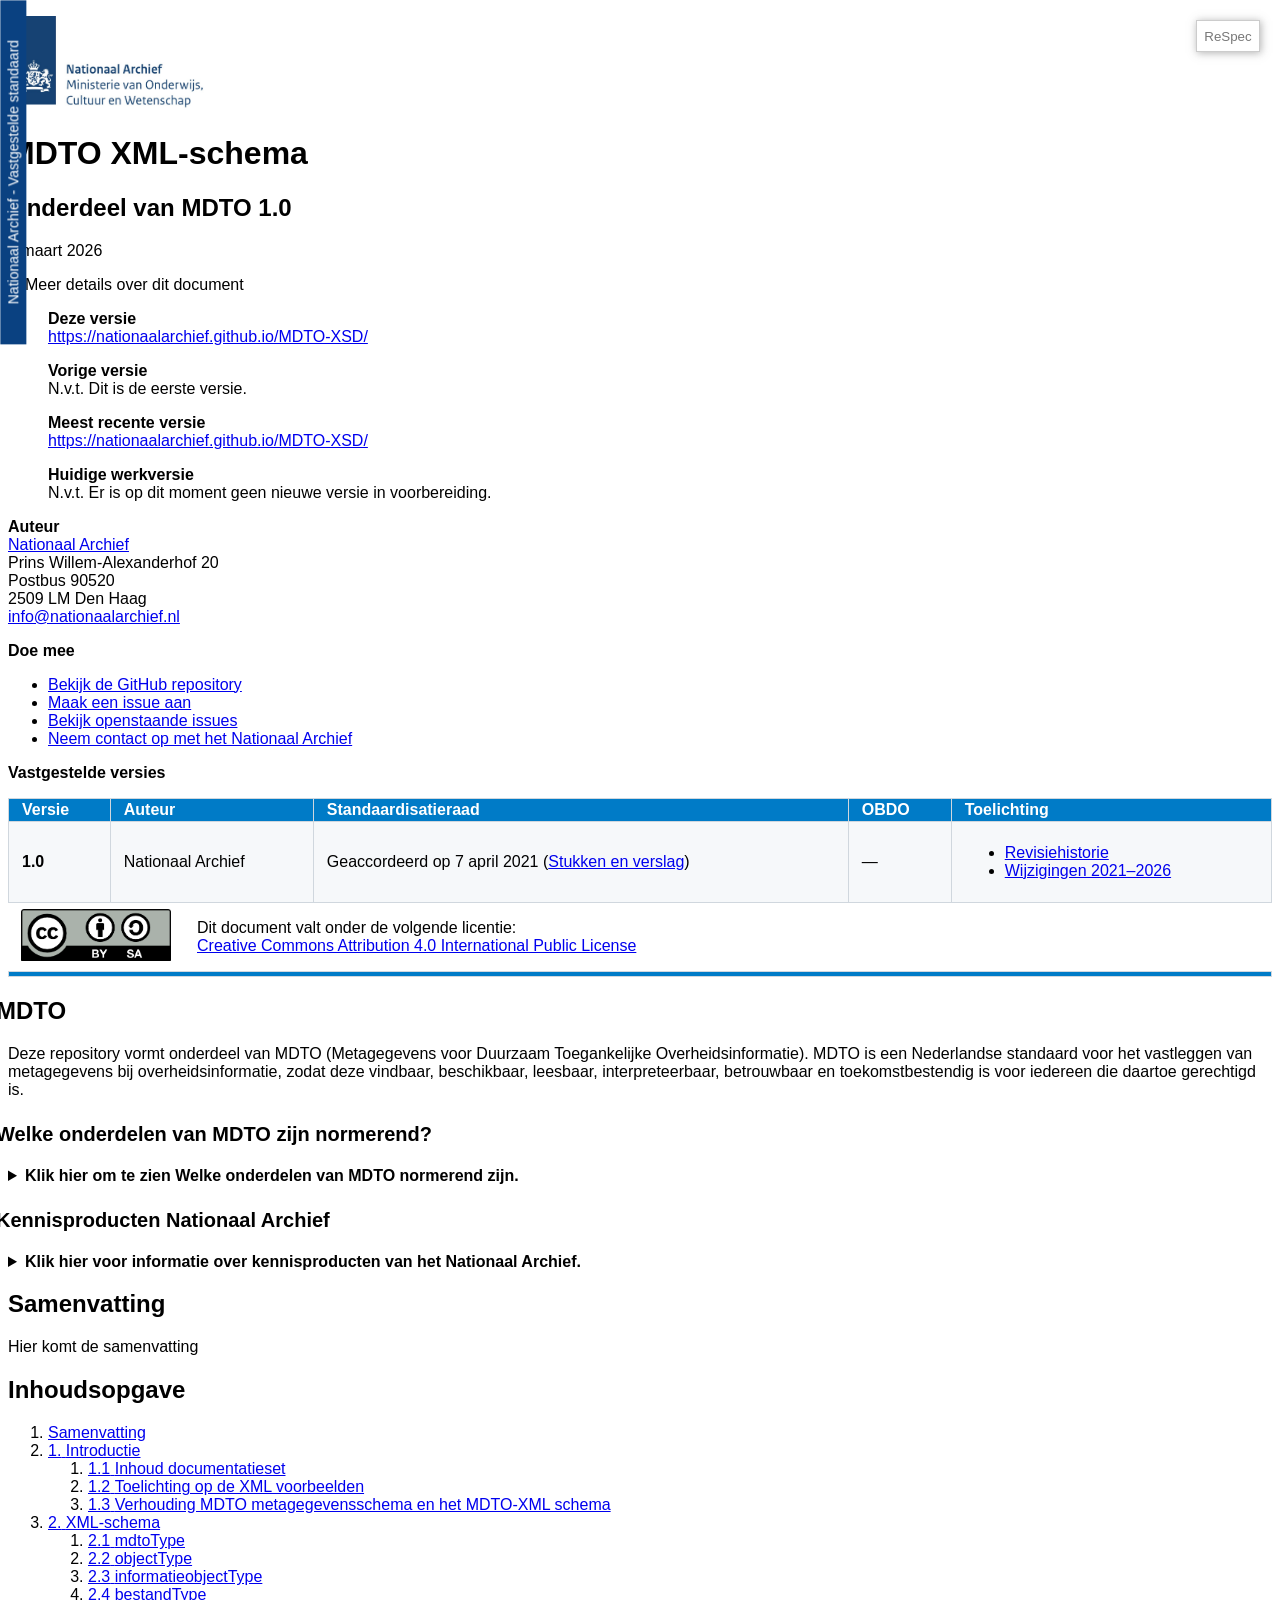
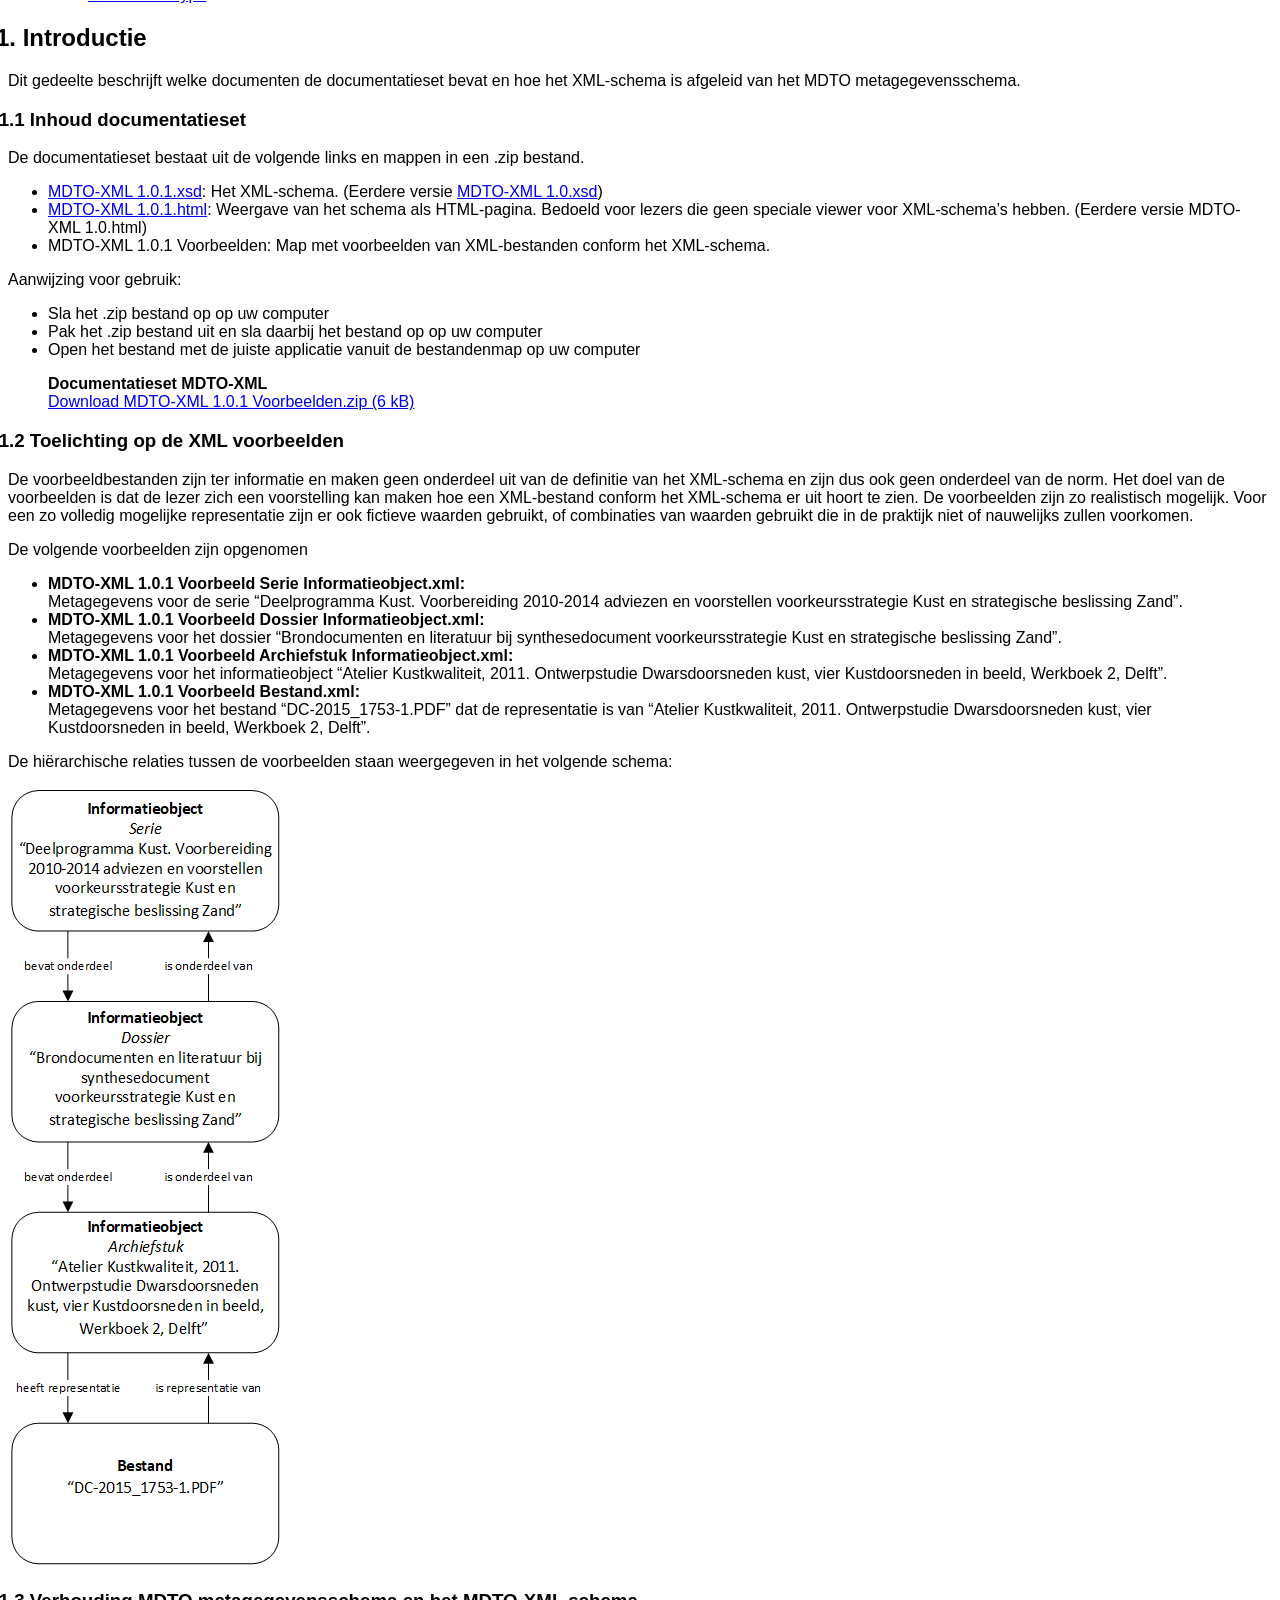
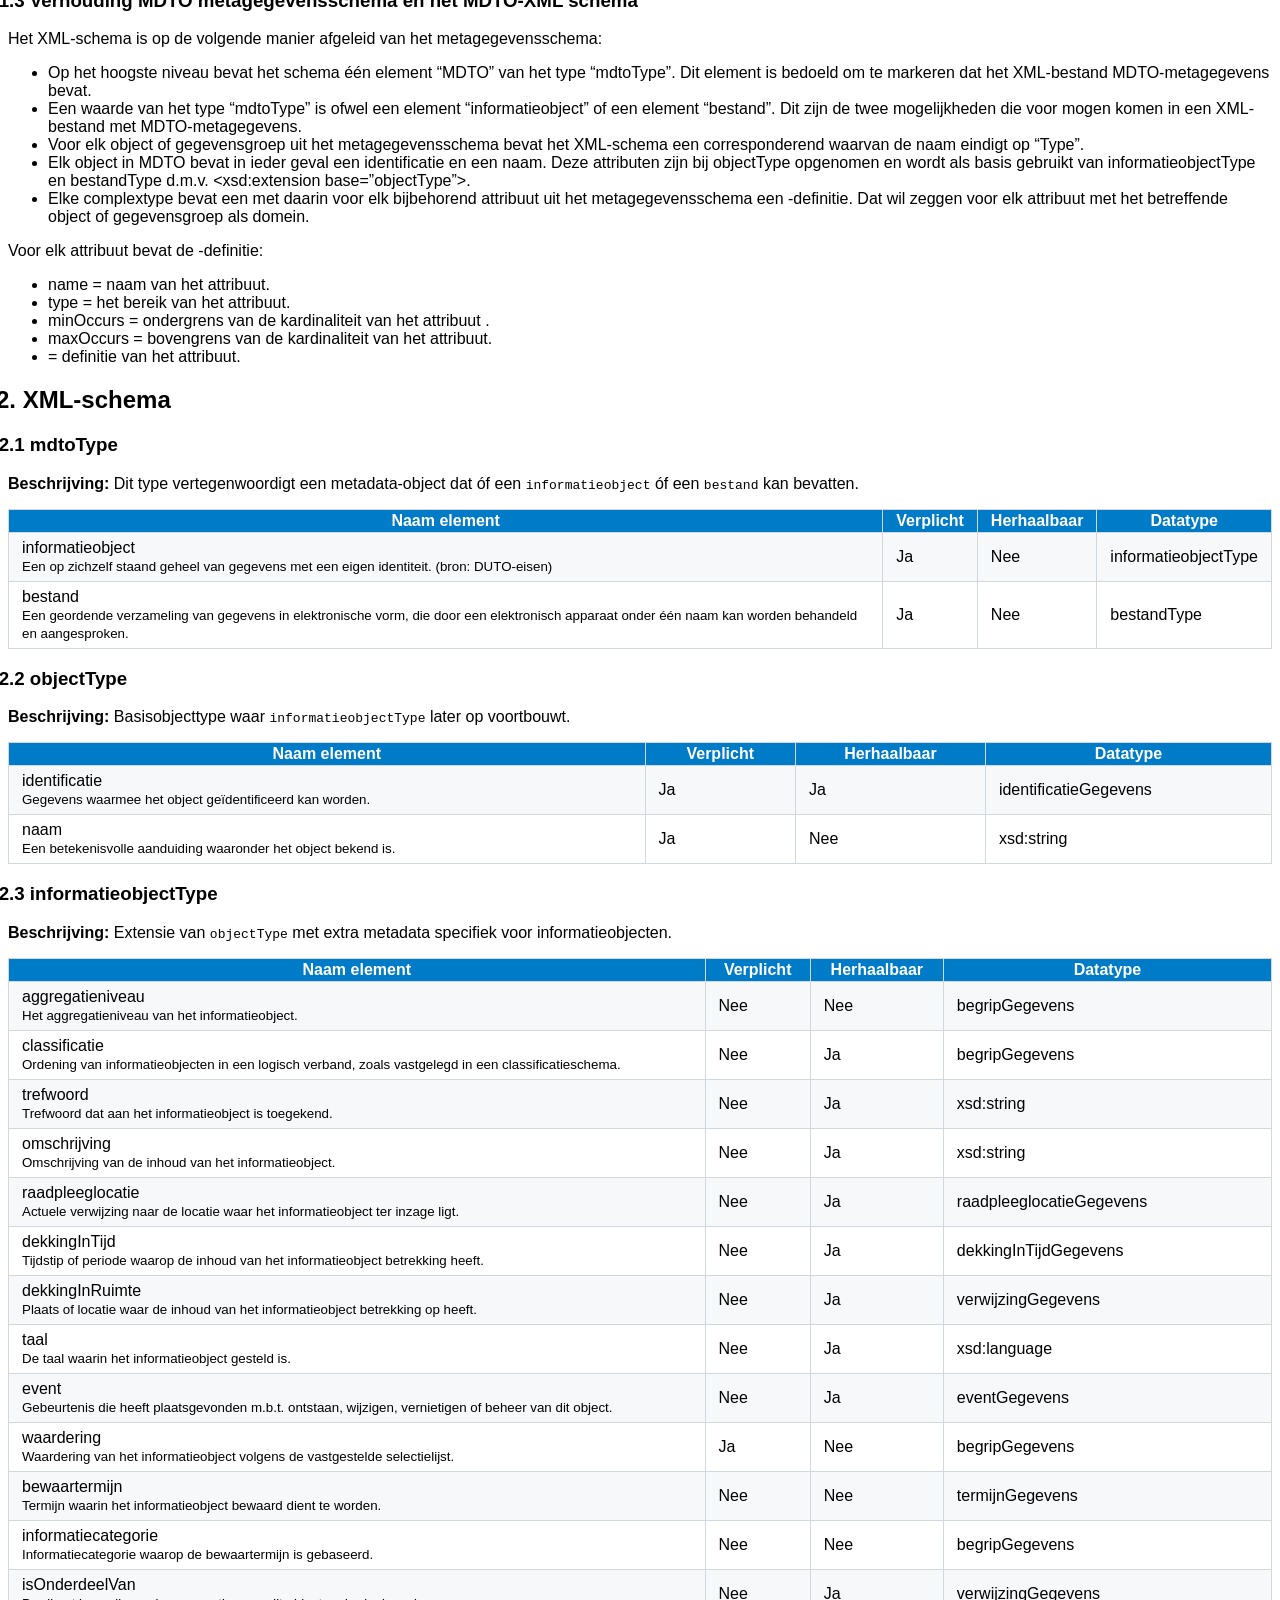
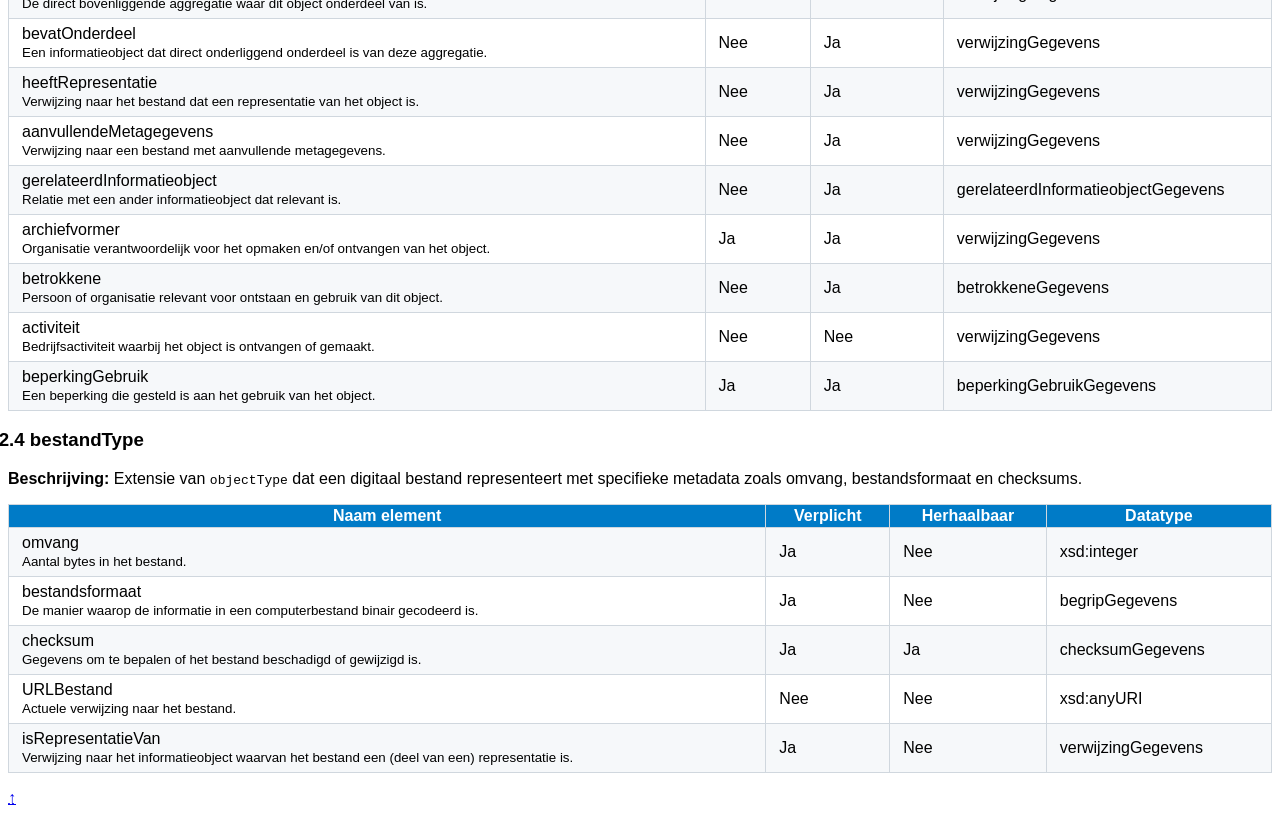
<file: index.html>
<!DOCTYPE html>
<html lang="nl">

<head>
    <meta charset='utf-8'>
    <script src='js/respec.js' async class='remove'></script>
    <link rel="stylesheet" href="css/style.css">
    <script class='remove'>
        // All config options at https://respec.org/docs/
        var respecConfig = {
            // Working Groups ids at https://respec.org/w3c/groups/
            format: "markdown",
            publishDate: "2026-03-02",
            //modificationDate: "2020-04-13",
            addSectionLinks: false, // Controls if linked "§" section markers are added to a document. This is enabled by default for W3C documents.
            subtitle: "Onderdeel van MDTO 1.0",
            highlightVars: true,
            noRecTrack: true,
            editors: false,
            specStatus: "base",
            authors: [
                {
                    name: "Nationaal Archief",
                    company: "Nationaal Archief",
                    companyURL: "https://www.nationaalarchief.nl/",
                    w3cid: 39125,
                },
            ],
            noUI: false,
            // license: "w3c-software-doc",
            isPreview: false,
            logos: [
                {
                    src: "images/logo.jpg",
                    url: "https://www.nationaalarchief.nl/",
                    alt: "Nationaal Archief",
                    id: "Nationaal Archief Logo",
                    width: 200,
                },
            ],
            // Deze versie
            // Laatste versie
            latestVersion: "https://github.com/NationaalArchief/MDTO-XSD/",
            // Laatste werkversie
            // edDraftURI: "https://www.w3.org/TR/example",

            github: {
                branch: "master",
                repoURL: "https://github.com/NationaalArchief/MDTO-XSD/",
                //commitHistoryURL: "https://github.com/NationaalArchief/MDTO/commits/master/",
            },
            // See https://respec.org/docs/#xref for usage.
            xref: "web-platform",
            lint: false,
            maxTocLevel: 3, // A number indicating the maximum depth of the table of contents, in case you wish to limit it so as to keep it more readable. Defaults to 0 which includes all levels.
        };
    </script>
    <title>MDTO XML-schema</title>
</head>

<body>
    <section id="more-details" class="introductory" data-include-format="markdown" data-include="markdown/meer-details.md"></section>
    <section data-include-format="markdown" data-include="markdown/generiek.md"></section>
    <section id='abstract' data-include-format="markdown" data-include="markdown/samenvatting.md"></section>
    <section data-include-format="markdown" data-include="markdown/introductie.md"></section>
    <section data-include-format="markdown" data-include="markdown/xml-schema.md"></section>
    <div class="sidelabel">Nationaal Archief - Vastgestelde standaard</div>
</body>

</html>
</file>
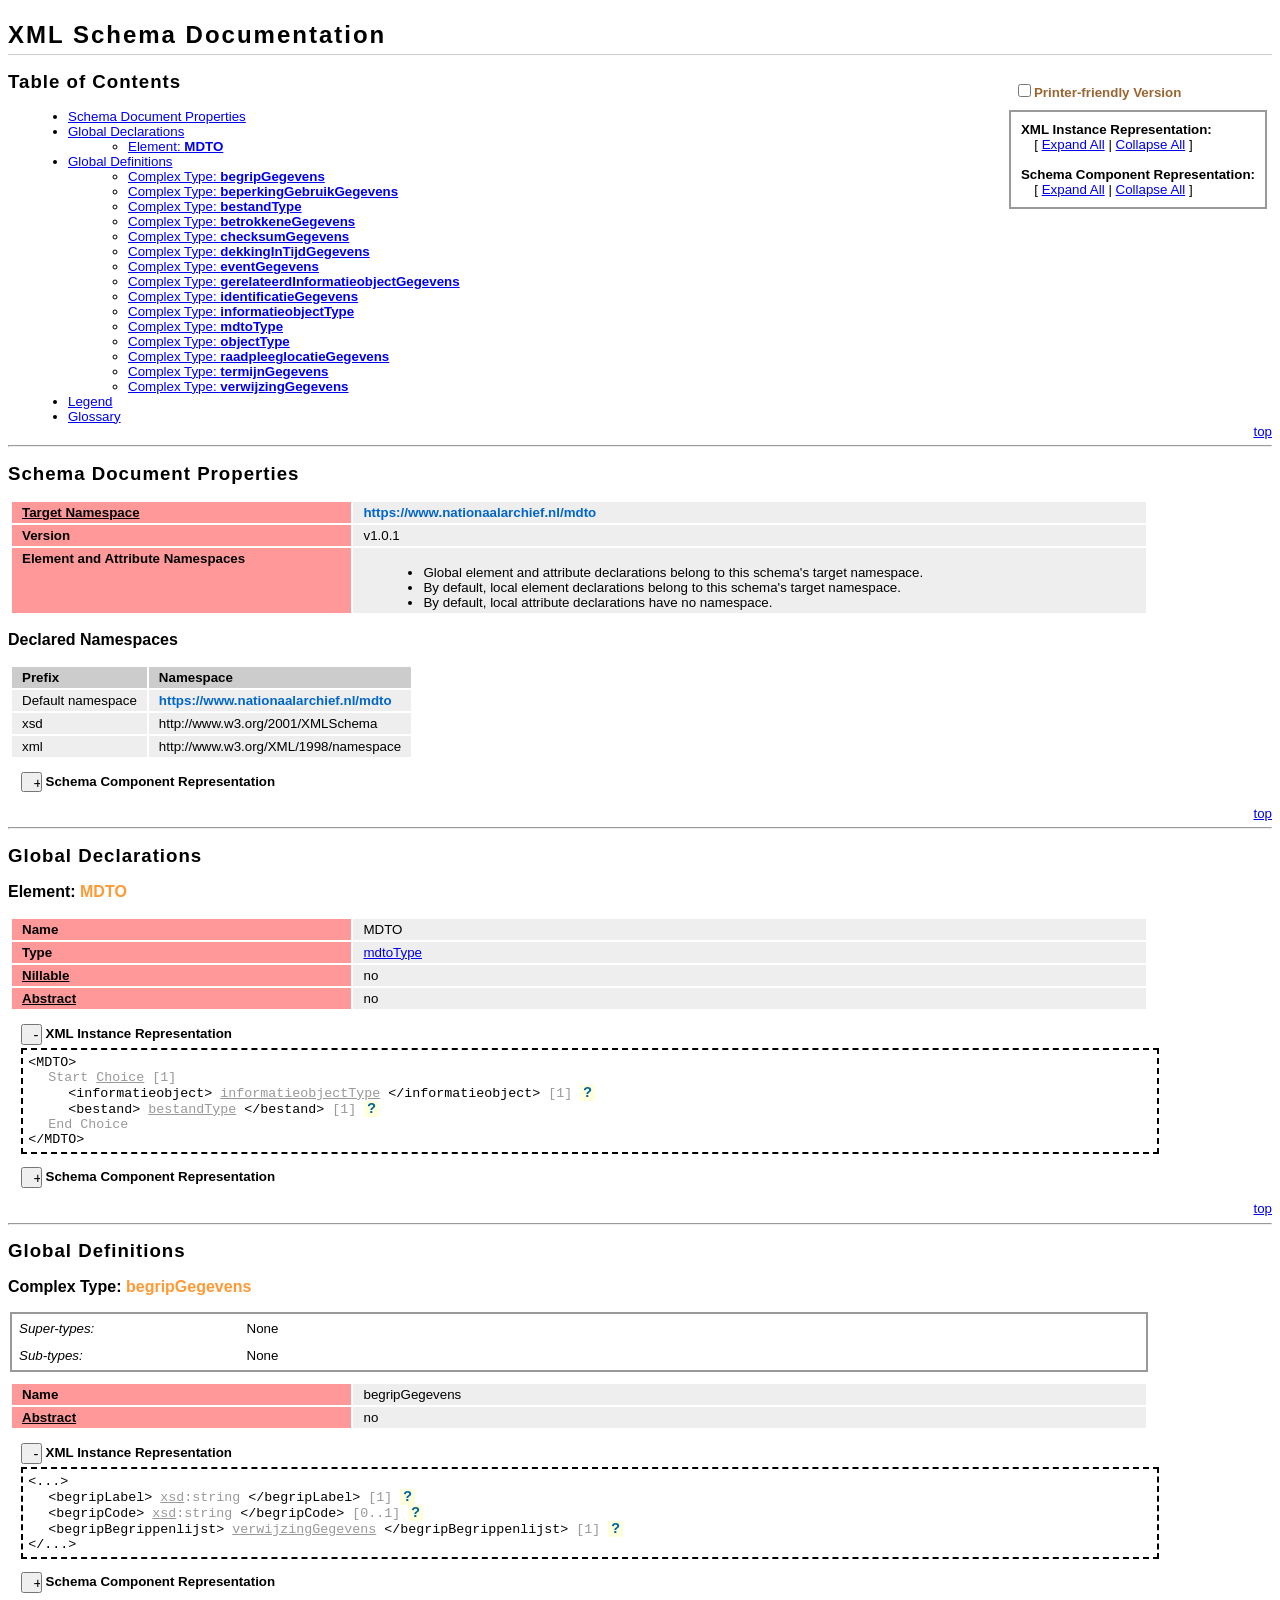
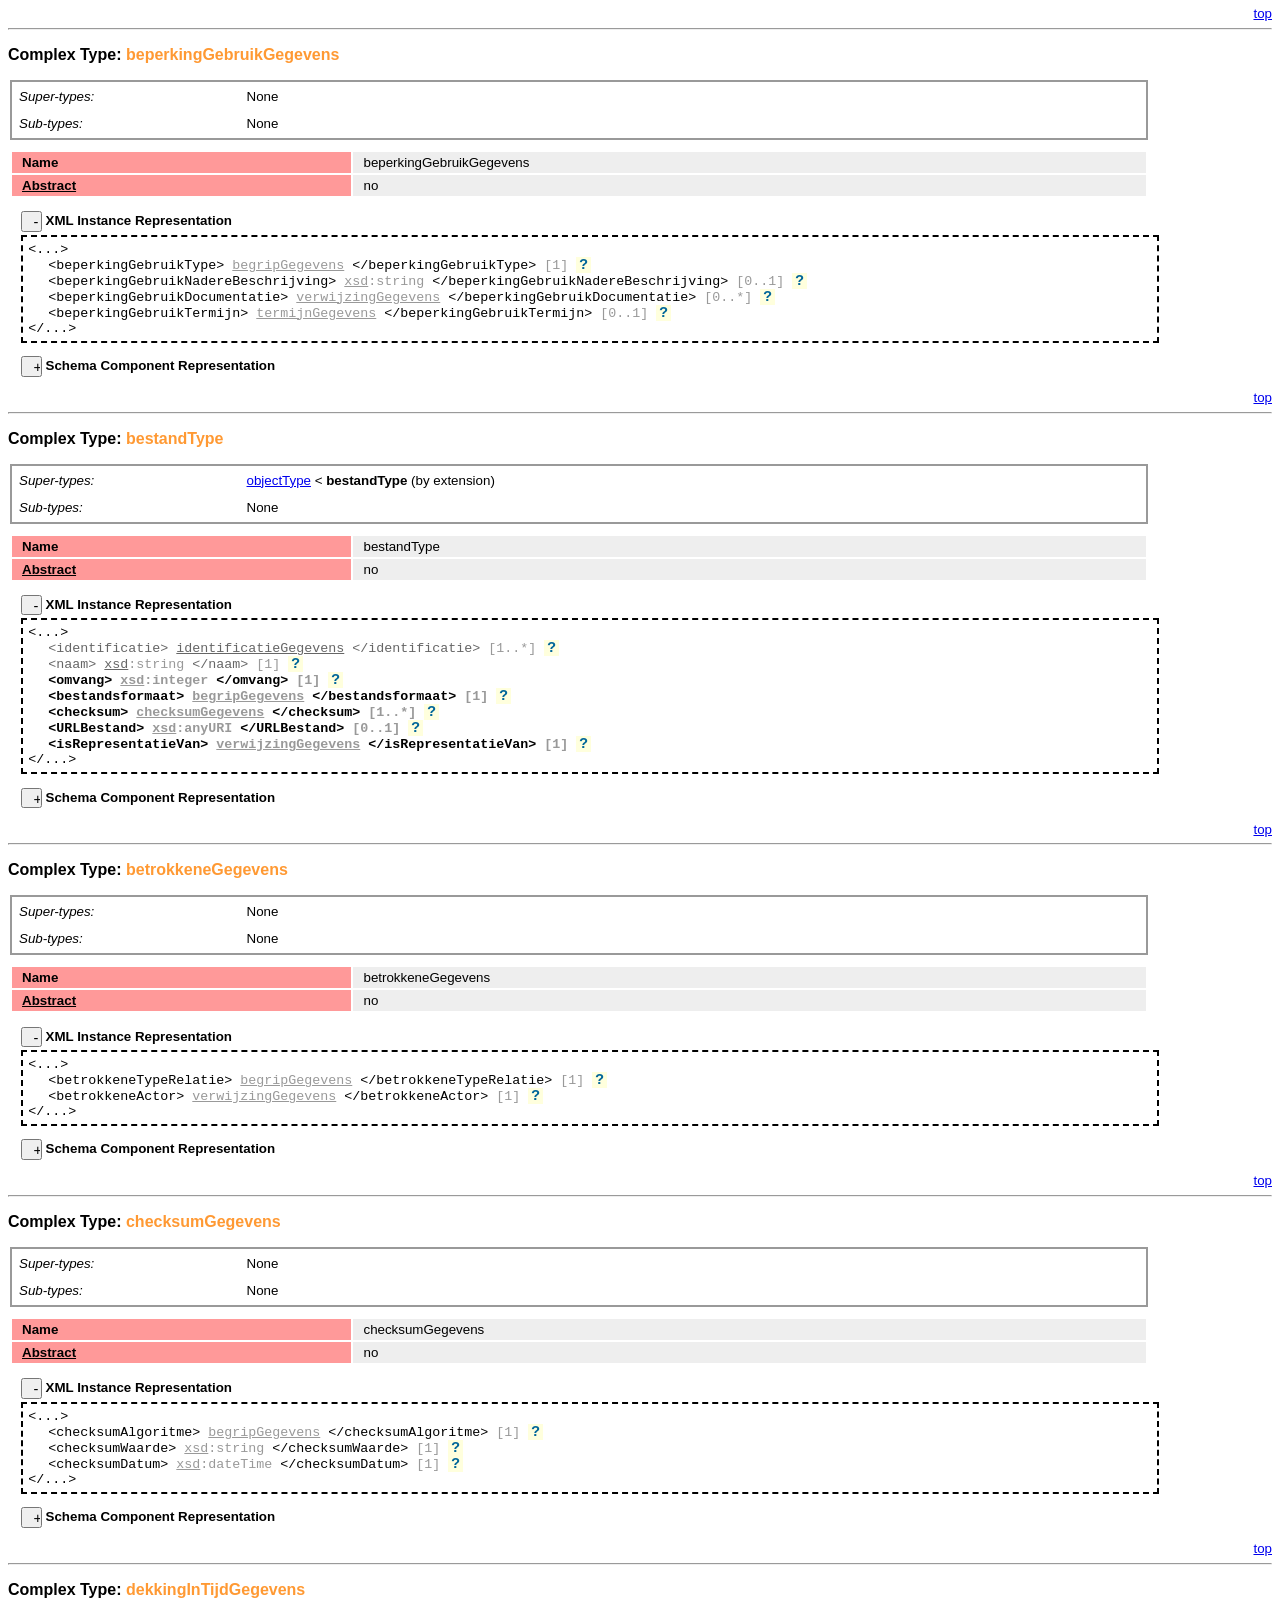
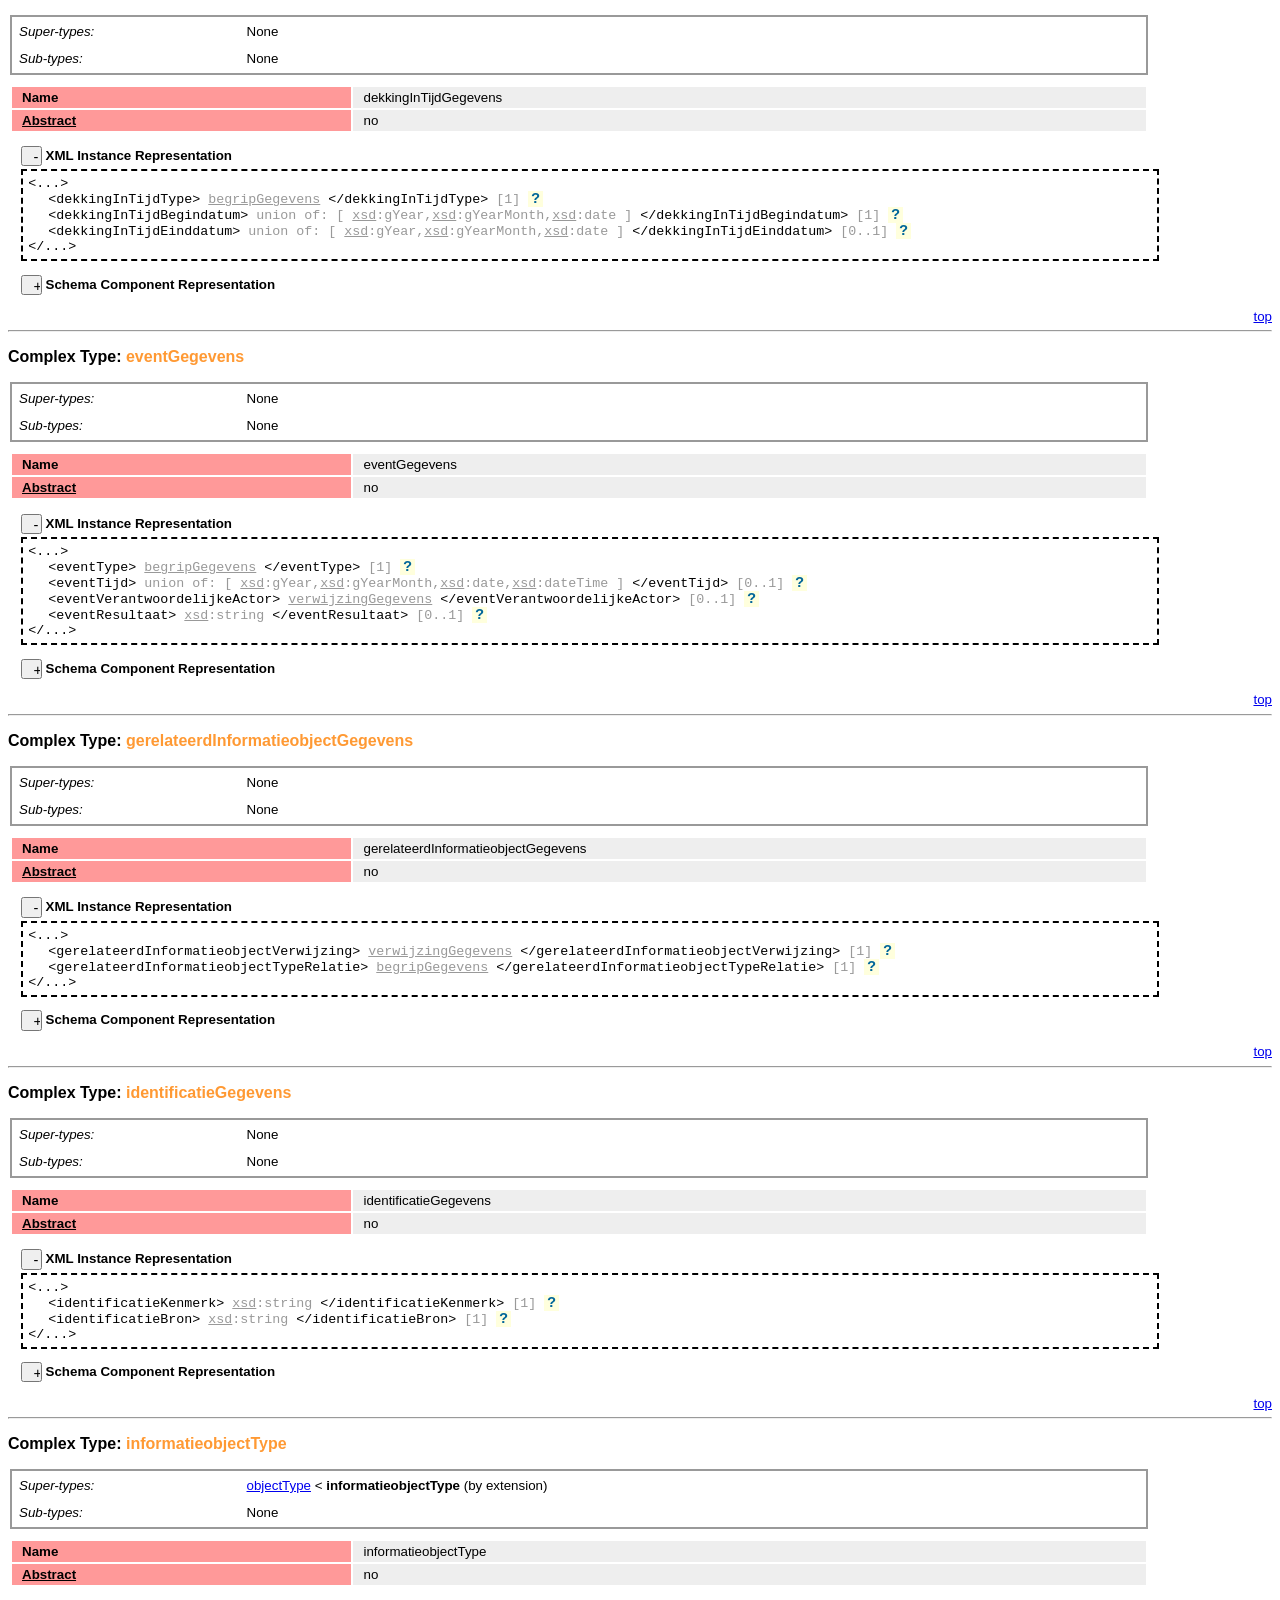
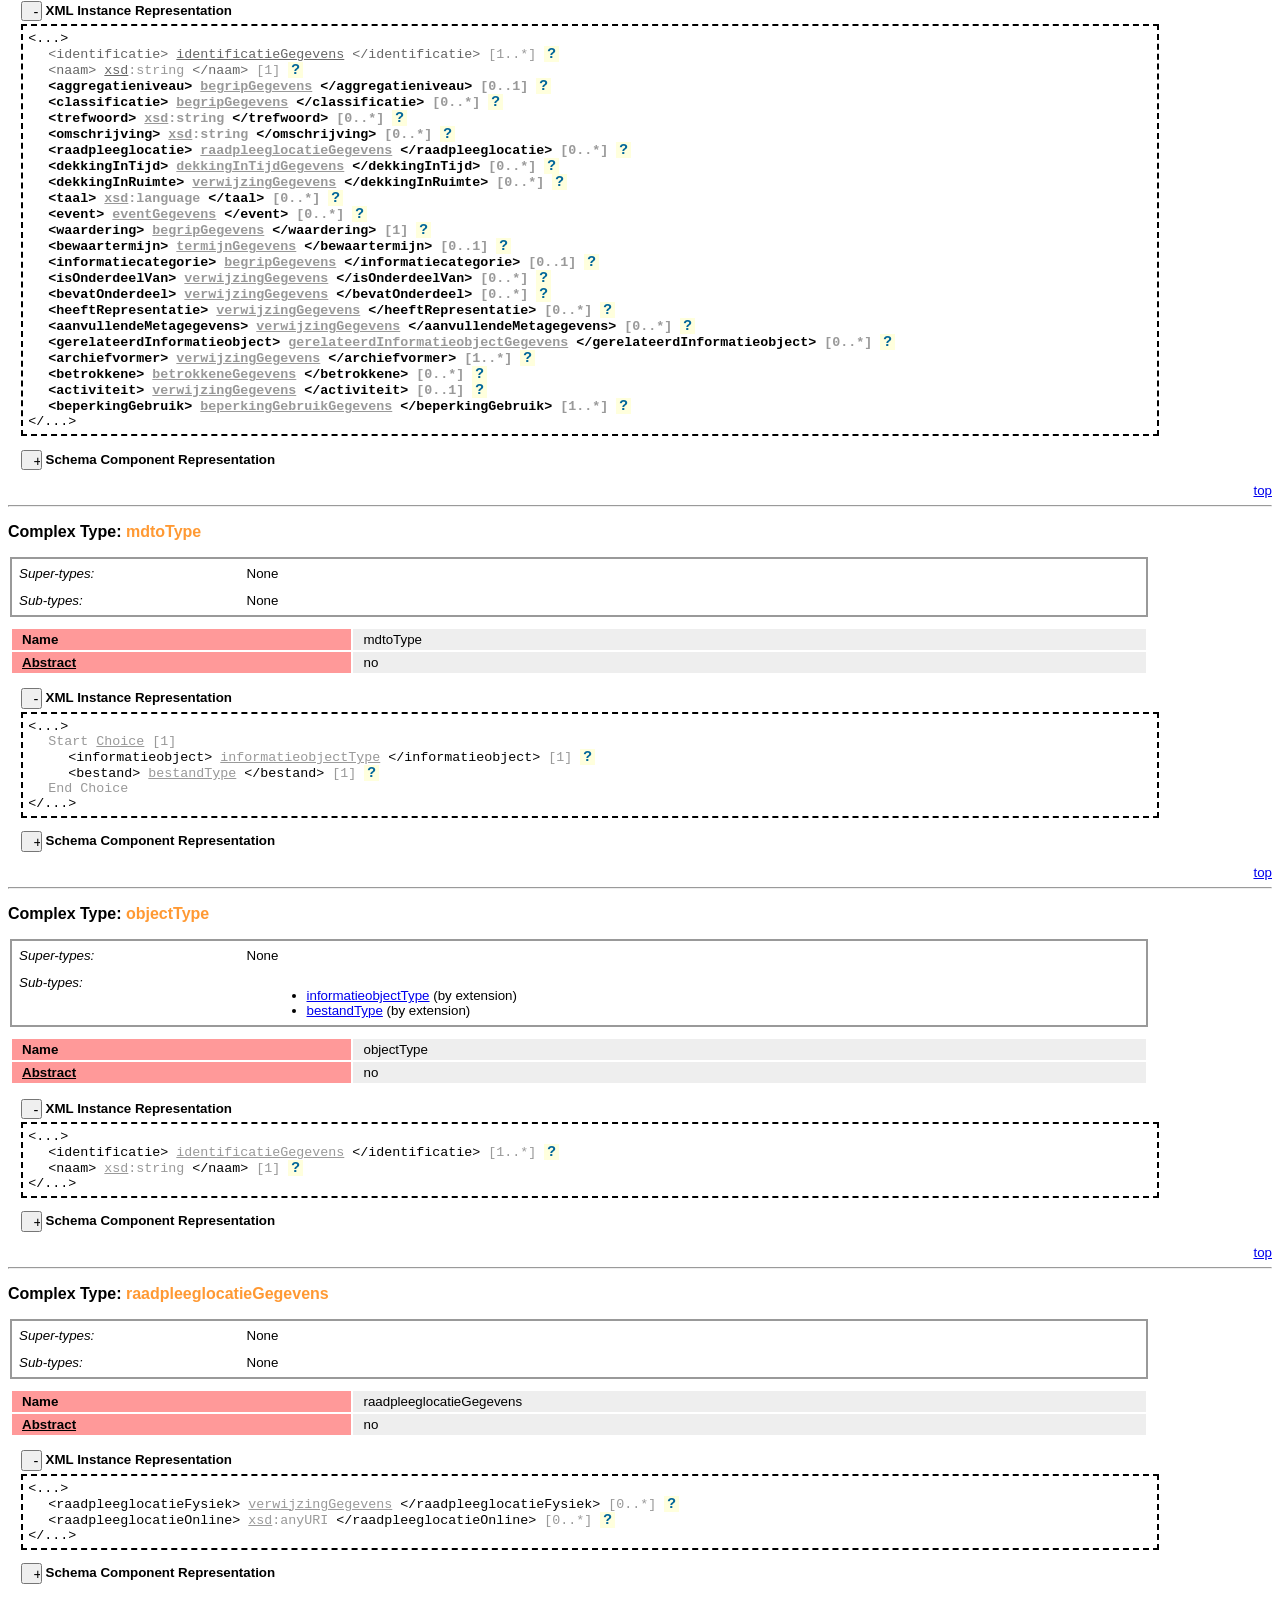
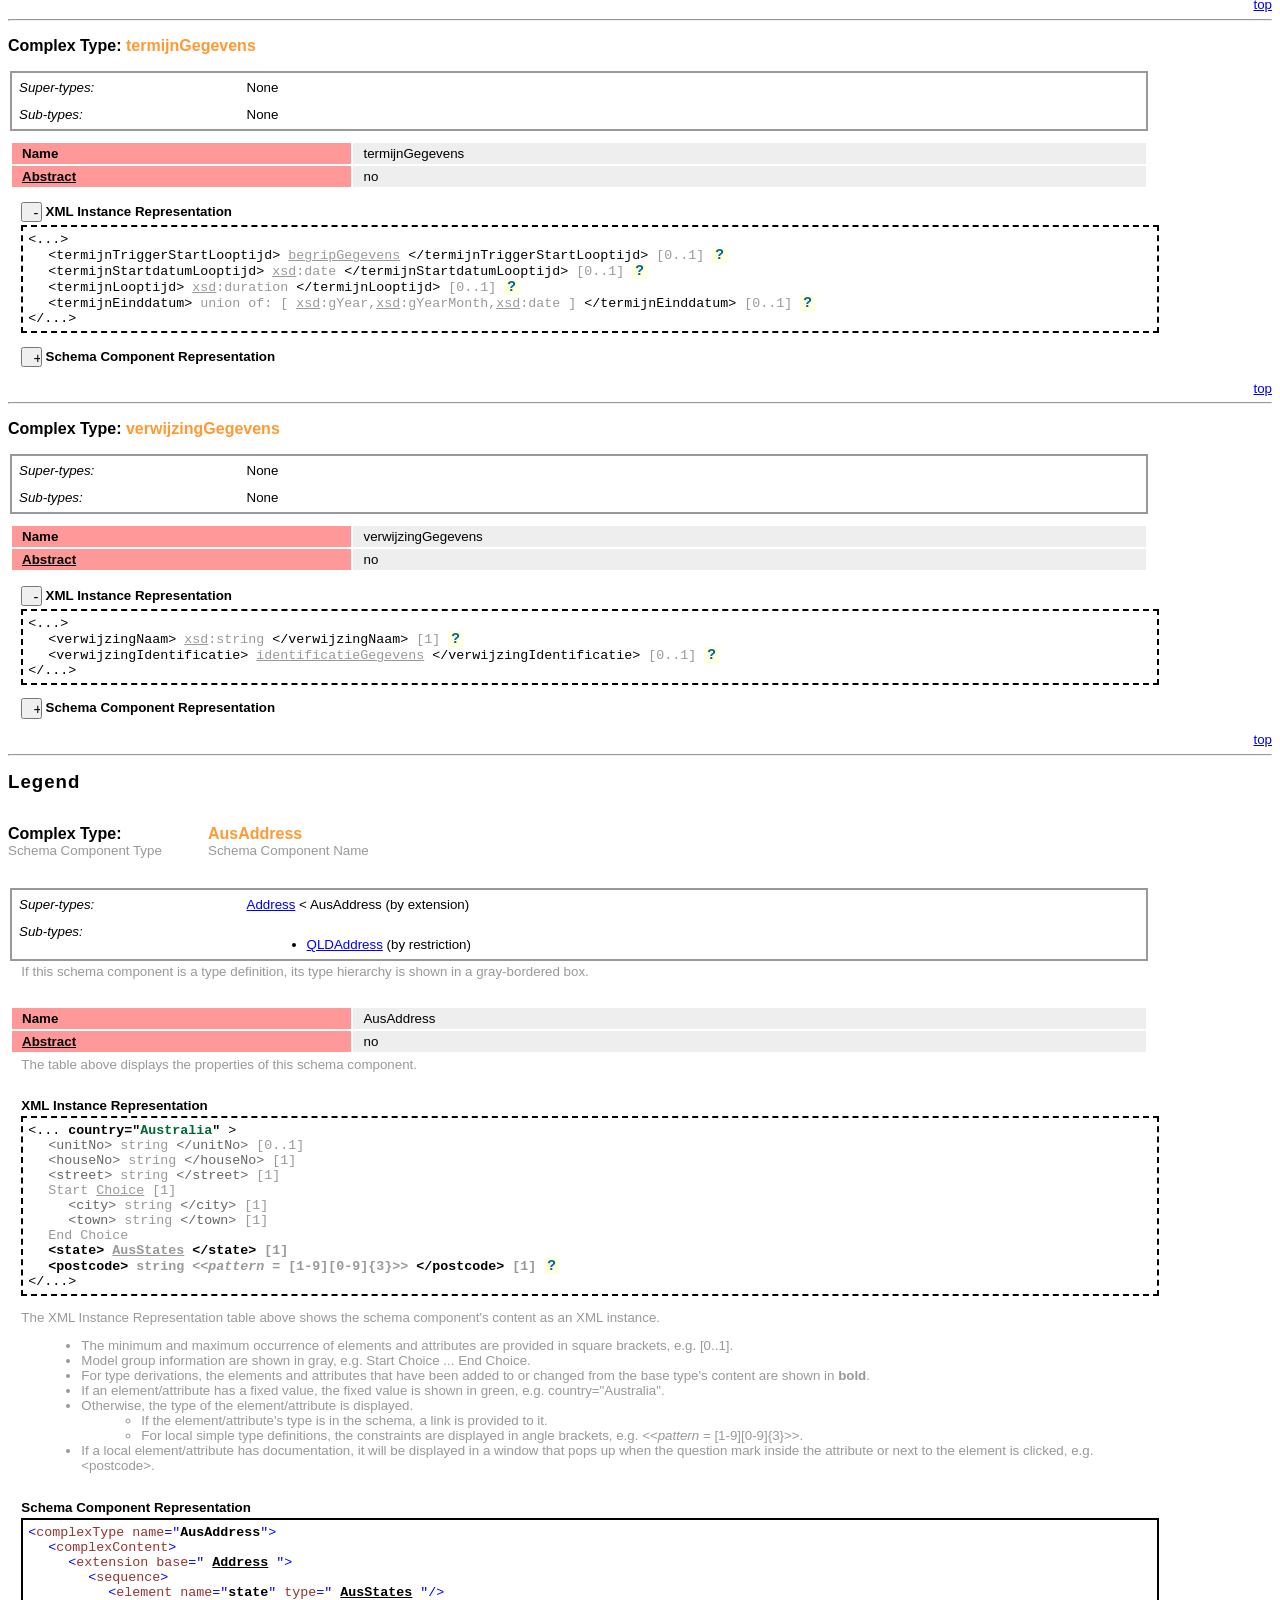
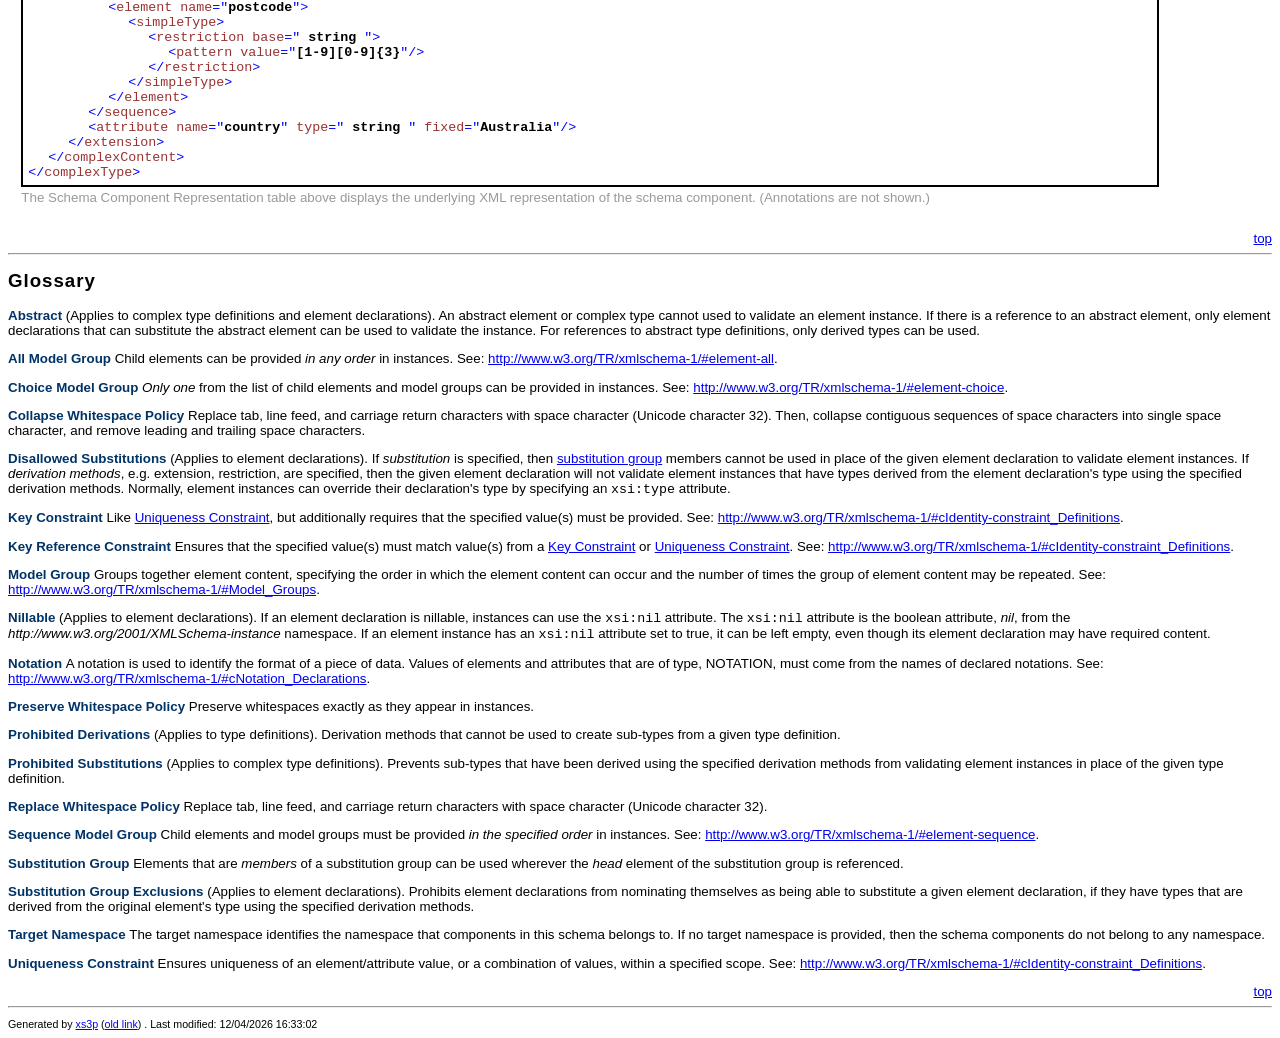
<file: downloads/MDTO-XML1.0.1.html>
<?xml version="1.0" encoding="ISO-8859-1" standalone="yes"?>
<!DOCTYPE html
  PUBLIC "-//W3C//DTD XHTML 1.0 Strict//EN" "http://www.w3.org/TR/xhtml1/DTD/xhtml1-strict.dtd">
<html lang="nl" xmlns="http://www.w3.org/1999/xhtml">
   <head>
      <title>XML Schema Documentation</title>
      <meta http-equiv="Content-Type" content="text/xml; charset=iso-8859-1"/>
      <style type="text/css">
/* ~~~~~~~~~~~~~~~~~~~~~~~~~~~~~~~~~~~~~~~~~~~~~~~~~~~~~~ */
/* More-configurable styles */

/******** General ********/

/* Document body */
body {
   color: Black;
   background-color: White;
   font-family: Arial, sans-serif;
   font-size: 10pt;
}
/* Horizontal rules */
hr {
   color: black;
}
/* Document title */
h1 {
   font-size: 18pt;
   letter-spacing: 2px;
   border-bottom: 1px #ccc solid;
   padding-top: 5px;
   padding-bottom: 5px;
}
/* Main section headers */
h2 {
   font-size: 14pt;
   letter-spacing: 1px;
}
/* Sub-section headers */
h3, h3 a, h3 span {
   font-size: 12pt;
   font-weight: bold;
   color: black;
}
/* Table displaying the properties of the schema components or the
   schema document itself */
table.properties th, table.properties th a {
   color: black;
   background-color: #F99; /* Pink */
}
table.properties td {
   background-color: #eee; /* Gray */
}


/******** Table of Contents Section ********/

/* Controls for switching between printing and viewing modes */
div#printerControls {
   color: #963; /* Orange-brown */
}
/* Controls that can collapse or expand all XML Instance
   Representation and Schema Component Representation boxes */
div#globalControls {
   border: 2px solid #999;
}


/******** Schema Document Properties Section ********/

/* Table displaying the namespaces declared in the schema */
table.namespaces th {
   background-color: #ccc;
}
table.namespaces td {
   background-color: #eee;
}
/* Target namespace of the schema */
span.targetNS {
   color: #06C;
   font-weight: bold;
}


/******** Schema Components' Sections ********/

/* Name of schema component */
.name {
   color: #F93; /* Orange */
}

/* Hierarchy table */
table.hierarchy {
   border: 2px solid #999; /* Gray */
}

/* XML Instance Representation table */
div.sample div.contents {
   border: 2px dashed black;
}

/* Schema Component Representation table */
div.schemaComponent div.contents {
   border: 2px black solid;
}


/******** Glossary Section ********/

/* Glossary Terms */
.glossaryTerm {
   color: #036; /* Blue */
}


/* ~~~~~~~~~~~~~~~~~~~~~~~~~~~~~~~~~~~~~~~~~~~~~~~~~~~~~~ */
/* Printer-version styles */

@media print {

/* Ensures that controls are hidden when printing */
div#printerControls {
   visibility: hidden;
}
div#globalControls {
   visibility: hidden;
}
#legend {
   display: none;
}
#legendTOC {
   display: none;
}
#glossary {
   display: none;
}
#glossaryTOC {
   display: none;
}

}

/* ~~~~~~~~~~~~~~~~~~~~~~~~~~~~~~~~~~~~~~~~~~~~~~~~~~~~~~ */
/* Base styles */

/******** General ********/

/* Unordered lists */
ul {
   margin-left: 1.5em;
   margin-bottom: 0em;
}
/* Tables */
table {
   margin-top: 10px;
   margin-bottom: 10px;
   margin-left: 2px;
   margin-right: 2px;
}
table th, table td {
   font-size: 10pt;
   vertical-align: top;
   padding-top: 3px;
   padding-bottom: 3px;
   padding-left: 10px;
   padding-right: 10px;
}
table th {
   font-weight: bold;
   text-align: left;
}
/* Table displaying the properties of the schema components or the
   schema document itself */
table.properties {
   width: 90%;
}
table.properties th {
   width: 30%;
}
/* Boxes that can make its content appear and disappear*/
div.box {
   margin: 1em;
}
   /* Box caption */
div.box span.caption {
   font-weight: bold;
}
   /* Button to open and close the box */
div.box input.control {
   width: 1.4em;
   height: 1.4em;
   text-align: center;
   vertical-align: middle;
   font-size: 11pt;
}
   /* Box contents */
div.box div.contents {
   margin-top: 3px;
}


/******** Table of Contents Section ********/

/* Controls for switching between printing and viewing modes */
div#printerControls {
   white-space: nowrap;
   font-weight: bold;
   padding: 5px;
   margin: 5px;
}
/* Controls that can collapse or expand all XML Instance
   Representation and Schema Component Representation boxes */
div#globalControls {
   padding: 10px;
   margin: 5px;
}


/******** Schema Document Properties Section ********/

/* Table displaying the namespaces declared in the schema */
table.namespaces th {
}
table.namespaces td {
}
/* Target namespace of the schema */
span.targetNS {
}


/******** Schema Components' Sections ********/

/* Name of schema component */
.name {
}

/* Hierarchy table */
table.hierarchy {
   width: 90%;
}
table.hierarchy th {
   font-weight: normal;
   font-style: italic;
   width: 20%;
}
table.hierarchy th, table.hierarchy td {
   padding: 5px;
}

/* XML Instance Representation table */
div.sample {
   width: 90%;
}
div.sample div.contents {
   padding: 5px;
   font-family: Courier New, sans-serif;
   font-size: 10pt;
}
   /* Normal elements and attributes */
div.sample div.contents, div.sample div.contents a {
   color: black;
}
   /* Group Headers */
div.sample div.contents .group, div.sample div.contents .group a {
   color: #999; /* Light gray */
}
   /* Type Information */
div.sample div.contents .type, div.sample div.contents .type a {
   color: #999; /* Light gray */
}
   /* Occurrence Information */
div.sample div.contents .occurs, div.sample div.contents .occurs a {
   color: #999; /* Light gray */
}
   /* Fixed values */
div.sample div.contents .fixed {
   color: #063; /* Green */
   font-weight: bold;
}
   /* Simple type constraints */
div.sample div.contents .constraint, div.sample div.contents .constraint a {
   color: #999; /* Light gray */
}
   /* Elements and attributes inherited from base type */
div.sample div.contents .inherited, div.sample div.contents .inherited a {
   color: #666; /* Dark gray */
}
   /* Elements and attributes added to or changed from base type */
div.sample div.contents .newFields {
   font-weight: bold;
}
   /* Other type of information */
div.sample div.contents .other, div.sample div.contents .other a {
   color: #369; /* Blue */
   font-style: italic;
}
   /* Link to open up window displaying documentation */
div.sample div.contents a.documentation {
   text-decoration: none;
   padding-left: 3px;
   padding-right: 3px;
   padding-top: 0px;
   padding-bottom: 0px;
   font-weight: bold;
   font-size: 11pt;
   background-color: #FFD;
   color: #069;
}
   /* Invert colors when hovering over link to open up window 
      displaying documentation */
div.sample div.contents a.documentation:hover {
   color: #FFD;
   background-color: #069;
}

/* Schema Component Representation table */
div.schemaComponent {
   width: 90%;
}
div.schemaComponent div.contents {
   font-family: Courier New, sans-serif;
   font-size: 10pt;
   padding: 5px;
}
   /* Syntax characters */
div.schemaComponent div.contents {
   color: #00f; /* blue */
}
   /* Element and attribute tags */
div.schemaComponent div.contents .scTag {
   color: #933; /* maroon */
}
   /* Element and attribute content */
div.schemaComponent div.contents .scContent, div.schemaComponent div.contents .scContent a {
   color: black;
   font-weight: bold;
}
   /* Comments */
div.schemaComponent div.contents .comment {
   color: #999; /* Light gray */
}

/******** Legend Section ********/

div#legend table, div#legend div {
   margin-bottom: 3px;
}
div#legend div.hint {
   color: #999; /* Light gray */
   width: 90%;
   margin-left: 1em;
   margin-bottom: 2em;
}


/******** Glossary Section ********/

/* Glossary Terms */
.glossaryTerm {
   font-weight: bold;
}


/******** Footer ********/

.footer {
   font-size: 8pt;
}
</style>
      <script type="text/javascript">
<!--
/* IDs of XML Instance Representation boxes */
var xiBoxes = new Array('element_MDTO_xibox', 'type_mdtoType_xibox', 'type_objectType_xibox', 'type_informatieobjectType_xibox', 'type_bestandType_xibox', 'type_identificatieGegevens_xibox', 'type_verwijzingGegevens_xibox', 'type_begripGegevens_xibox', 'type_dekkingInTijdGegevens_xibox', 'type_eventGegevens_xibox', 'type_gerelateerdInformatieobjectGegevens_xibox', 'type_betrokkeneGegevens_xibox', 'type_beperkingGebruikGegevens_xibox', 'type_termijnGegevens_xibox', 'type_checksumGegevens_xibox', 'type_raadpleeglocatieGegevens_xibox');
/* IDs of Schema Component Representation boxes */
var scBoxes = new Array('schema_scbox', 'element_MDTO_scbox', 'type_mdtoType_scbox', 'type_objectType_scbox', 'type_informatieobjectType_scbox', 'type_bestandType_scbox', 'type_identificatieGegevens_scbox', 'type_verwijzingGegevens_scbox', 'type_begripGegevens_scbox', 'type_dekkingInTijdGegevens_scbox', 'type_eventGegevens_scbox', 'type_gerelateerdInformatieobjectGegevens_scbox', 'type_betrokkeneGegevens_scbox', 'type_beperkingGebruikGegevens_scbox', 'type_termijnGegevens_scbox', 'type_checksumGegevens_scbox', 'type_raadpleeglocatieGegevens_scbox');

/**
 * Can get the ID of the button controlling
 * a collapseable box by concatenating
 * this string onto the ID of the box itself.
 */
var B_SFIX = "_button";

/**
 * Counter of documentation windows
 * Used to give each window a unique name
 */
var windowCount = 0;

/**
 * Returns an element in the current HTML document.
 * 
 * @param elementID Identifier of HTML element
 * @return               HTML element object
 */
function getElementObject(elementID) {
    var elemObj = null;
    if (document.getElementById) {
        elemObj = document.getElementById(elementID);
    }
    return elemObj;
}             

/**
 * Closes a collapseable box.
 * 
 * @param boxObj       Collapseable box
 * @param buttonObj Button controlling box
 */
function closeBox(boxObj, buttonObj) {
  if (boxObj == null || buttonObj == null) {
     // Box or button not found
  } else {
     // Change 'display' CSS property of box
     boxObj.style.display="none";

     // Change text of button 
     if (boxObj.style.display=="none") {
        buttonObj.value=" + ";
     }
  }
}

/**
 * Opens a collapseable box.
 * 
 * @param boxObj       Collapseable box
 * @param buttonObj Button controlling box
 */
function openBox(boxObj, buttonObj) {
  if (boxObj == null || buttonObj == null) {
     // Box or button not found
  } else {
     // Change 'display' CSS property of box
     boxObj.style.display="block";

     // Change text of button
     if (boxObj.style.display=="block") {
        buttonObj.value=" - ";
     }
  }
}

/**
 * Sets the state of a collapseable box.
 * 
 * @param boxID Identifier of box
 * @param open If true, box is "opened",
 *             Otherwise, box is "closed".
 */
function setState(boxID, open) {
  var boxObj = getElementObject(boxID);
  var buttonObj = getElementObject(boxID+B_SFIX);
  if (boxObj == null || buttonObj == null) {
     // Box or button not found
  } else if (open) {
     openBox(boxObj, buttonObj);
     // Make button visible
     buttonObj.style.display="inline";
  } else {
     closeBox(boxObj, buttonObj);
     // Make button visible
     buttonObj.style.display="inline";
  }
}

/**
 * Switches the state of a collapseable box, e.g.
 * if it's opened, it'll be closed, and vice versa.
 * 
 * @param boxID Identifier of box
 */
function switchState(boxID) {
  var boxObj = getElementObject(boxID);
  var buttonObj = getElementObject(boxID+B_SFIX);
  if (boxObj == null || buttonObj == null) {
     // Box or button not found
  } else if (boxObj.style.display=="none") {
     // Box is closed, so open it
     openBox(boxObj, buttonObj);
  } else if (boxObj.style.display=="block") {
     // Box is opened, so close it
     closeBox(boxObj, buttonObj);
  }
}

/**
 * Closes all boxes in a given list.
 * 
 * @param boxList Array of box IDs
 */
function collapseAll(boxList) {
  var idx;
  for (idx = 0; idx < boxList.length; idx++) {
     var boxObj = getElementObject(boxList[idx]);
     var buttonObj = getElementObject(boxList[idx]+B_SFIX);
     closeBox(boxObj, buttonObj);
  }
}

/**
 * Open all boxes in a given list.
 * 
 * @param boxList Array of box IDs
 */
function expandAll(boxList) {
  var idx;
  for (idx = 0; idx < boxList.length; idx++) {
     var boxObj = getElementObject(boxList[idx]);
     var buttonObj = getElementObject(boxList[idx]+B_SFIX);
     openBox(boxObj, buttonObj);
  }
}

/**
 * Makes all the control buttons of boxes appear.
 * 
 * @param boxList Array of box IDs
 */
function viewControlButtons(boxList) {
    var idx;
    for (idx = 0; idx < boxList.length; idx++) {
        buttonObj = getElementObject(boxList[idx]+B_SFIX);
        if (buttonObj != null) {
            buttonObj.style.display = "inline";
        }
    }
}

/**
 * Makes all the control buttons of boxes disappear.
 * 
 * @param boxList Array of box IDs
 */
function hideControlButtons(boxList) {
    var idx;
    for (idx = 0; idx < boxList.length; idx++) {
        buttonObj = getElementObject(boxList[idx]+B_SFIX);
        if (buttonObj != null) {
            buttonObj.style.display = "none";
        }
    }
}

/**
 * Sets the page for either printing mode
 * or viewing mode. In printing mode, the page
 * is made to be more readable when printing it out.
 * In viewing mode, the page is more browsable.
 *
 * @param isPrinterVersion If true, display in
 *                                 printing mode; otherwise, 
 *                                 in viewing mode
 */
function displayMode(isPrinterVersion) {
    var obj;
    if (isPrinterVersion) {
        // Hide global control buttons
        obj = getElementObject("globalControls");
        if (obj != null) {
            obj.style.visibility = "hidden";
        }
        // Hide Legend
        obj = getElementObject("legend");
        if (obj != null) {
            obj.style.display = "none";
        }
        obj = getElementObject("legendTOC");
        if (obj != null) {
            obj.style.display = "none";
        }
        // Hide Glossary
        obj = getElementObject("glossary");
        if (obj != null) {
            obj.style.display = "none";
        }
        obj = getElementObject("glossaryTOC");
        if (obj != null) {
            obj.style.display = "none";
        }

        // Expand all XML Instance Representation tables
        expandAll(xiBoxes);
        // Expand all Schema Component Representation tables
        expandAll(scBoxes);

        // Hide Control buttons
        hideControlButtons(xiBoxes);
        hideControlButtons(scBoxes);
    } else {
        // View global control buttons
        obj = getElementObject("globalControls");
        if (obj != null) {
            obj.style.visibility = "visible";
        }
        // View Legend
        obj = getElementObject("legend");
        if (obj != null) {
            obj.style.display = "block";
        }
        obj = getElementObject("legendTOC");
        if (obj != null) {
            obj.style.display = "block";
        }
        // View Glossary
        obj = getElementObject("glossary");
        if (obj != null) {
            obj.style.display = "block";
        }
        obj = getElementObject("glossaryTOC");
        if (obj != null) {
            obj.style.display = "block";
        }

        // Expand all XML Instance Representation tables
        expandAll(xiBoxes);
        // Collapse all Schema Component Representation tables
        collapseAll(scBoxes);

        // View Control buttons
        viewControlButtons(xiBoxes);
        viewControlButtons(scBoxes);
    }
}

/**
 * Opens up a window displaying the documentation
 * of a schema component in the XML Instance
 * Representation table.
 * 
 * @param compDesc      Description of schema component 
 * @param compName      Name of schema component 
 * @param docTextArray Array containing the paragraphs 
 *                           of the new document
 */
function viewDocumentation(compDesc, compName, docTextArray) {
  var width = 400;
  var height = 200;
  var locX = 100;
  var locY = 200;

  /* Generate content */
  var actualText = "<html>";
  actualText += "<head><title>";
  actualText += compDesc;
  if (compName != '') {
     actualText += ": " + compName;
  }
  actualText += "</title></head>";
  actualText += "<body bgcolor=\"#FFFFEE\">";
  // Title
  actualText += "<p style=\"font-family: Arial, sans-serif; font-size: 12pt; font-weight: bold; letter-spacing:1px;\">";
  actualText += compDesc;
  if (compName != '') {
     actualText += ": <span style=\"color:#006699\">" + compName + "</span>";
  }
  actualText += "</p>";
  // Documentation
  var idx;
  for (idx = 0; idx < docTextArray.length; idx++) {
     actualText += "<p style=\"font-family: Arial, sans-serif; font-size: 10pt;\">" + docTextArray[idx] + "</p>";
  }
  // Link to close window
  actualText += "<a href=\"javascript:void(0)\" onclick=\"window.close();\" style=\"font-family: Arial, sans-serif; font-size: 8pt;\">Close</a>";
  actualText += "</body></html>";

  /* Display window */
  windowCount++;
  var docWindow = window.open("", "documentation"+windowCount, "toolbar=no,location=no,status=no,menubar=no,scrollbars=yes,resizable,alwaysRaised,dependent,titlebar=no,width="+width+",height="+height+",screenX="+locX+",left="+locX+",screenY="+locY+",top="+locY);
  docWindow.document.write(actualText);
}

// -->
</script>
   </head>
   <body>
      <h1>
         <a name="top">XML Schema Documentation</a>
      </h1>
      <div style="float: right;">
         <div id="printerControls" style="display:none;">
            <label><input type="checkbox" onclick="displayMode(this.checked)"/>Printer-friendly Version</label></div>
         <script type="text/javascript">
<!--

var pc = getElementObject("printerControls");
if (pc != null) {
   pc.style.display="block";
}
               
// -->
</script>
         <div id="globalControls" style="display:none">
            <strong>XML Instance Representation:</strong>
            <br/>
            <span style="margin-left: 1em; white-space: nowrap">[ <a href="javascript:void(0)" onclick="expandAll(xiBoxes)">Expand All</a> | <a href="javascript:void(0)" onclick="collapseAll(xiBoxes)">Collapse All</a> ]</span>
            <br/>
            <br/>
            <strong>Schema Component Representation:</strong>
            <br/>
            <span style="margin-left: 1em; white-space: nowrap">[ <a href="javascript:void(0)" onclick="expandAll(scBoxes)">Expand All</a> | <a href="javascript:void(0)" onclick="collapseAll(scBoxes)">Collapse All</a> ]</span>
         </div>
         <script type="text/javascript">
<!--

var gc = getElementObject("globalControls");
if (gc != null) {
   gc.style.display="block";
}
               
// -->
</script>
      </div>
      <h2>Table of Contents</h2>
      <ul>
         <li>
            <a href="#SchemaProperties">Schema Document Properties</a>
         </li>
         <li>
            <a href="#SchemaDeclarations">Global Declarations</a>
            <ul>
               <li>
                  <a href="#element_MDTO">Element: <strong>MDTO</strong>
                  </a>
               </li>
            </ul>
         </li>
         <li>
            <a href="#SchemaDefinitions">Global Definitions</a>
            <ul>
               <li>
                  <a href="#type_begripGegevens">Complex Type: <strong>begripGegevens</strong>
                  </a>
               </li>
               <li>
                  <a href="#type_beperkingGebruikGegevens">Complex Type: <strong>beperkingGebruikGegevens</strong>
                  </a>
               </li>
               <li>
                  <a href="#type_bestandType">Complex Type: <strong>bestandType</strong>
                  </a>
               </li>
               <li>
                  <a href="#type_betrokkeneGegevens">Complex Type: <strong>betrokkeneGegevens</strong>
                  </a>
               </li>
               <li>
                  <a href="#type_checksumGegevens">Complex Type: <strong>checksumGegevens</strong>
                  </a>
               </li>
               <li>
                  <a href="#type_dekkingInTijdGegevens">Complex Type: <strong>dekkingInTijdGegevens</strong>
                  </a>
               </li>
               <li>
                  <a href="#type_eventGegevens">Complex Type: <strong>eventGegevens</strong>
                  </a>
               </li>
               <li>
                  <a href="#type_gerelateerdInformatieobjectGegevens">Complex Type: <strong>gerelateerdInformatieobjectGegevens</strong>
                  </a>
               </li>
               <li>
                  <a href="#type_identificatieGegevens">Complex Type: <strong>identificatieGegevens</strong>
                  </a>
               </li>
               <li>
                  <a href="#type_informatieobjectType">Complex Type: <strong>informatieobjectType</strong>
                  </a>
               </li>
               <li>
                  <a href="#type_mdtoType">Complex Type: <strong>mdtoType</strong>
                  </a>
               </li>
               <li>
                  <a href="#type_objectType">Complex Type: <strong>objectType</strong>
                  </a>
               </li>
               <li>
                  <a href="#type_raadpleeglocatieGegevens">Complex Type: <strong>raadpleeglocatieGegevens</strong>
                  </a>
               </li>
               <li>
                  <a href="#type_termijnGegevens">Complex Type: <strong>termijnGegevens</strong>
                  </a>
               </li>
               <li>
                  <a href="#type_verwijzingGegevens">Complex Type: <strong>verwijzingGegevens</strong>
                  </a>
               </li>
            </ul>
         </li>
      </ul>
      <ul id="legendTOC" style="margin-top: 0em">
         <li>
            <a href="#Legend">Legend</a>
         </li>
      </ul>
      <ul id="glossaryTOC" style="margin-top: 0em">
         <li>
            <a href="#Glossary">Glossary</a>
         </li>
      </ul>
      <div style="text-align: right; clear: both;">
         <a href="#top">top</a>
      </div>
      <hr/>
      <h2>
         <a name="SchemaProperties">Schema Document Properties</a>
      </h2>
      <table class="properties">
         <tr>
            <th>
               <a title="Look up 'Target Namespace' in glossary" href="#term_TargetNS">Target Namespace</a>
            </th>
            <td>
               <span class="targetNS">https://www.nationaalarchief.nl/mdto</span>
            </td>
         </tr>
         <tr>
            <th>Version</th>
            <td>v1.0.1</td>
         </tr>
         <tr>
            <th>Element and Attribute Namespaces</th>
            <td>
               <ul>
                  <li>Global element and attribute declarations belong to this schema's target namespace.</li>
                  <li>By default, local element declarations belong to this schema's target namespace.</li>
                  <li>By default, local attribute declarations have no namespace.</li>
               </ul>
            </td>
         </tr>
      </table>
      <h3>Declared Namespaces</h3>
      <table class="namespaces">
         <tr>
            <th>Prefix</th>
            <th>Namespace</th>
         </tr>
         <tr>
            <td>
               <a name="ns_">Default namespace</a>
            </td>
            <td>
               <span class="targetNS">https://www.nationaalarchief.nl/mdto</span>
            </td>
         </tr>
         <tr>
            <td>
               <a name="ns_xsd">xsd</a>
            </td>
            <td>http://www.w3.org/2001/XMLSchema</td>
         </tr>
         <tr>
            <td>
               <a name="ns_xml">xml</a>
            </td>
            <td>http://www.w3.org/XML/1998/namespace</td>
         </tr>
      </table>
      <div class="schemaComponent box">
         <div>
            <input type="button"
                   id="schema_scbox_button"
                   class="control"
                   onclick="switchState('schema_scbox'); return false;"
                   style="display: none"/> 
            <span class="caption">Schema Component Representation</span>
         </div>
         <div id="schema_scbox" class="contents">
            <div style="margin-left: 0em">&lt;<span class="scTag">xsd:schema</span> 
               <span class="scTag">targetNamespace</span>="<span class="scContent">https://www.nationaalarchief.nl/mdto</span>" <span class="scTag">elementFormDefault</span>="<span class="scContent">qualified</span>" <span class="scTag">attributeFormDefault</span>="<span class="scContent">unqualified</span>" <span class="scTag">version</span>="<span class="scContent">v1.0.1</span>"&gt;<div class="scContent" style="margin-left: 1.5em">...</div>&lt;/<span class="scTag">xsd:schema</span>&gt;</div>
         </div>
         <script type="text/javascript">
<!--
setState('schema_scbox', false);
// -->
</script>
      </div>
      <div style="text-align: right; clear: both;">
         <a href="#top">top</a>
      </div>
      <hr/>
      <h2>
         <a name="SchemaDeclarations">Global Declarations</a>
      </h2>
      <h3>Element: <a name="element_MDTO" class="name">MDTO</a>
      </h3>
      <table class="properties">
         <tr>
            <th>Name</th>
            <td>MDTO</td>
         </tr>
         <tr>
            <th>Type</th>
            <td>
               <span class="type">
                  <a title="Jump to &#34;mdtoType&#34; type definition." href="#type_mdtoType">mdtoType</a>
               </span>
            </td>
         </tr>
         <tr>
            <th>
               <a title="Look up 'Nillable' in glossary" href="#term_Nillable">Nillable</a>
            </th>
            <td>no</td>
         </tr>
         <tr>
            <th>
               <a title="Look up 'Abstract' in glossary" href="#term_Abstract">Abstract</a>
            </th>
            <td>no</td>
         </tr>
      </table>
      <div class="sample box">
         <div>
            <input type="button"
                   id="element_MDTO_xibox_button"
                   class="control"
                   onclick="switchState('element_MDTO_xibox'); return false;"
                   style="display: none"/> 
            <span class="caption">XML Instance Representation</span>
         </div>
         <div id="element_MDTO_xibox" class="contents">
            <div style="margin-left: 0em">&lt;MDTO&gt; <br/>
               <span class="group" style="margin-left: 1.5em">Start <a title="Look up 'Choice' in glossary" href="#term_Choice">Choice</a> 
                  <span class="occurs">[1]</span>
               </span>
               <br/>
               <div style="margin-left: 3em">&lt;informatieobject&gt; <span class="type">
                     <a title="Jump to &#34;informatieobjectType&#34; type definition."
                        href="#type_informatieobjectType">informatieobjectType</a>
                  </span> &lt;/informatieobject&gt; <span class="occurs">[1]</span> 
                  <a href="javascript:void(0)"
                     title="View Documentation"
                     class="documentation"
                     onclick="docArray = new Array('Een op zichzelf staand geheel van gegevens met een eigen identiteit. (bron: DUTO-eisen)'); viewDocumentation('Element', 'informatieobject', docArray);">?</a>
               </div>
               <div style="margin-left: 3em">&lt;bestand&gt; <span class="type">
                     <a title="Jump to &#34;bestandType&#34; type definition." href="#type_bestandType">bestandType</a>
                  </span> &lt;/bestand&gt; <span class="occurs">[1]</span> 
                  <a href="javascript:void(0)"
                     title="View Documentation"
                     class="documentation"
                     onclick="docArray = new Array('Een geordende verzameling van gegevens in elektronische vorm, die door een elektronisch apparaat onder één naam kan worden behandeld en aangesproken.'); viewDocumentation('Element', 'bestand', docArray);">?</a>
               </div>
               <span class="group" style="margin-left: 1.5em">End Choice</span>
               <br/>&lt;/MDTO&gt;</div>
         </div>
         <script type="text/javascript">
<!--
setState('element_MDTO_xibox', true);
// -->
</script>
      </div>
      <div class="schemaComponent box">
         <div>
            <input type="button"
                   id="element_MDTO_scbox_button"
                   class="control"
                   onclick="switchState('element_MDTO_scbox'); return false;"
                   style="display: none"/> 
            <span class="caption">Schema Component Representation</span>
         </div>
         <div id="element_MDTO_scbox" class="contents">
            <div style="margin-left: 0em">&lt;<span class="scTag">xsd:element</span> 
               <span class="scTag">name</span>="<span class="scContent">MDTO</span>" <span class="scTag">type</span>="<span class="scContent">
                  <span class="type">
                     <a title="Jump to &#34;mdtoType&#34; type definition." href="#type_mdtoType">mdtoType</a>
                  </span>
               </span>"/&gt;</div>
         </div>
         <script type="text/javascript">
<!--
setState('element_MDTO_scbox', false);
// -->
</script>
      </div>
      <div style="text-align: right; clear: both;">
         <a href="#top">top</a>
      </div>
      <hr/>
      <h2>
         <a name="SchemaDefinitions">Global Definitions</a>
      </h2>
      <h3>Complex Type: <a name="type_begripGegevens" class="name">begripGegevens</a>
      </h3>
      <table class="hierarchy">
         <tr>
            <th>Super-types:</th>
            <td>None</td>
         </tr>
         <tr>
            <th>Sub-types:</th>
            <td>None</td>
         </tr>
      </table>
      <table class="properties">
         <tr>
            <th>Name</th>
            <td>begripGegevens</td>
         </tr>
         <tr>
            <th>
               <a title="Look up 'Abstract' in glossary" href="#term_Abstract">Abstract</a>
            </th>
            <td>no</td>
         </tr>
      </table>
      <div class="sample box">
         <div>
            <input type="button"
                   id="type_begripGegevens_xibox_button"
                   class="control"
                   onclick="switchState('type_begripGegevens_xibox'); return false;"
                   style="display: none"/> 
            <span class="caption">XML Instance Representation</span>
         </div>
         <div id="type_begripGegevens_xibox" class="contents">
            <div style="margin-left: 0em">&lt;...&gt; <br/>
               <div style="margin-left: 1.5em">&lt;begripLabel&gt; <span class="type">
                     <a href="#ns_xsd" title="Find out namespace of 'xsd' prefix">xsd</a>:string</span> &lt;/begripLabel&gt; <span class="occurs">[1]</span> 
                  <a href="javascript:void(0)"
                     title="View Documentation"
                     class="documentation"
                     onclick="docArray = new Array('De tekstweergave van het begrip dat is toegekend in de begrippenlijst.'); viewDocumentation('Element', 'begripLabel', docArray);">?</a>
               </div>
               <div style="margin-left: 1.5em">&lt;begripCode&gt; <span class="type">
                     <a href="#ns_xsd" title="Find out namespace of 'xsd' prefix">xsd</a>:string</span> &lt;/begripCode&gt; <span class="occurs">[0..1]</span> 
                  <a href="javascript:void(0)"
                     title="View Documentation"
                     class="documentation"
                     onclick="docArray = new Array('De code die aan het begrip is toegekend in de begrippenlijst.'); viewDocumentation('Element', 'begripCode', docArray);">?</a>
               </div>
               <div style="margin-left: 1.5em">&lt;begripBegrippenlijst&gt; <span class="type">
                     <a title="Jump to &#34;verwijzingGegevens&#34; type definition."
                        href="#type_verwijzingGegevens">verwijzingGegevens</a>
                  </span> &lt;/begripBegrippenlijst&gt; <span class="occurs">[1]</span> 
                  <a href="javascript:void(0)"
                     title="View Documentation"
                     class="documentation"
                     onclick="docArray = new Array('Een beschrijving van de begrippen die voor een bepaald toepassingsgebied gebruikt worden is opgesomd. Samen met hun betekenis en hun onderlinge relaties.'); viewDocumentation('Element', 'begripBegrippenlijst', docArray);">?</a>
               </div>&lt;/...&gt;</div>
         </div>
         <script type="text/javascript">
<!--
setState('type_begripGegevens_xibox', true);
// -->
</script>
      </div>
      <div class="schemaComponent box">
         <div>
            <input type="button"
                   id="type_begripGegevens_scbox_button"
                   class="control"
                   onclick="switchState('type_begripGegevens_scbox'); return false;"
                   style="display: none"/> 
            <span class="caption">Schema Component Representation</span>
         </div>
         <div id="type_begripGegevens_scbox" class="contents">
            <div style="margin-left: 0em">&lt;<span class="scTag">xsd:complexType</span> 
               <span class="scTag">name</span>="<span class="scContent">begripGegevens</span>"&gt;<div style="margin-left: 1.5em">&lt;<span class="scTag">xsd:sequence</span>&gt;<div style="margin-left: 1.5em">&lt;<span class="scTag">xsd:element</span> 
                     <span class="scTag">name</span>="<span class="scContent">begripLabel</span>" <span class="scTag">type</span>="<span class="scContent">
                        <span class="type">
                           <a href="#ns_xsd" title="Find out namespace of 'xsd' prefix">xsd</a>:string</span>
                     </span>" <span class="scTag">minOccurs</span>="<span class="scContent">1</span>" <span class="scTag">maxOccurs</span>="<span class="scContent">1</span>"/&gt;</div>
                  <div style="margin-left: 1.5em">&lt;<span class="scTag">xsd:element</span> 
                     <span class="scTag">name</span>="<span class="scContent">begripCode</span>" <span class="scTag">type</span>="<span class="scContent">
                        <span class="type">
                           <a href="#ns_xsd" title="Find out namespace of 'xsd' prefix">xsd</a>:string</span>
                     </span>" <span class="scTag">minOccurs</span>="<span class="scContent">0</span>" <span class="scTag">maxOccurs</span>="<span class="scContent">1</span>"/&gt;</div>
                  <div style="margin-left: 1.5em">&lt;<span class="scTag">xsd:element</span> 
                     <span class="scTag">name</span>="<span class="scContent">begripBegrippenlijst</span>" <span class="scTag">type</span>="<span class="scContent">
                        <span class="type">
                           <a title="Jump to &#34;verwijzingGegevens&#34; type definition."
                              href="#type_verwijzingGegevens">verwijzingGegevens</a>
                        </span>
                     </span>" <span class="scTag">minOccurs</span>="<span class="scContent">1</span>" <span class="scTag">maxOccurs</span>="<span class="scContent">1</span>"/&gt;</div>&lt;/<span class="scTag">xsd:sequence</span>&gt;</div>&lt;/<span class="scTag">xsd:complexType</span>&gt;</div>
         </div>
         <script type="text/javascript">
<!--
setState('type_begripGegevens_scbox', false);
// -->
</script>
      </div>
      <div style="text-align: right; clear: both;">
         <a href="#top">top</a>
      </div>
      <hr/>
      <h3>Complex Type: <a name="type_beperkingGebruikGegevens" class="name">beperkingGebruikGegevens</a>
      </h3>
      <table class="hierarchy">
         <tr>
            <th>Super-types:</th>
            <td>None</td>
         </tr>
         <tr>
            <th>Sub-types:</th>
            <td>None</td>
         </tr>
      </table>
      <table class="properties">
         <tr>
            <th>Name</th>
            <td>beperkingGebruikGegevens</td>
         </tr>
         <tr>
            <th>
               <a title="Look up 'Abstract' in glossary" href="#term_Abstract">Abstract</a>
            </th>
            <td>no</td>
         </tr>
      </table>
      <div class="sample box">
         <div>
            <input type="button"
                   id="type_beperkingGebruikGegevens_xibox_button"
                   class="control"
                   onclick="switchState('type_beperkingGebruikGegevens_xibox'); return false;"
                   style="display: none"/> 
            <span class="caption">XML Instance Representation</span>
         </div>
         <div id="type_beperkingGebruikGegevens_xibox" class="contents">
            <div style="margin-left: 0em">&lt;...&gt; <br/>
               <div style="margin-left: 1.5em">&lt;beperkingGebruikType&gt; <span class="type">
                     <a title="Jump to &#34;begripGegevens&#34; type definition."
                        href="#type_begripGegevens">begripGegevens</a>
                  </span> &lt;/beperkingGebruikType&gt; <span class="occurs">[1]</span> 
                  <a href="javascript:void(0)"
                     title="View Documentation"
                     class="documentation"
                     onclick="docArray = new Array('Typering van de beperking. Op grond waarvan bepaald kan worden wie toegang heeft tot het informatieobject en welke voorwaarden op het gebruik van toepassing zijn.'); viewDocumentation('Element', 'beperkingGebruikType', docArray);">?</a>
               </div>
               <div style="margin-left: 1.5em">&lt;beperkingGebruikNadereBeschrijving&gt; <span class="type">
                     <a href="#ns_xsd" title="Find out namespace of 'xsd' prefix">xsd</a>:string</span> &lt;/beperkingGebruikNadereBeschrijving&gt; <span class="occurs">[0..1]</span> 
                  <a href="javascript:void(0)"
                     title="View Documentation"
                     class="documentation"
                     onclick="docArray = new Array('Nadere beschrijving van de beperking op het gebruik. Als aanvulling op beperkingGebruikType.'); viewDocumentation('Element', 'beperkingGebruikNadereBeschrijving', docArray);">?</a>
               </div>
               <div style="margin-left: 1.5em">&lt;beperkingGebruikDocumentatie&gt; <span class="type">
                     <a title="Jump to &#34;verwijzingGegevens&#34; type definition."
                        href="#type_verwijzingGegevens">verwijzingGegevens</a>
                  </span> &lt;/beperkingGebruikDocumentatie&gt; <span class="occurs">[0..*]</span> 
                  <a href="javascript:void(0)"
                     title="View Documentation"
                     class="documentation"
                     onclick="docArray = new Array('Verwijzing naar een tekstdocument waarin een nadere beschrijving van de beperking is opgenomen.'); viewDocumentation('Element', 'beperkingGebruikDocumentatie', docArray);">?</a>
               </div>
               <div style="margin-left: 1.5em">&lt;beperkingGebruikTermijn&gt; <span class="type">
                     <a title="Jump to &#34;termijnGegevens&#34; type definition."
                        href="#type_termijnGegevens">termijnGegevens</a>
                  </span> &lt;/beperkingGebruikTermijn&gt; <span class="occurs">[0..1]</span> 
                  <a href="javascript:void(0)"
                     title="View Documentation"
                     class="documentation"
                     onclick="docArray = new Array('De termijn waarbinnen de beperking op het gebruik van toepassing is.'); viewDocumentation('Element', 'beperkingGebruikTermijn', docArray);">?</a>
               </div>&lt;/...&gt;</div>
         </div>
         <script type="text/javascript">
<!--
setState('type_beperkingGebruikGegevens_xibox', true);
// -->
</script>
      </div>
      <div class="schemaComponent box">
         <div>
            <input type="button"
                   id="type_beperkingGebruikGegevens_scbox_button"
                   class="control"
                   onclick="switchState('type_beperkingGebruikGegevens_scbox'); return false;"
                   style="display: none"/> 
            <span class="caption">Schema Component Representation</span>
         </div>
         <div id="type_beperkingGebruikGegevens_scbox" class="contents">
            <div style="margin-left: 0em">&lt;<span class="scTag">xsd:complexType</span> 
               <span class="scTag">name</span>="<span class="scContent">beperkingGebruikGegevens</span>"&gt;<div style="margin-left: 1.5em">&lt;<span class="scTag">xsd:sequence</span>&gt;<div style="margin-left: 1.5em">&lt;<span class="scTag">xsd:element</span> 
                     <span class="scTag">name</span>="<span class="scContent">beperkingGebruikType</span>" <span class="scTag">type</span>="<span class="scContent">
                        <span class="type">
                           <a title="Jump to &#34;begripGegevens&#34; type definition."
                              href="#type_begripGegevens">begripGegevens</a>
                        </span>
                     </span>" <span class="scTag">minOccurs</span>="<span class="scContent">1</span>" <span class="scTag">maxOccurs</span>="<span class="scContent">1</span>"/&gt;</div>
                  <div style="margin-left: 1.5em">&lt;<span class="scTag">xsd:element</span> 
                     <span class="scTag">name</span>="<span class="scContent">beperkingGebruikNadereBeschrijving</span>" <span class="scTag">type</span>="<span class="scContent">
                        <span class="type">
                           <a href="#ns_xsd" title="Find out namespace of 'xsd' prefix">xsd</a>:string</span>
                     </span>" <span class="scTag">minOccurs</span>="<span class="scContent">0</span>" <span class="scTag">maxOccurs</span>="<span class="scContent">1</span>"/&gt;</div>
                  <div style="margin-left: 1.5em">&lt;<span class="scTag">xsd:element</span> 
                     <span class="scTag">name</span>="<span class="scContent">beperkingGebruikDocumentatie</span>" <span class="scTag">type</span>="<span class="scContent">
                        <span class="type">
                           <a title="Jump to &#34;verwijzingGegevens&#34; type definition."
                              href="#type_verwijzingGegevens">verwijzingGegevens</a>
                        </span>
                     </span>" <span class="scTag">minOccurs</span>="<span class="scContent">0</span>" <span class="scTag">maxOccurs</span>="<span class="scContent">unbounded</span>"/&gt;</div>
                  <div style="margin-left: 1.5em">&lt;<span class="scTag">xsd:element</span> 
                     <span class="scTag">name</span>="<span class="scContent">beperkingGebruikTermijn</span>" <span class="scTag">type</span>="<span class="scContent">
                        <span class="type">
                           <a title="Jump to &#34;termijnGegevens&#34; type definition."
                              href="#type_termijnGegevens">termijnGegevens</a>
                        </span>
                     </span>" <span class="scTag">minOccurs</span>="<span class="scContent">0</span>" <span class="scTag">maxOccurs</span>="<span class="scContent">1</span>"/&gt;</div>&lt;/<span class="scTag">xsd:sequence</span>&gt;</div>&lt;/<span class="scTag">xsd:complexType</span>&gt;</div>
         </div>
         <script type="text/javascript">
<!--
setState('type_beperkingGebruikGegevens_scbox', false);
// -->
</script>
      </div>
      <div style="text-align: right; clear: both;">
         <a href="#top">top</a>
      </div>
      <hr/>
      <h3>Complex Type: <a name="type_bestandType" class="name">bestandType</a>
      </h3>
      <table class="hierarchy">
         <tr>
            <th>Super-types:</th>
            <td>
               <span class="type">
                  <a title="Jump to &#34;objectType&#34; type definition." href="#type_objectType">objectType</a>
               </span> &lt; <strong>bestandType</strong> (by extension)</td>
         </tr>
         <tr>
            <th>Sub-types:</th>
            <td>None</td>
         </tr>
      </table>
      <table class="properties">
         <tr>
            <th>Name</th>
            <td>bestandType</td>
         </tr>
         <tr>
            <th>
               <a title="Look up 'Abstract' in glossary" href="#term_Abstract">Abstract</a>
            </th>
            <td>no</td>
         </tr>
      </table>
      <div class="sample box">
         <div>
            <input type="button"
                   id="type_bestandType_xibox_button"
                   class="control"
                   onclick="switchState('type_bestandType_xibox'); return false;"
                   style="display: none"/> 
            <span class="caption">XML Instance Representation</span>
         </div>
         <div id="type_bestandType_xibox" class="contents">
            <div style="margin-left: 0em">&lt;...&gt; <br/>
               <div style="margin-left: 1.5em" class="inherited">&lt;identificatie&gt; <span class="type">
                     <a title="Jump to &#34;identificatieGegevens&#34; type definition."
                        href="#type_identificatieGegevens">identificatieGegevens</a>
                  </span> &lt;/identificatie&gt; <span class="occurs">[1..*]</span> 
                  <a href="javascript:void(0)"
                     title="View Documentation"
                     class="documentation"
                     onclick="docArray = new Array('Gegevens waarmee het object geïdentificeerd kan worden.'); viewDocumentation('Element', 'identificatie', docArray);">?</a>
               </div>
               <div style="margin-left: 1.5em" class="inherited">&lt;naam&gt; <span class="type">
                     <a href="#ns_xsd" title="Find out namespace of 'xsd' prefix">xsd</a>:string</span> &lt;/naam&gt; <span class="occurs">[1]</span> 
                  <a href="javascript:void(0)"
                     title="View Documentation"
                     class="documentation"
                     onclick="docArray = new Array('Een betekenisvolle aanduiding waaronder het object bekend is.'); viewDocumentation('Element', 'naam', docArray);">?</a>
               </div>
               <div style="margin-left: 1.5em" class="newFields">&lt;omvang&gt; <span class="type">
                     <a href="#ns_xsd" title="Find out namespace of 'xsd' prefix">xsd</a>:integer</span> &lt;/omvang&gt; <span class="occurs">[1]</span> 
                  <a href="javascript:void(0)"
                     title="View Documentation"
                     class="documentation"
                     onclick="docArray = new Array('Aantal bytes in het bestand.'); viewDocumentation('Element', 'omvang', docArray);">?</a>
               </div>
               <div style="margin-left: 1.5em" class="newFields">&lt;bestandsformaat&gt; <span class="type">
                     <a title="Jump to &#34;begripGegevens&#34; type definition."
                        href="#type_begripGegevens">begripGegevens</a>
                  </span> &lt;/bestandsformaat&gt; <span class="occurs">[1]</span> 
                  <a href="javascript:void(0)"
                     title="View Documentation"
                     class="documentation"
                     onclick="docArray = new Array('De manier waarop de informatie in een computerbestand binair gecodeerd is.'); viewDocumentation('Element', 'bestandsformaat', docArray);">?</a>
               </div>
               <div style="margin-left: 1.5em" class="newFields">&lt;checksum&gt; <span class="type">
                     <a title="Jump to &#34;checksumGegevens&#34; type definition."
                        href="#type_checksumGegevens">checksumGegevens</a>
                  </span> &lt;/checksum&gt; <span class="occurs">[1..*]</span> 
                  <a href="javascript:void(0)"
                     title="View Documentation"
                     class="documentation"
                     onclick="docArray = new Array('Gegevens om te bepalen of het bestand beschadigd of gewijzigd is.'); viewDocumentation('Element', 'checksum', docArray);">?</a>
               </div>
               <div style="margin-left: 1.5em" class="newFields">&lt;URLBestand&gt; <span class="type">
                     <a href="#ns_xsd" title="Find out namespace of 'xsd' prefix">xsd</a>:anyURI</span> &lt;/URLBestand&gt; <span class="occurs">[0..1]</span> 
                  <a href="javascript:void(0)"
                     title="View Documentation"
                     class="documentation"
                     onclick="docArray = new Array('Actuele verwijzing naar het bestand.'); viewDocumentation('Element', 'URLBestand', docArray);">?</a>
               </div>
               <div style="margin-left: 1.5em" class="newFields">&lt;isRepresentatieVan&gt; <span class="type">
                     <a title="Jump to &#34;verwijzingGegevens&#34; type definition."
                        href="#type_verwijzingGegevens">verwijzingGegevens</a>
                  </span> &lt;/isRepresentatieVan&gt; <span class="occurs">[1]</span> 
                  <a href="javascript:void(0)"
                     title="View Documentation"
                     class="documentation"
                     onclick="docArray = new Array('Verwijzing naar het informatieobject waarvan het bestand een (deel van een) representatie is.'); viewDocumentation('Element', 'isRepresentatieVan', docArray);">?</a>
               </div>&lt;/...&gt;</div>
         </div>
         <script type="text/javascript">
<!--
setState('type_bestandType_xibox', true);
// -->
</script>
      </div>
      <div class="schemaComponent box">
         <div>
            <input type="button"
                   id="type_bestandType_scbox_button"
                   class="control"
                   onclick="switchState('type_bestandType_scbox'); return false;"
                   style="display: none"/> 
            <span class="caption">Schema Component Representation</span>
         </div>
         <div id="type_bestandType_scbox" class="contents">
            <div style="margin-left: 0em">&lt;<span class="scTag">xsd:complexType</span> 
               <span class="scTag">name</span>="<span class="scContent">bestandType</span>"&gt;<div style="margin-left: 1.5em">&lt;<span class="scTag">xsd:complexContent</span>&gt;<div style="margin-left: 1.5em">&lt;<span class="scTag">xsd:extension</span> 
                     <span class="scTag">base</span>="<span class="scContent">
                        <span class="type">
                           <a title="Jump to &#34;objectType&#34; type definition." href="#type_objectType">objectType</a>
                        </span>
                     </span>"&gt;<div style="margin-left: 1.5em">&lt;<span class="scTag">xsd:sequence</span>&gt;<div style="margin-left: 1.5em">&lt;<span class="scTag">xsd:element</span> 
                           <span class="scTag">name</span>="<span class="scContent">omvang</span>" <span class="scTag">type</span>="<span class="scContent">
                              <span class="type">
                                 <a href="#ns_xsd" title="Find out namespace of 'xsd' prefix">xsd</a>:integer</span>
                           </span>" <span class="scTag">minOccurs</span>="<span class="scContent">1</span>" <span class="scTag">maxOccurs</span>="<span class="scContent">1</span>"/&gt;</div>
                        <div style="margin-left: 1.5em">&lt;<span class="scTag">xsd:element</span> 
                           <span class="scTag">name</span>="<span class="scContent">bestandsformaat</span>" <span class="scTag">type</span>="<span class="scContent">
                              <span class="type">
                                 <a title="Jump to &#34;begripGegevens&#34; type definition."
                                    href="#type_begripGegevens">begripGegevens</a>
                              </span>
                           </span>" <span class="scTag">minOccurs</span>="<span class="scContent">1</span>" <span class="scTag">maxOccurs</span>="<span class="scContent">1</span>"/&gt;</div>
                        <div style="margin-left: 1.5em">&lt;<span class="scTag">xsd:element</span> 
                           <span class="scTag">name</span>="<span class="scContent">checksum</span>" <span class="scTag">type</span>="<span class="scContent">
                              <span class="type">
                                 <a title="Jump to &#34;checksumGegevens&#34; type definition."
                                    href="#type_checksumGegevens">checksumGegevens</a>
                              </span>
                           </span>" <span class="scTag">minOccurs</span>="<span class="scContent">1</span>" <span class="scTag">maxOccurs</span>="<span class="scContent">unbounded</span>"/&gt;</div>
                        <div style="margin-left: 1.5em">&lt;<span class="scTag">xsd:element</span> 
                           <span class="scTag">name</span>="<span class="scContent">URLBestand</span>" <span class="scTag">type</span>="<span class="scContent">
                              <span class="type">
                                 <a href="#ns_xsd" title="Find out namespace of 'xsd' prefix">xsd</a>:anyURI</span>
                           </span>" <span class="scTag">minOccurs</span>="<span class="scContent">0</span>" <span class="scTag">maxOccurs</span>="<span class="scContent">1</span>"/&gt;</div>
                        <div style="margin-left: 1.5em">&lt;<span class="scTag">xsd:element</span> 
                           <span class="scTag">name</span>="<span class="scContent">isRepresentatieVan</span>" <span class="scTag">type</span>="<span class="scContent">
                              <span class="type">
                                 <a title="Jump to &#34;verwijzingGegevens&#34; type definition."
                                    href="#type_verwijzingGegevens">verwijzingGegevens</a>
                              </span>
                           </span>" <span class="scTag">minOccurs</span>="<span class="scContent">1</span>" <span class="scTag">maxOccurs</span>="<span class="scContent">1</span>"/&gt;</div>&lt;/<span class="scTag">xsd:sequence</span>&gt;</div>&lt;/<span class="scTag">xsd:extension</span>&gt;</div>&lt;/<span class="scTag">xsd:complexContent</span>&gt;</div>&lt;/<span class="scTag">xsd:complexType</span>&gt;</div>
         </div>
         <script type="text/javascript">
<!--
setState('type_bestandType_scbox', false);
// -->
</script>
      </div>
      <div style="text-align: right; clear: both;">
         <a href="#top">top</a>
      </div>
      <hr/>
      <h3>Complex Type: <a name="type_betrokkeneGegevens" class="name">betrokkeneGegevens</a>
      </h3>
      <table class="hierarchy">
         <tr>
            <th>Super-types:</th>
            <td>None</td>
         </tr>
         <tr>
            <th>Sub-types:</th>
            <td>None</td>
         </tr>
      </table>
      <table class="properties">
         <tr>
            <th>Name</th>
            <td>betrokkeneGegevens</td>
         </tr>
         <tr>
            <th>
               <a title="Look up 'Abstract' in glossary" href="#term_Abstract">Abstract</a>
            </th>
            <td>no</td>
         </tr>
      </table>
      <div class="sample box">
         <div>
            <input type="button"
                   id="type_betrokkeneGegevens_xibox_button"
                   class="control"
                   onclick="switchState('type_betrokkeneGegevens_xibox'); return false;"
                   style="display: none"/> 
            <span class="caption">XML Instance Representation</span>
         </div>
         <div id="type_betrokkeneGegevens_xibox" class="contents">
            <div style="margin-left: 0em">&lt;...&gt; <br/>
               <div style="margin-left: 1.5em">&lt;betrokkeneTypeRelatie&gt; <span class="type">
                     <a title="Jump to &#34;begripGegevens&#34; type definition."
                        href="#type_begripGegevens">begripGegevens</a>
                  </span> &lt;/betrokkeneTypeRelatie&gt; <span class="occurs">[1]</span> 
                  <a href="javascript:void(0)"
                     title="View Documentation"
                     class="documentation"
                     onclick="docArray = new Array('Typering van de betrokkenheid van de actor bij het informatieobject.'); viewDocumentation('Element', 'betrokkeneTypeRelatie', docArray);">?</a>
               </div>
               <div style="margin-left: 1.5em">&lt;betrokkeneActor&gt; <span class="type">
                     <a title="Jump to &#34;verwijzingGegevens&#34; type definition."
                        href="#type_verwijzingGegevens">verwijzingGegevens</a>
                  </span> &lt;/betrokkeneActor&gt; <span class="occurs">[1]</span> 
                  <a href="javascript:void(0)"
                     title="View Documentation"
                     class="documentation"
                     onclick="docArray = new Array('De persoon of organisatie die betrokken is bij het informatieobject.'); viewDocumentation('Element', 'betrokkeneActor', docArray);">?</a>
               </div>&lt;/...&gt;</div>
         </div>
         <script type="text/javascript">
<!--
setState('type_betrokkeneGegevens_xibox', true);
// -->
</script>
      </div>
      <div class="schemaComponent box">
         <div>
            <input type="button"
                   id="type_betrokkeneGegevens_scbox_button"
                   class="control"
                   onclick="switchState('type_betrokkeneGegevens_scbox'); return false;"
                   style="display: none"/> 
            <span class="caption">Schema Component Representation</span>
         </div>
         <div id="type_betrokkeneGegevens_scbox" class="contents">
            <div style="margin-left: 0em">&lt;<span class="scTag">xsd:complexType</span> 
               <span class="scTag">name</span>="<span class="scContent">betrokkeneGegevens</span>"&gt;<div style="margin-left: 1.5em">&lt;<span class="scTag">xsd:sequence</span>&gt;<div style="margin-left: 1.5em">&lt;<span class="scTag">xsd:element</span> 
                     <span class="scTag">name</span>="<span class="scContent">betrokkeneTypeRelatie</span>" <span class="scTag">type</span>="<span class="scContent">
                        <span class="type">
                           <a title="Jump to &#34;begripGegevens&#34; type definition."
                              href="#type_begripGegevens">begripGegevens</a>
                        </span>
                     </span>" <span class="scTag">minOccurs</span>="<span class="scContent">1</span>" <span class="scTag">maxOccurs</span>="<span class="scContent">1</span>"/&gt;</div>
                  <div style="margin-left: 1.5em">&lt;<span class="scTag">xsd:element</span> 
                     <span class="scTag">name</span>="<span class="scContent">betrokkeneActor</span>" <span class="scTag">type</span>="<span class="scContent">
                        <span class="type">
                           <a title="Jump to &#34;verwijzingGegevens&#34; type definition."
                              href="#type_verwijzingGegevens">verwijzingGegevens</a>
                        </span>
                     </span>" <span class="scTag">minOccurs</span>="<span class="scContent">1</span>" <span class="scTag">maxOccurs</span>="<span class="scContent">1</span>"/&gt;</div>&lt;/<span class="scTag">xsd:sequence</span>&gt;</div>&lt;/<span class="scTag">xsd:complexType</span>&gt;</div>
         </div>
         <script type="text/javascript">
<!--
setState('type_betrokkeneGegevens_scbox', false);
// -->
</script>
      </div>
      <div style="text-align: right; clear: both;">
         <a href="#top">top</a>
      </div>
      <hr/>
      <h3>Complex Type: <a name="type_checksumGegevens" class="name">checksumGegevens</a>
      </h3>
      <table class="hierarchy">
         <tr>
            <th>Super-types:</th>
            <td>None</td>
         </tr>
         <tr>
            <th>Sub-types:</th>
            <td>None</td>
         </tr>
      </table>
      <table class="properties">
         <tr>
            <th>Name</th>
            <td>checksumGegevens</td>
         </tr>
         <tr>
            <th>
               <a title="Look up 'Abstract' in glossary" href="#term_Abstract">Abstract</a>
            </th>
            <td>no</td>
         </tr>
      </table>
      <div class="sample box">
         <div>
            <input type="button"
                   id="type_checksumGegevens_xibox_button"
                   class="control"
                   onclick="switchState('type_checksumGegevens_xibox'); return false;"
                   style="display: none"/> 
            <span class="caption">XML Instance Representation</span>
         </div>
         <div id="type_checksumGegevens_xibox" class="contents">
            <div style="margin-left: 0em">&lt;...&gt; <br/>
               <div style="margin-left: 1.5em">&lt;checksumAlgoritme&gt; <span class="type">
                     <a title="Jump to &#34;begripGegevens&#34; type definition."
                        href="#type_begripGegevens">begripGegevens</a>
                  </span> &lt;/checksumAlgoritme&gt; <span class="occurs">[1]</span> 
                  <a href="javascript:void(0)"
                     title="View Documentation"
                     class="documentation"
                     onclick="docArray = new Array('Naam van het checksum algoritme dat is gebruikt om de checksum te maken.'); viewDocumentation('Element', 'checksumAlgoritme', docArray);">?</a>
               </div>
               <div style="margin-left: 1.5em">&lt;checksumWaarde&gt; <span class="type">
                     <a href="#ns_xsd" title="Find out namespace of 'xsd' prefix">xsd</a>:string</span> &lt;/checksumWaarde&gt; <span class="occurs">[1]</span> 
                  <a href="javascript:void(0)"
                     title="View Documentation"
                     class="documentation"
                     onclick="docArray = new Array('De waarde van de checksum.'); viewDocumentation('Element', 'checksumWaarde', docArray);">?</a>
               </div>
               <div style="margin-left: 1.5em">&lt;checksumDatum&gt; <span class="type">
                     <a href="#ns_xsd" title="Find out namespace of 'xsd' prefix">xsd</a>:dateTime</span> &lt;/checksumDatum&gt; <span class="occurs">[1]</span> 
                  <a href="javascript:void(0)"
                     title="View Documentation"
                     class="documentation"
                     onclick="docArray = new Array('Datum waarop de checksum is gemaakt.'); viewDocumentation('Element', 'checksumDatum', docArray);">?</a>
               </div>&lt;/...&gt;</div>
         </div>
         <script type="text/javascript">
<!--
setState('type_checksumGegevens_xibox', true);
// -->
</script>
      </div>
      <div class="schemaComponent box">
         <div>
            <input type="button"
                   id="type_checksumGegevens_scbox_button"
                   class="control"
                   onclick="switchState('type_checksumGegevens_scbox'); return false;"
                   style="display: none"/> 
            <span class="caption">Schema Component Representation</span>
         </div>
         <div id="type_checksumGegevens_scbox" class="contents">
            <div style="margin-left: 0em">&lt;<span class="scTag">xsd:complexType</span> 
               <span class="scTag">name</span>="<span class="scContent">checksumGegevens</span>"&gt;<div style="margin-left: 1.5em">&lt;<span class="scTag">xsd:sequence</span>&gt;<div style="margin-left: 1.5em">&lt;<span class="scTag">xsd:element</span> 
                     <span class="scTag">name</span>="<span class="scContent">checksumAlgoritme</span>" <span class="scTag">type</span>="<span class="scContent">
                        <span class="type">
                           <a title="Jump to &#34;begripGegevens&#34; type definition."
                              href="#type_begripGegevens">begripGegevens</a>
                        </span>
                     </span>" <span class="scTag">minOccurs</span>="<span class="scContent">1</span>" <span class="scTag">maxOccurs</span>="<span class="scContent">1</span>"/&gt;</div>
                  <div style="margin-left: 1.5em">&lt;<span class="scTag">xsd:element</span> 
                     <span class="scTag">name</span>="<span class="scContent">checksumWaarde</span>" <span class="scTag">type</span>="<span class="scContent">
                        <span class="type">
                           <a href="#ns_xsd" title="Find out namespace of 'xsd' prefix">xsd</a>:string</span>
                     </span>" <span class="scTag">minOccurs</span>="<span class="scContent">1</span>" <span class="scTag">maxOccurs</span>="<span class="scContent">1</span>"/&gt;</div>
                  <div style="margin-left: 1.5em">&lt;<span class="scTag">xsd:element</span> 
                     <span class="scTag">name</span>="<span class="scContent">checksumDatum</span>" <span class="scTag">type</span>="<span class="scContent">
                        <span class="type">
                           <a href="#ns_xsd" title="Find out namespace of 'xsd' prefix">xsd</a>:dateTime</span>
                     </span>" <span class="scTag">minOccurs</span>="<span class="scContent">1</span>" <span class="scTag">maxOccurs</span>="<span class="scContent">1</span>"/&gt;</div>&lt;/<span class="scTag">xsd:sequence</span>&gt;</div>&lt;/<span class="scTag">xsd:complexType</span>&gt;</div>
         </div>
         <script type="text/javascript">
<!--
setState('type_checksumGegevens_scbox', false);
// -->
</script>
      </div>
      <div style="text-align: right; clear: both;">
         <a href="#top">top</a>
      </div>
      <hr/>
      <h3>Complex Type: <a name="type_dekkingInTijdGegevens" class="name">dekkingInTijdGegevens</a>
      </h3>
      <table class="hierarchy">
         <tr>
            <th>Super-types:</th>
            <td>None</td>
         </tr>
         <tr>
            <th>Sub-types:</th>
            <td>None</td>
         </tr>
      </table>
      <table class="properties">
         <tr>
            <th>Name</th>
            <td>dekkingInTijdGegevens</td>
         </tr>
         <tr>
            <th>
               <a title="Look up 'Abstract' in glossary" href="#term_Abstract">Abstract</a>
            </th>
            <td>no</td>
         </tr>
      </table>
      <div class="sample box">
         <div>
            <input type="button"
                   id="type_dekkingInTijdGegevens_xibox_button"
                   class="control"
                   onclick="switchState('type_dekkingInTijdGegevens_xibox'); return false;"
                   style="display: none"/> 
            <span class="caption">XML Instance Representation</span>
         </div>
         <div id="type_dekkingInTijdGegevens_xibox" class="contents">
            <div style="margin-left: 0em">&lt;...&gt; <br/>
               <div style="margin-left: 1.5em">&lt;dekkingInTijdType&gt; <span class="type">
                     <a title="Jump to &#34;begripGegevens&#34; type definition."
                        href="#type_begripGegevens">begripGegevens</a>
                  </span> &lt;/dekkingInTijdType&gt; <span class="occurs">[1]</span> 
                  <a href="javascript:void(0)"
                     title="View Documentation"
                     class="documentation"
                     onclick="docArray = new Array('Nadere typering van het tijdstip of de periode waar de inhoud van het informatieobject betrekking op heeft.'); viewDocumentation('Element', 'dekkingInTijdType', docArray);">?</a>
               </div>
               <div style="margin-left: 1.5em">&lt;dekkingInTijdBegindatum&gt; <span class="constraint">union of: [ <a href="#ns_xsd" title="Find out namespace of 'xsd' prefix">xsd</a>:gYear,<a href="#ns_xsd" title="Find out namespace of 'xsd' prefix">xsd</a>:gYearMonth,<a href="#ns_xsd" title="Find out namespace of 'xsd' prefix">xsd</a>:date ]</span> &lt;/dekkingInTijdBegindatum&gt; <span class="occurs">[1]</span> 
                  <a href="javascript:void(0)"
                     title="View Documentation"
                     class="documentation"
                     onclick="docArray = new Array('Datum waar de inhoud van het informatieobject betrekking op heeft. Bij een periode is dit de begindatum.'); viewDocumentation('Element', 'dekkingInTijdBegindatum', docArray);">?</a>
               </div>
               <div style="margin-left: 1.5em">&lt;dekkingInTijdEinddatum&gt; <span class="constraint">union of: [ <a href="#ns_xsd" title="Find out namespace of 'xsd' prefix">xsd</a>:gYear,<a href="#ns_xsd" title="Find out namespace of 'xsd' prefix">xsd</a>:gYearMonth,<a href="#ns_xsd" title="Find out namespace of 'xsd' prefix">xsd</a>:date ]</span> &lt;/dekkingInTijdEinddatum&gt; <span class="occurs">[0..1]</span> 
                  <a href="javascript:void(0)"
                     title="View Documentation"
                     class="documentation"
                     onclick="docArray = new Array('Einddatum van de periode waar de inhoud van het informatieobject betrekking op heeft.'); viewDocumentation('Element', 'dekkingInTijdEinddatum', docArray);">?</a>
               </div>&lt;/...&gt;</div>
         </div>
         <script type="text/javascript">
<!--
setState('type_dekkingInTijdGegevens_xibox', true);
// -->
</script>
      </div>
      <div class="schemaComponent box">
         <div>
            <input type="button"
                   id="type_dekkingInTijdGegevens_scbox_button"
                   class="control"
                   onclick="switchState('type_dekkingInTijdGegevens_scbox'); return false;"
                   style="display: none"/> 
            <span class="caption">Schema Component Representation</span>
         </div>
         <div id="type_dekkingInTijdGegevens_scbox" class="contents">
            <div style="margin-left: 0em">&lt;<span class="scTag">xsd:complexType</span> 
               <span class="scTag">name</span>="<span class="scContent">dekkingInTijdGegevens</span>"&gt;<div style="margin-left: 1.5em">&lt;<span class="scTag">xsd:sequence</span>&gt;<div style="margin-left: 1.5em">&lt;<span class="scTag">xsd:element</span> 
                     <span class="scTag">name</span>="<span class="scContent">dekkingInTijdType</span>" <span class="scTag">type</span>="<span class="scContent">
                        <span class="type">
                           <a title="Jump to &#34;begripGegevens&#34; type definition."
                              href="#type_begripGegevens">begripGegevens</a>
                        </span>
                     </span>" <span class="scTag">minOccurs</span>="<span class="scContent">1</span>" <span class="scTag">maxOccurs</span>="<span class="scContent">1</span>"/&gt;</div>
                  <div style="margin-left: 1.5em">&lt;<span class="scTag">xsd:element</span> 
                     <span class="scTag">name</span>="<span class="scContent">dekkingInTijdBegindatum</span>" <span class="scTag">minOccurs</span>="<span class="scContent">1</span>" <span class="scTag">maxOccurs</span>="<span class="scContent">1</span>"&gt;<div style="margin-left: 1.5em">&lt;<span class="scTag">xsd:simpleType</span>&gt;<div style="margin-left: 1.5em">&lt;<span class="scTag">xsd:union</span> 
                           <span class="scTag">memberTypes</span>="<span class="scContent">
                              <a href="#ns_xsd" title="Find out namespace of 'xsd' prefix">xsd</a>:gYear <a href="#ns_xsd" title="Find out namespace of 'xsd' prefix">xsd</a>:gYearMonth <a href="#ns_xsd" title="Find out namespace of 'xsd' prefix">xsd</a>:date</span>"/&gt;</div>&lt;/<span class="scTag">xsd:simpleType</span>&gt;</div>&lt;/<span class="scTag">xsd:element</span>&gt;</div>
                  <div style="margin-left: 1.5em">&lt;<span class="scTag">xsd:element</span> 
                     <span class="scTag">name</span>="<span class="scContent">dekkingInTijdEinddatum</span>" <span class="scTag">minOccurs</span>="<span class="scContent">0</span>" <span class="scTag">maxOccurs</span>="<span class="scContent">1</span>"&gt;<div style="margin-left: 1.5em">&lt;<span class="scTag">xsd:simpleType</span>&gt;<div style="margin-left: 1.5em">&lt;<span class="scTag">xsd:union</span> 
                           <span class="scTag">memberTypes</span>="<span class="scContent">
                              <a href="#ns_xsd" title="Find out namespace of 'xsd' prefix">xsd</a>:gYear <a href="#ns_xsd" title="Find out namespace of 'xsd' prefix">xsd</a>:gYearMonth <a href="#ns_xsd" title="Find out namespace of 'xsd' prefix">xsd</a>:date</span>"/&gt;</div>&lt;/<span class="scTag">xsd:simpleType</span>&gt;</div>&lt;/<span class="scTag">xsd:element</span>&gt;</div>&lt;/<span class="scTag">xsd:sequence</span>&gt;</div>&lt;/<span class="scTag">xsd:complexType</span>&gt;</div>
         </div>
         <script type="text/javascript">
<!--
setState('type_dekkingInTijdGegevens_scbox', false);
// -->
</script>
      </div>
      <div style="text-align: right; clear: both;">
         <a href="#top">top</a>
      </div>
      <hr/>
      <h3>Complex Type: <a name="type_eventGegevens" class="name">eventGegevens</a>
      </h3>
      <table class="hierarchy">
         <tr>
            <th>Super-types:</th>
            <td>None</td>
         </tr>
         <tr>
            <th>Sub-types:</th>
            <td>None</td>
         </tr>
      </table>
      <table class="properties">
         <tr>
            <th>Name</th>
            <td>eventGegevens</td>
         </tr>
         <tr>
            <th>
               <a title="Look up 'Abstract' in glossary" href="#term_Abstract">Abstract</a>
            </th>
            <td>no</td>
         </tr>
      </table>
      <div class="sample box">
         <div>
            <input type="button"
                   id="type_eventGegevens_xibox_button"
                   class="control"
                   onclick="switchState('type_eventGegevens_xibox'); return false;"
                   style="display: none"/> 
            <span class="caption">XML Instance Representation</span>
         </div>
         <div id="type_eventGegevens_xibox" class="contents">
            <div style="margin-left: 0em">&lt;...&gt; <br/>
               <div style="margin-left: 1.5em">&lt;eventType&gt; <span class="type">
                     <a title="Jump to &#34;begripGegevens&#34; type definition."
                        href="#type_begripGegevens">begripGegevens</a>
                  </span> &lt;/eventType&gt; <span class="occurs">[1]</span> 
                  <a href="javascript:void(0)"
                     title="View Documentation"
                     class="documentation"
                     onclick="docArray = new Array('Aanduiding van het type event.'); viewDocumentation('Element', 'eventType', docArray);">?</a>
               </div>
               <div style="margin-left: 1.5em">&lt;eventTijd&gt; <span class="constraint">union of: [ <a href="#ns_xsd" title="Find out namespace of 'xsd' prefix">xsd</a>:gYear,<a href="#ns_xsd" title="Find out namespace of 'xsd' prefix">xsd</a>:gYearMonth,<a href="#ns_xsd" title="Find out namespace of 'xsd' prefix">xsd</a>:date,<a href="#ns_xsd" title="Find out namespace of 'xsd' prefix">xsd</a>:dateTime ]</span> &lt;/eventTijd&gt; <span class="occurs">[0..1]</span> 
                  <a href="javascript:void(0)"
                     title="View Documentation"
                     class="documentation"
                     onclick="docArray = new Array('Het tijdstip waarop het event heeft plaatsgevonden.'); viewDocumentation('Element', 'eventTijd', docArray);">?</a>
               </div>
               <div style="margin-left: 1.5em">&lt;eventVerantwoordelijkeActor&gt; <span class="type">
                     <a title="Jump to &#34;verwijzingGegevens&#34; type definition."
                        href="#type_verwijzingGegevens">verwijzingGegevens</a>
                  </span> &lt;/eventVerantwoordelijkeActor&gt; <span class="occurs">[0..1]</span> 
                  <a href="javascript:void(0)"
                     title="View Documentation"
                     class="documentation"
                     onclick="docArray = new Array('De actor die verantwoordelijk was voor de gebeurtenis.'); viewDocumentation('Element', 'eventVerantwoordelijkeActor', docArray);">?</a>
               </div>
               <div style="margin-left: 1.5em">&lt;eventResultaat&gt; <span class="type">
                     <a href="#ns_xsd" title="Find out namespace of 'xsd' prefix">xsd</a>:string</span> &lt;/eventResultaat&gt; <span class="occurs">[0..1]</span> 
                  <a href="javascript:void(0)"
                     title="View Documentation"
                     class="documentation"
                     onclick="docArray = new Array('Beschrijving van het resultaat van het event voor zover relevant voor de duurzame toegankelijkheid van het informatieobject.'); viewDocumentation('Element', 'eventResultaat', docArray);">?</a>
               </div>&lt;/...&gt;</div>
         </div>
         <script type="text/javascript">
<!--
setState('type_eventGegevens_xibox', true);
// -->
</script>
      </div>
      <div class="schemaComponent box">
         <div>
            <input type="button"
                   id="type_eventGegevens_scbox_button"
                   class="control"
                   onclick="switchState('type_eventGegevens_scbox'); return false;"
                   style="display: none"/> 
            <span class="caption">Schema Component Representation</span>
         </div>
         <div id="type_eventGegevens_scbox" class="contents">
            <div style="margin-left: 0em">&lt;<span class="scTag">xsd:complexType</span> 
               <span class="scTag">name</span>="<span class="scContent">eventGegevens</span>"&gt;<div style="margin-left: 1.5em">&lt;<span class="scTag">xsd:sequence</span>&gt;<div style="margin-left: 1.5em">&lt;<span class="scTag">xsd:element</span> 
                     <span class="scTag">name</span>="<span class="scContent">eventType</span>" <span class="scTag">type</span>="<span class="scContent">
                        <span class="type">
                           <a title="Jump to &#34;begripGegevens&#34; type definition."
                              href="#type_begripGegevens">begripGegevens</a>
                        </span>
                     </span>" <span class="scTag">minOccurs</span>="<span class="scContent">1</span>" <span class="scTag">maxOccurs</span>="<span class="scContent">1</span>"/&gt;</div>
                  <div style="margin-left: 1.5em">&lt;<span class="scTag">xsd:element</span> 
                     <span class="scTag">name</span>="<span class="scContent">eventTijd</span>" <span class="scTag">minOccurs</span>="<span class="scContent">0</span>" <span class="scTag">maxOccurs</span>="<span class="scContent">1</span>"&gt;<div style="margin-left: 1.5em">&lt;<span class="scTag">xsd:simpleType</span>&gt;<div style="margin-left: 1.5em">&lt;<span class="scTag">xsd:union</span> 
                           <span class="scTag">memberTypes</span>="<span class="scContent">
                              <a href="#ns_xsd" title="Find out namespace of 'xsd' prefix">xsd</a>:gYear <a href="#ns_xsd" title="Find out namespace of 'xsd' prefix">xsd</a>:gYearMonth <a href="#ns_xsd" title="Find out namespace of 'xsd' prefix">xsd</a>:date <a href="#ns_xsd" title="Find out namespace of 'xsd' prefix">xsd</a>:dateTime</span>"/&gt;</div>&lt;/<span class="scTag">xsd:simpleType</span>&gt;</div>&lt;/<span class="scTag">xsd:element</span>&gt;</div>
                  <div style="margin-left: 1.5em">&lt;<span class="scTag">xsd:element</span> 
                     <span class="scTag">name</span>="<span class="scContent">eventVerantwoordelijkeActor</span>" <span class="scTag">type</span>="<span class="scContent">
                        <span class="type">
                           <a title="Jump to &#34;verwijzingGegevens&#34; type definition."
                              href="#type_verwijzingGegevens">verwijzingGegevens</a>
                        </span>
                     </span>" <span class="scTag">minOccurs</span>="<span class="scContent">0</span>" <span class="scTag">maxOccurs</span>="<span class="scContent">1</span>"/&gt;</div>
                  <div style="margin-left: 1.5em">&lt;<span class="scTag">xsd:element</span> 
                     <span class="scTag">name</span>="<span class="scContent">eventResultaat</span>" <span class="scTag">type</span>="<span class="scContent">
                        <span class="type">
                           <a href="#ns_xsd" title="Find out namespace of 'xsd' prefix">xsd</a>:string</span>
                     </span>" <span class="scTag">minOccurs</span>="<span class="scContent">0</span>" <span class="scTag">maxOccurs</span>="<span class="scContent">1</span>"/&gt;</div>&lt;/<span class="scTag">xsd:sequence</span>&gt;</div>&lt;/<span class="scTag">xsd:complexType</span>&gt;</div>
         </div>
         <script type="text/javascript">
<!--
setState('type_eventGegevens_scbox', false);
// -->
</script>
      </div>
      <div style="text-align: right; clear: both;">
         <a href="#top">top</a>
      </div>
      <hr/>
      <h3>Complex Type: <a name="type_gerelateerdInformatieobjectGegevens" class="name">gerelateerdInformatieobjectGegevens</a>
      </h3>
      <table class="hierarchy">
         <tr>
            <th>Super-types:</th>
            <td>None</td>
         </tr>
         <tr>
            <th>Sub-types:</th>
            <td>None</td>
         </tr>
      </table>
      <table class="properties">
         <tr>
            <th>Name</th>
            <td>gerelateerdInformatieobjectGegevens</td>
         </tr>
         <tr>
            <th>
               <a title="Look up 'Abstract' in glossary" href="#term_Abstract">Abstract</a>
            </th>
            <td>no</td>
         </tr>
      </table>
      <div class="sample box">
         <div>
            <input type="button"
                   id="type_gerelateerdInformatieobjectGegevens_xibox_button"
                   class="control"
                   onclick="switchState('type_gerelateerdInformatieobjectGegevens_xibox'); return false;"
                   style="display: none"/> 
            <span class="caption">XML Instance Representation</span>
         </div>
         <div id="type_gerelateerdInformatieobjectGegevens_xibox" class="contents">
            <div style="margin-left: 0em">&lt;...&gt; <br/>
               <div style="margin-left: 1.5em">&lt;gerelateerdInformatieobjectVerwijzing&gt; <span class="type">
                     <a title="Jump to &#34;verwijzingGegevens&#34; type definition."
                        href="#type_verwijzingGegevens">verwijzingGegevens</a>
                  </span> &lt;/gerelateerdInformatieobjectVerwijzing&gt; <span class="occurs">[1]</span> 
                  <a href="javascript:void(0)"
                     title="View Documentation"
                     class="documentation"
                     onclick="docArray = new Array('Verwijzing naar het gerelateerde informatieobject.'); viewDocumentation('Element', 'gerelateerdInformatieobjectVerwijzing', docArray);">?</a>
               </div>
               <div style="margin-left: 1.5em">&lt;gerelateerdInformatieobjectTypeRelatie&gt; <span class="type">
                     <a title="Jump to &#34;begripGegevens&#34; type definition."
                        href="#type_begripGegevens">begripGegevens</a>
                  </span> &lt;/gerelateerdInformatieobjectTypeRelatie&gt; <span class="occurs">[1]</span> 
                  <a href="javascript:void(0)"
                     title="View Documentation"
                     class="documentation"
                     onclick="docArray = new Array('Typering van de relatie met het andere informatieobject.'); viewDocumentation('Element', 'gerelateerdInformatieobjectTypeRelatie', docArray);">?</a>
               </div>&lt;/...&gt;</div>
         </div>
         <script type="text/javascript">
<!--
setState('type_gerelateerdInformatieobjectGegevens_xibox', true);
// -->
</script>
      </div>
      <div class="schemaComponent box">
         <div>
            <input type="button"
                   id="type_gerelateerdInformatieobjectGegevens_scbox_button"
                   class="control"
                   onclick="switchState('type_gerelateerdInformatieobjectGegevens_scbox'); return false;"
                   style="display: none"/> 
            <span class="caption">Schema Component Representation</span>
         </div>
         <div id="type_gerelateerdInformatieobjectGegevens_scbox" class="contents">
            <div style="margin-left: 0em">&lt;<span class="scTag">xsd:complexType</span> 
               <span class="scTag">name</span>="<span class="scContent">gerelateerdInformatieobjectGegevens</span>"&gt;<div style="margin-left: 1.5em">&lt;<span class="scTag">xsd:sequence</span>&gt;<div style="margin-left: 1.5em">&lt;<span class="scTag">xsd:element</span> 
                     <span class="scTag">name</span>="<span class="scContent">gerelateerdInformatieobjectVerwijzing</span>" <span class="scTag">type</span>="<span class="scContent">
                        <span class="type">
                           <a title="Jump to &#34;verwijzingGegevens&#34; type definition."
                              href="#type_verwijzingGegevens">verwijzingGegevens</a>
                        </span>
                     </span>" <span class="scTag">minOccurs</span>="<span class="scContent">1</span>" <span class="scTag">maxOccurs</span>="<span class="scContent">1</span>"/&gt;</div>
                  <div style="margin-left: 1.5em">&lt;<span class="scTag">xsd:element</span> 
                     <span class="scTag">name</span>="<span class="scContent">gerelateerdInformatieobjectTypeRelatie</span>" <span class="scTag">type</span>="<span class="scContent">
                        <span class="type">
                           <a title="Jump to &#34;begripGegevens&#34; type definition."
                              href="#type_begripGegevens">begripGegevens</a>
                        </span>
                     </span>" <span class="scTag">minOccurs</span>="<span class="scContent">1</span>" <span class="scTag">maxOccurs</span>="<span class="scContent">1</span>"/&gt;</div>&lt;/<span class="scTag">xsd:sequence</span>&gt;</div>&lt;/<span class="scTag">xsd:complexType</span>&gt;</div>
         </div>
         <script type="text/javascript">
<!--
setState('type_gerelateerdInformatieobjectGegevens_scbox', false);
// -->
</script>
      </div>
      <div style="text-align: right; clear: both;">
         <a href="#top">top</a>
      </div>
      <hr/>
      <h3>Complex Type: <a name="type_identificatieGegevens" class="name">identificatieGegevens</a>
      </h3>
      <table class="hierarchy">
         <tr>
            <th>Super-types:</th>
            <td>None</td>
         </tr>
         <tr>
            <th>Sub-types:</th>
            <td>None</td>
         </tr>
      </table>
      <table class="properties">
         <tr>
            <th>Name</th>
            <td>identificatieGegevens</td>
         </tr>
         <tr>
            <th>
               <a title="Look up 'Abstract' in glossary" href="#term_Abstract">Abstract</a>
            </th>
            <td>no</td>
         </tr>
      </table>
      <div class="sample box">
         <div>
            <input type="button"
                   id="type_identificatieGegevens_xibox_button"
                   class="control"
                   onclick="switchState('type_identificatieGegevens_xibox'); return false;"
                   style="display: none"/> 
            <span class="caption">XML Instance Representation</span>
         </div>
         <div id="type_identificatieGegevens_xibox" class="contents">
            <div style="margin-left: 0em">&lt;...&gt; <br/>
               <div style="margin-left: 1.5em">&lt;identificatieKenmerk&gt; <span class="type">
                     <a href="#ns_xsd" title="Find out namespace of 'xsd' prefix">xsd</a>:string</span> &lt;/identificatieKenmerk&gt; <span class="occurs">[1]</span> 
                  <a href="javascript:void(0)"
                     title="View Documentation"
                     class="documentation"
                     onclick="docArray = new Array('Een kenmerk waarmee een object geïdentificeerd kan worden.'); viewDocumentation('Element', 'identificatieKenmerk', docArray);">?</a>
               </div>
               <div style="margin-left: 1.5em">&lt;identificatieBron&gt; <span class="type">
                     <a href="#ns_xsd" title="Find out namespace of 'xsd' prefix">xsd</a>:string</span> &lt;/identificatieBron&gt; <span class="occurs">[1]</span> 
                  <a href="javascript:void(0)"
                     title="View Documentation"
                     class="documentation"
                     onclick="docArray = new Array('Herkomst van het kenmerk.'); viewDocumentation('Element', 'identificatieBron', docArray);">?</a>
               </div>&lt;/...&gt;</div>
         </div>
         <script type="text/javascript">
<!--
setState('type_identificatieGegevens_xibox', true);
// -->
</script>
      </div>
      <div class="schemaComponent box">
         <div>
            <input type="button"
                   id="type_identificatieGegevens_scbox_button"
                   class="control"
                   onclick="switchState('type_identificatieGegevens_scbox'); return false;"
                   style="display: none"/> 
            <span class="caption">Schema Component Representation</span>
         </div>
         <div id="type_identificatieGegevens_scbox" class="contents">
            <div style="margin-left: 0em">&lt;<span class="scTag">xsd:complexType</span> 
               <span class="scTag">name</span>="<span class="scContent">identificatieGegevens</span>"&gt;<div style="margin-left: 1.5em">&lt;<span class="scTag">xsd:sequence</span>&gt;<div style="margin-left: 1.5em">&lt;<span class="scTag">xsd:element</span> 
                     <span class="scTag">name</span>="<span class="scContent">identificatieKenmerk</span>" <span class="scTag">type</span>="<span class="scContent">
                        <span class="type">
                           <a href="#ns_xsd" title="Find out namespace of 'xsd' prefix">xsd</a>:string</span>
                     </span>" <span class="scTag">minOccurs</span>="<span class="scContent">1</span>" <span class="scTag">maxOccurs</span>="<span class="scContent">1</span>"/&gt;</div>
                  <div style="margin-left: 1.5em">&lt;<span class="scTag">xsd:element</span> 
                     <span class="scTag">name</span>="<span class="scContent">identificatieBron</span>" <span class="scTag">type</span>="<span class="scContent">
                        <span class="type">
                           <a href="#ns_xsd" title="Find out namespace of 'xsd' prefix">xsd</a>:string</span>
                     </span>" <span class="scTag">minOccurs</span>="<span class="scContent">1</span>" <span class="scTag">maxOccurs</span>="<span class="scContent">1</span>"/&gt;</div>&lt;/<span class="scTag">xsd:sequence</span>&gt;</div>&lt;/<span class="scTag">xsd:complexType</span>&gt;</div>
         </div>
         <script type="text/javascript">
<!--
setState('type_identificatieGegevens_scbox', false);
// -->
</script>
      </div>
      <div style="text-align: right; clear: both;">
         <a href="#top">top</a>
      </div>
      <hr/>
      <h3>Complex Type: <a name="type_informatieobjectType" class="name">informatieobjectType</a>
      </h3>
      <table class="hierarchy">
         <tr>
            <th>Super-types:</th>
            <td>
               <span class="type">
                  <a title="Jump to &#34;objectType&#34; type definition." href="#type_objectType">objectType</a>
               </span> &lt; <strong>informatieobjectType</strong> (by extension)</td>
         </tr>
         <tr>
            <th>Sub-types:</th>
            <td>None</td>
         </tr>
      </table>
      <table class="properties">
         <tr>
            <th>Name</th>
            <td>informatieobjectType</td>
         </tr>
         <tr>
            <th>
               <a title="Look up 'Abstract' in glossary" href="#term_Abstract">Abstract</a>
            </th>
            <td>no</td>
         </tr>
      </table>
      <div class="sample box">
         <div>
            <input type="button"
                   id="type_informatieobjectType_xibox_button"
                   class="control"
                   onclick="switchState('type_informatieobjectType_xibox'); return false;"
                   style="display: none"/> 
            <span class="caption">XML Instance Representation</span>
         </div>
         <div id="type_informatieobjectType_xibox" class="contents">
            <div style="margin-left: 0em">&lt;...&gt; <br/>
               <div style="margin-left: 1.5em" class="inherited">&lt;identificatie&gt; <span class="type">
                     <a title="Jump to &#34;identificatieGegevens&#34; type definition."
                        href="#type_identificatieGegevens">identificatieGegevens</a>
                  </span> &lt;/identificatie&gt; <span class="occurs">[1..*]</span> 
                  <a href="javascript:void(0)"
                     title="View Documentation"
                     class="documentation"
                     onclick="docArray = new Array('Gegevens waarmee het object geïdentificeerd kan worden.'); viewDocumentation('Element', 'identificatie', docArray);">?</a>
               </div>
               <div style="margin-left: 1.5em" class="inherited">&lt;naam&gt; <span class="type">
                     <a href="#ns_xsd" title="Find out namespace of 'xsd' prefix">xsd</a>:string</span> &lt;/naam&gt; <span class="occurs">[1]</span> 
                  <a href="javascript:void(0)"
                     title="View Documentation"
                     class="documentation"
                     onclick="docArray = new Array('Een betekenisvolle aanduiding waaronder het object bekend is.'); viewDocumentation('Element', 'naam', docArray);">?</a>
               </div>
               <div style="margin-left: 1.5em" class="newFields">&lt;aggregatieniveau&gt; <span class="type">
                     <a title="Jump to &#34;begripGegevens&#34; type definition."
                        href="#type_begripGegevens">begripGegevens</a>
                  </span> &lt;/aggregatieniveau&gt; <span class="occurs">[0..1]</span> 
                  <a href="javascript:void(0)"
                     title="View Documentation"
                     class="documentation"
                     onclick="docArray = new Array('Het aggregatieniveau van het informatieobject.'); viewDocumentation('Element', 'aggregatieniveau', docArray);">?</a>
               </div>
               <div style="margin-left: 1.5em" class="newFields">&lt;classificatie&gt; <span class="type">
                     <a title="Jump to &#34;begripGegevens&#34; type definition."
                        href="#type_begripGegevens">begripGegevens</a>
                  </span> &lt;/classificatie&gt; <span class="occurs">[0..*]</span> 
                  <a href="javascript:void(0)"
                     title="View Documentation"
                     class="documentation"
                     onclick="docArray = new Array('Ordening van informatieobjecten in een logisch verband, zoals vastgelegd in een classificatieschema.'); viewDocumentation('Element', 'classificatie', docArray);">?</a>
               </div>
               <div style="margin-left: 1.5em" class="newFields">&lt;trefwoord&gt; <span class="type">
                     <a href="#ns_xsd" title="Find out namespace of 'xsd' prefix">xsd</a>:string</span> &lt;/trefwoord&gt; <span class="occurs">[0..*]</span> 
                  <a href="javascript:void(0)"
                     title="View Documentation"
                     class="documentation"
                     onclick="docArray = new Array('Trefwoord dat aan het informatieobject is toegekend.'); viewDocumentation('Element', 'trefwoord', docArray);">?</a>
               </div>
               <div style="margin-left: 1.5em" class="newFields">&lt;omschrijving&gt; <span class="type">
                     <a href="#ns_xsd" title="Find out namespace of 'xsd' prefix">xsd</a>:string</span> &lt;/omschrijving&gt; <span class="occurs">[0..*]</span> 
                  <a href="javascript:void(0)"
                     title="View Documentation"
                     class="documentation"
                     onclick="docArray = new Array('Omschrijving van de inhoud van het informatieobject.'); viewDocumentation('Element', 'omschrijving', docArray);">?</a>
               </div>
               <div style="margin-left: 1.5em" class="newFields">&lt;raadpleeglocatie&gt; <span class="type">
                     <a title="Jump to &#34;raadpleeglocatieGegevens&#34; type definition."
                        href="#type_raadpleeglocatieGegevens">raadpleeglocatieGegevens</a>
                  </span> &lt;/raadpleeglocatie&gt; <span class="occurs">[0..*]</span> 
                  <a href="javascript:void(0)"
                     title="View Documentation"
                     class="documentation"
                     onclick="docArray = new Array('Actuele verwijzing naar de locatie waar het informatieobject ter inzage ligt.'); viewDocumentation('Element', 'raadpleeglocatie', docArray);">?</a>
               </div>
               <div style="margin-left: 1.5em" class="newFields">&lt;dekkingInTijd&gt; <span class="type">
                     <a title="Jump to &#34;dekkingInTijdGegevens&#34; type definition."
                        href="#type_dekkingInTijdGegevens">dekkingInTijdGegevens</a>
                  </span> &lt;/dekkingInTijd&gt; <span class="occurs">[0..*]</span> 
                  <a href="javascript:void(0)"
                     title="View Documentation"
                     class="documentation"
                     onclick="docArray = new Array('Een tijdstip of de periode waarop de inhoud van het informatieobject betrekking heeft.'); viewDocumentation('Element', 'dekkingInTijd', docArray);">?</a>
               </div>
               <div style="margin-left: 1.5em" class="newFields">&lt;dekkingInRuimte&gt; <span class="type">
                     <a title="Jump to &#34;verwijzingGegevens&#34; type definition."
                        href="#type_verwijzingGegevens">verwijzingGegevens</a>
                  </span> &lt;/dekkingInRuimte&gt; <span class="occurs">[0..*]</span> 
                  <a href="javascript:void(0)"
                     title="View Documentation"
                     class="documentation"
                     onclick="docArray = new Array('Plaats of locatie waar de inhoud van het informatieobject betrekking op heeft.'); viewDocumentation('Element', 'dekkingInRuimte', docArray);">?</a>
               </div>
               <div style="margin-left: 1.5em" class="newFields">&lt;taal&gt; <span class="type">
                     <a href="#ns_xsd" title="Find out namespace of 'xsd' prefix">xsd</a>:language</span> &lt;/taal&gt; <span class="occurs">[0..*]</span> 
                  <a href="javascript:void(0)"
                     title="View Documentation"
                     class="documentation"
                     onclick="docArray = new Array('De taal waarin het informatieobject gesteld is.'); viewDocumentation('Element', 'taal', docArray);">?</a>
               </div>
               <div style="margin-left: 1.5em" class="newFields">&lt;event&gt; <span class="type">
                     <a title="Jump to &#34;eventGegevens&#34; type definition."
                        href="#type_eventGegevens">eventGegevens</a>
                  </span> &lt;/event&gt; <span class="occurs">[0..*]</span> 
                  <a href="javascript:void(0)"
                     title="View Documentation"
                     class="documentation"
                     onclick="docArray = new Array('Gebeurtenis die heeft plaatsgevonden met betrekking tot het ontstaan, wijzigen, vernietigen en beheer van het informatieobject en de bijbehorende metagegevens.'); viewDocumentation('Element', 'event', docArray);">?</a>
               </div>
               <div style="margin-left: 1.5em" class="newFields">&lt;waardering&gt; <span class="type">
                     <a title="Jump to &#34;begripGegevens&#34; type definition."
                        href="#type_begripGegevens">begripGegevens</a>
                  </span> &lt;/waardering&gt; <span class="occurs">[1]</span> 
                  <a href="javascript:void(0)"
                     title="View Documentation"
                     class="documentation"
                     onclick="docArray = new Array('De waardering van het informatieobject volgens de van toepassing zijnde en vastgestelde selectielijst.'); viewDocumentation('Element', 'waardering', docArray);">?</a>
               </div>
               <div style="margin-left: 1.5em" class="newFields">&lt;bewaartermijn&gt; <span class="type">
                     <a title="Jump to &#34;termijnGegevens&#34; type definition."
                        href="#type_termijnGegevens">termijnGegevens</a>
                  </span> &lt;/bewaartermijn&gt; <span class="occurs">[0..1]</span> 
                  <a href="javascript:void(0)"
                     title="View Documentation"
                     class="documentation"
                     onclick="docArray = new Array('Termijn waarin het informatieobject bewaard dient te worden, zoals gespecificeerd in de van toepassing zijnde en vastgestelde selectielijst.'); viewDocumentation('Element', 'bewaartermijn', docArray);">?</a>
               </div>
               <div style="margin-left: 1.5em" class="newFields">&lt;informatiecategorie&gt; <span class="type">
                     <a title="Jump to &#34;begripGegevens&#34; type definition."
                        href="#type_begripGegevens">begripGegevens</a>
                  </span> &lt;/informatiecategorie&gt; <span class="occurs">[0..1]</span> 
                  <a href="javascript:void(0)"
                     title="View Documentation"
                     class="documentation"
                     onclick="docArray = new Array('De informatiecategorie uit een vastgestelde selectielijst of hotspotlijst waar de bewaartermijn op gebaseerd is.'); viewDocumentation('Element', 'informatiecategorie', docArray);">?</a>
               </div>
               <div style="margin-left: 1.5em" class="newFields">&lt;isOnderdeelVan&gt; <span class="type">
                     <a title="Jump to &#34;verwijzingGegevens&#34; type definition."
                        href="#type_verwijzingGegevens">verwijzingGegevens</a>
                  </span> &lt;/isOnderdeelVan&gt; <span class="occurs">[0..*]</span> 
                  <a href="javascript:void(0)"
                     title="View Documentation"
                     class="documentation"
                     onclick="docArray = new Array('De direct bovenliggende aggregatie waar dit informatieobject onderdeel van is.'); viewDocumentation('Element', 'isOnderdeelVan', docArray);">?</a>
               </div>
               <div style="margin-left: 1.5em" class="newFields">&lt;bevatOnderdeel&gt; <span class="type">
                     <a title="Jump to &#34;verwijzingGegevens&#34; type definition."
                        href="#type_verwijzingGegevens">verwijzingGegevens</a>
                  </span> &lt;/bevatOnderdeel&gt; <span class="occurs">[0..*]</span> 
                  <a href="javascript:void(0)"
                     title="View Documentation"
                     class="documentation"
                     onclick="docArray = new Array('Een Informatieobject dat direct onderliggend onderdeel is van deze aggregatie. Opmerking: Dit is de omgekeerde relatie van isOnderdeelVan.'); viewDocumentation('Element', 'bevatOnderdeel', docArray);">?</a>
               </div>
               <div style="margin-left: 1.5em" class="newFields">&lt;heeftRepresentatie&gt; <span class="type">
                     <a title="Jump to &#34;verwijzingGegevens&#34; type definition."
                        href="#type_verwijzingGegevens">verwijzingGegevens</a>
                  </span> &lt;/heeftRepresentatie&gt; <span class="occurs">[0..*]</span> 
                  <a href="javascript:void(0)"
                     title="View Documentation"
                     class="documentation"
                     onclick="docArray = new Array('Verwijzing naar het bestand dat een (deel van een) representatie van het informatieobject is.'); viewDocumentation('Element', 'heeftRepresentatie', docArray);">?</a>
               </div>
               <div style="margin-left: 1.5em" class="newFields">&lt;aanvullendeMetagegevens&gt; <span class="type">
                     <a title="Jump to &#34;verwijzingGegevens&#34; type definition."
                        href="#type_verwijzingGegevens">verwijzingGegevens</a>
                  </span> &lt;/aanvullendeMetagegevens&gt; <span class="occurs">[0..*]</span> 
                  <a href="javascript:void(0)"
                     title="View Documentation"
                     class="documentation"
                     onclick="docArray = new Array('Verwijzing naar een bestand dat aanvullende (domeinspecifieke) metagegevens over het informatieobject bevat.'); viewDocumentation('Element', 'aanvullendeMetagegevens', docArray);">?</a>
               </div>
               <div style="margin-left: 1.5em" class="newFields">&lt;gerelateerdInformatieobject&gt; <span class="type">
                     <a title="Jump to &#34;gerelateerdInformatieobjectGegevens&#34; type definition."
                        href="#type_gerelateerdInformatieobjectGegevens">gerelateerdInformatieobjectGegevens</a>
                  </span> &lt;/gerelateerdInformatieobject&gt; <span class="occurs">[0..*]</span> 
                  <a href="javascript:void(0)"
                     title="View Documentation"
                     class="documentation"
                     onclick="docArray = new Array('Relatie met een ander informatieobject dat relevant is binnen de context van het ontstaan, gebruik en/of beheer van dit informatieobject.'); viewDocumentation('Element', 'gerelateerdInformatieobject', docArray);">?</a>
               </div>
               <div style="margin-left: 1.5em" class="newFields">&lt;archiefvormer&gt; <span class="type">
                     <a title="Jump to &#34;verwijzingGegevens&#34; type definition."
                        href="#type_verwijzingGegevens">verwijzingGegevens</a>
                  </span> &lt;/archiefvormer&gt; <span class="occurs">[1..*]</span> 
                  <a href="javascript:void(0)"
                     title="View Documentation"
                     class="documentation"
                     onclick="docArray = new Array('De organisatie die verantwoordelijk is voor het opmaken en/of ontvangen van het informatieobject.'); viewDocumentation('Element', 'archiefvormer', docArray);">?</a>
               </div>
               <div style="margin-left: 1.5em" class="newFields">&lt;betrokkene&gt; <span class="type">
                     <a title="Jump to &#34;betrokkeneGegevens&#34; type definition."
                        href="#type_betrokkeneGegevens">betrokkeneGegevens</a>
                  </span> &lt;/betrokkene&gt; <span class="occurs">[0..*]</span> 
                  <a href="javascript:void(0)"
                     title="View Documentation"
                     class="documentation"
                     onclick="docArray = new Array('Persoon of organisatie die relevant is binnen de context van het ontstaan en gebruik van dit informatieobject.'); viewDocumentation('Element', 'betrokkene', docArray);">?</a>
               </div>
               <div style="margin-left: 1.5em" class="newFields">&lt;activiteit&gt; <span class="type">
                     <a title="Jump to &#34;verwijzingGegevens&#34; type definition."
                        href="#type_verwijzingGegevens">verwijzingGegevens</a>
                  </span> &lt;/activiteit&gt; <span class="occurs">[0..1]</span> 
                  <a href="javascript:void(0)"
                     title="View Documentation"
                     class="documentation"
                     onclick="docArray = new Array('De bedrijfsactiviteit waarbij het informatieobject door de archiefvormer is ontvangen of gemaakt.'); viewDocumentation('Element', 'activiteit', docArray);">?</a>
               </div>
               <div style="margin-left: 1.5em" class="newFields">&lt;beperkingGebruik&gt; <span class="type">
                     <a title="Jump to &#34;beperkingGebruikGegevens&#34; type definition."
                        href="#type_beperkingGebruikGegevens">beperkingGebruikGegevens</a>
                  </span> &lt;/beperkingGebruik&gt; <span class="occurs">[1..*]</span> 
                  <a href="javascript:void(0)"
                     title="View Documentation"
                     class="documentation"
                     onclick="docArray = new Array('Een beperking die gesteld is aan het gebruik van het informatieobject.'); viewDocumentation('Element', 'beperkingGebruik', docArray);">?</a>
               </div>&lt;/...&gt;</div>
         </div>
         <script type="text/javascript">
<!--
setState('type_informatieobjectType_xibox', true);
// -->
</script>
      </div>
      <div class="schemaComponent box">
         <div>
            <input type="button"
                   id="type_informatieobjectType_scbox_button"
                   class="control"
                   onclick="switchState('type_informatieobjectType_scbox'); return false;"
                   style="display: none"/> 
            <span class="caption">Schema Component Representation</span>
         </div>
         <div id="type_informatieobjectType_scbox" class="contents">
            <div style="margin-left: 0em">&lt;<span class="scTag">xsd:complexType</span> 
               <span class="scTag">name</span>="<span class="scContent">informatieobjectType</span>"&gt;<div style="margin-left: 1.5em">&lt;<span class="scTag">xsd:complexContent</span>&gt;<div style="margin-left: 1.5em">&lt;<span class="scTag">xsd:extension</span> 
                     <span class="scTag">base</span>="<span class="scContent">
                        <span class="type">
                           <a title="Jump to &#34;objectType&#34; type definition." href="#type_objectType">objectType</a>
                        </span>
                     </span>"&gt;<div style="margin-left: 1.5em">&lt;<span class="scTag">xsd:sequence</span>&gt;<div style="margin-left: 1.5em">&lt;<span class="scTag">xsd:element</span> 
                           <span class="scTag">name</span>="<span class="scContent">aggregatieniveau</span>" <span class="scTag">type</span>="<span class="scContent">
                              <span class="type">
                                 <a title="Jump to &#34;begripGegevens&#34; type definition."
                                    href="#type_begripGegevens">begripGegevens</a>
                              </span>
                           </span>" <span class="scTag">minOccurs</span>="<span class="scContent">0</span>" <span class="scTag">maxOccurs</span>="<span class="scContent">1</span>"/&gt;</div>
                        <div style="margin-left: 1.5em">&lt;<span class="scTag">xsd:element</span> 
                           <span class="scTag">name</span>="<span class="scContent">classificatie</span>" <span class="scTag">type</span>="<span class="scContent">
                              <span class="type">
                                 <a title="Jump to &#34;begripGegevens&#34; type definition."
                                    href="#type_begripGegevens">begripGegevens</a>
                              </span>
                           </span>" <span class="scTag">minOccurs</span>="<span class="scContent">0</span>" <span class="scTag">maxOccurs</span>="<span class="scContent">unbounded</span>"/&gt;</div>
                        <div style="margin-left: 1.5em">&lt;<span class="scTag">xsd:element</span> 
                           <span class="scTag">name</span>="<span class="scContent">trefwoord</span>" <span class="scTag">type</span>="<span class="scContent">
                              <span class="type">
                                 <a href="#ns_xsd" title="Find out namespace of 'xsd' prefix">xsd</a>:string</span>
                           </span>" <span class="scTag">minOccurs</span>="<span class="scContent">0</span>" <span class="scTag">maxOccurs</span>="<span class="scContent">unbounded</span>"/&gt;</div>
                        <div style="margin-left: 1.5em">&lt;<span class="scTag">xsd:element</span> 
                           <span class="scTag">name</span>="<span class="scContent">omschrijving</span>" <span class="scTag">type</span>="<span class="scContent">
                              <span class="type">
                                 <a href="#ns_xsd" title="Find out namespace of 'xsd' prefix">xsd</a>:string</span>
                           </span>" <span class="scTag">minOccurs</span>="<span class="scContent">0</span>" <span class="scTag">maxOccurs</span>="<span class="scContent">unbounded</span>"/&gt;</div>
                        <div style="margin-left: 1.5em">&lt;<span class="scTag">xsd:element</span> 
                           <span class="scTag">name</span>="<span class="scContent">raadpleeglocatie</span>" <span class="scTag">type</span>="<span class="scContent">
                              <span class="type">
                                 <a title="Jump to &#34;raadpleeglocatieGegevens&#34; type definition."
                                    href="#type_raadpleeglocatieGegevens">raadpleeglocatieGegevens</a>
                              </span>
                           </span>" <span class="scTag">minOccurs</span>="<span class="scContent">0</span>" <span class="scTag">maxOccurs</span>="<span class="scContent">unbounded</span>"/&gt;</div>
                        <div style="margin-left: 1.5em">&lt;<span class="scTag">xsd:element</span> 
                           <span class="scTag">name</span>="<span class="scContent">dekkingInTijd</span>" <span class="scTag">type</span>="<span class="scContent">
                              <span class="type">
                                 <a title="Jump to &#34;dekkingInTijdGegevens&#34; type definition."
                                    href="#type_dekkingInTijdGegevens">dekkingInTijdGegevens</a>
                              </span>
                           </span>" <span class="scTag">minOccurs</span>="<span class="scContent">0</span>" <span class="scTag">maxOccurs</span>="<span class="scContent">unbounded</span>"/&gt;</div>
                        <div style="margin-left: 1.5em">&lt;<span class="scTag">xsd:element</span> 
                           <span class="scTag">name</span>="<span class="scContent">dekkingInRuimte</span>" <span class="scTag">type</span>="<span class="scContent">
                              <span class="type">
                                 <a title="Jump to &#34;verwijzingGegevens&#34; type definition."
                                    href="#type_verwijzingGegevens">verwijzingGegevens</a>
                              </span>
                           </span>" <span class="scTag">minOccurs</span>="<span class="scContent">0</span>" <span class="scTag">maxOccurs</span>="<span class="scContent">unbounded</span>"/&gt;</div>
                        <div style="margin-left: 1.5em">&lt;<span class="scTag">xsd:element</span> 
                           <span class="scTag">name</span>="<span class="scContent">taal</span>" <span class="scTag">type</span>="<span class="scContent">
                              <span class="type">
                                 <a href="#ns_xsd" title="Find out namespace of 'xsd' prefix">xsd</a>:language</span>
                           </span>" <span class="scTag">minOccurs</span>="<span class="scContent">0</span>" <span class="scTag">maxOccurs</span>="<span class="scContent">unbounded</span>"/&gt;</div>
                        <div style="margin-left: 1.5em">&lt;<span class="scTag">xsd:element</span> 
                           <span class="scTag">name</span>="<span class="scContent">event</span>" <span class="scTag">type</span>="<span class="scContent">
                              <span class="type">
                                 <a title="Jump to &#34;eventGegevens&#34; type definition."
                                    href="#type_eventGegevens">eventGegevens</a>
                              </span>
                           </span>" <span class="scTag">minOccurs</span>="<span class="scContent">0</span>" <span class="scTag">maxOccurs</span>="<span class="scContent">unbounded</span>"/&gt;</div>
                        <div style="margin-left: 1.5em">&lt;<span class="scTag">xsd:element</span> 
                           <span class="scTag">name</span>="<span class="scContent">waardering</span>" <span class="scTag">type</span>="<span class="scContent">
                              <span class="type">
                                 <a title="Jump to &#34;begripGegevens&#34; type definition."
                                    href="#type_begripGegevens">begripGegevens</a>
                              </span>
                           </span>" <span class="scTag">minOccurs</span>="<span class="scContent">1</span>" <span class="scTag">maxOccurs</span>="<span class="scContent">1</span>"/&gt;</div>
                        <div style="margin-left: 1.5em">&lt;<span class="scTag">xsd:element</span> 
                           <span class="scTag">name</span>="<span class="scContent">bewaartermijn</span>" <span class="scTag">type</span>="<span class="scContent">
                              <span class="type">
                                 <a title="Jump to &#34;termijnGegevens&#34; type definition."
                                    href="#type_termijnGegevens">termijnGegevens</a>
                              </span>
                           </span>" <span class="scTag">minOccurs</span>="<span class="scContent">0</span>" <span class="scTag">maxOccurs</span>="<span class="scContent">1</span>"/&gt;</div>
                        <div style="margin-left: 1.5em">&lt;<span class="scTag">xsd:element</span> 
                           <span class="scTag">name</span>="<span class="scContent">informatiecategorie</span>" <span class="scTag">type</span>="<span class="scContent">
                              <span class="type">
                                 <a title="Jump to &#34;begripGegevens&#34; type definition."
                                    href="#type_begripGegevens">begripGegevens</a>
                              </span>
                           </span>" <span class="scTag">minOccurs</span>="<span class="scContent">0</span>" <span class="scTag">maxOccurs</span>="<span class="scContent">1</span>"/&gt;</div>
                        <div style="margin-left: 1.5em">&lt;<span class="scTag">xsd:element</span> 
                           <span class="scTag">name</span>="<span class="scContent">isOnderdeelVan</span>" <span class="scTag">type</span>="<span class="scContent">
                              <span class="type">
                                 <a title="Jump to &#34;verwijzingGegevens&#34; type definition."
                                    href="#type_verwijzingGegevens">verwijzingGegevens</a>
                              </span>
                           </span>" <span class="scTag">minOccurs</span>="<span class="scContent">0</span>" <span class="scTag">maxOccurs</span>="<span class="scContent">unbounded</span>"/&gt;</div>
                        <div style="margin-left: 1.5em">&lt;<span class="scTag">xsd:element</span> 
                           <span class="scTag">name</span>="<span class="scContent">bevatOnderdeel</span>" <span class="scTag">type</span>="<span class="scContent">
                              <span class="type">
                                 <a title="Jump to &#34;verwijzingGegevens&#34; type definition."
                                    href="#type_verwijzingGegevens">verwijzingGegevens</a>
                              </span>
                           </span>" <span class="scTag">minOccurs</span>="<span class="scContent">0</span>" <span class="scTag">maxOccurs</span>="<span class="scContent">unbounded</span>"/&gt;</div>
                        <div style="margin-left: 1.5em">&lt;<span class="scTag">xsd:element</span> 
                           <span class="scTag">name</span>="<span class="scContent">heeftRepresentatie</span>" <span class="scTag">type</span>="<span class="scContent">
                              <span class="type">
                                 <a title="Jump to &#34;verwijzingGegevens&#34; type definition."
                                    href="#type_verwijzingGegevens">verwijzingGegevens</a>
                              </span>
                           </span>" <span class="scTag">minOccurs</span>="<span class="scContent">0</span>" <span class="scTag">maxOccurs</span>="<span class="scContent">unbounded</span>"/&gt;</div>
                        <div style="margin-left: 1.5em">&lt;<span class="scTag">xsd:element</span> 
                           <span class="scTag">name</span>="<span class="scContent">aanvullendeMetagegevens</span>" <span class="scTag">type</span>="<span class="scContent">
                              <span class="type">
                                 <a title="Jump to &#34;verwijzingGegevens&#34; type definition."
                                    href="#type_verwijzingGegevens">verwijzingGegevens</a>
                              </span>
                           </span>" <span class="scTag">minOccurs</span>="<span class="scContent">0</span>" <span class="scTag">maxOccurs</span>="<span class="scContent">unbounded</span>"/&gt;</div>
                        <div style="margin-left: 1.5em">&lt;<span class="scTag">xsd:element</span> 
                           <span class="scTag">name</span>="<span class="scContent">gerelateerdInformatieobject</span>" <span class="scTag">type</span>="<span class="scContent">
                              <span class="type">
                                 <a title="Jump to &#34;gerelateerdInformatieobjectGegevens&#34; type definition."
                                    href="#type_gerelateerdInformatieobjectGegevens">gerelateerdInformatieobjectGegevens</a>
                              </span>
                           </span>" <span class="scTag">minOccurs</span>="<span class="scContent">0</span>" <span class="scTag">maxOccurs</span>="<span class="scContent">unbounded</span>"/&gt;</div>
                        <div style="margin-left: 1.5em">&lt;<span class="scTag">xsd:element</span> 
                           <span class="scTag">name</span>="<span class="scContent">archiefvormer</span>" <span class="scTag">type</span>="<span class="scContent">
                              <span class="type">
                                 <a title="Jump to &#34;verwijzingGegevens&#34; type definition."
                                    href="#type_verwijzingGegevens">verwijzingGegevens</a>
                              </span>
                           </span>" <span class="scTag">minOccurs</span>="<span class="scContent">1</span>" <span class="scTag">maxOccurs</span>="<span class="scContent">unbounded</span>"/&gt;</div>
                        <div style="margin-left: 1.5em">&lt;<span class="scTag">xsd:element</span> 
                           <span class="scTag">name</span>="<span class="scContent">betrokkene</span>" <span class="scTag">type</span>="<span class="scContent">
                              <span class="type">
                                 <a title="Jump to &#34;betrokkeneGegevens&#34; type definition."
                                    href="#type_betrokkeneGegevens">betrokkeneGegevens</a>
                              </span>
                           </span>" <span class="scTag">minOccurs</span>="<span class="scContent">0</span>" <span class="scTag">maxOccurs</span>="<span class="scContent">unbounded</span>"/&gt;</div>
                        <div style="margin-left: 1.5em">&lt;<span class="scTag">xsd:element</span> 
                           <span class="scTag">name</span>="<span class="scContent">activiteit</span>" <span class="scTag">type</span>="<span class="scContent">
                              <span class="type">
                                 <a title="Jump to &#34;verwijzingGegevens&#34; type definition."
                                    href="#type_verwijzingGegevens">verwijzingGegevens</a>
                              </span>
                           </span>" <span class="scTag">minOccurs</span>="<span class="scContent">0</span>" <span class="scTag">maxOccurs</span>="<span class="scContent">1</span>"/&gt;</div>
                        <div style="margin-left: 1.5em">&lt;<span class="scTag">xsd:element</span> 
                           <span class="scTag">name</span>="<span class="scContent">beperkingGebruik</span>" <span class="scTag">type</span>="<span class="scContent">
                              <span class="type">
                                 <a title="Jump to &#34;beperkingGebruikGegevens&#34; type definition."
                                    href="#type_beperkingGebruikGegevens">beperkingGebruikGegevens</a>
                              </span>
                           </span>" <span class="scTag">minOccurs</span>="<span class="scContent">1</span>" <span class="scTag">maxOccurs</span>="<span class="scContent">unbounded</span>"/&gt;</div>&lt;/<span class="scTag">xsd:sequence</span>&gt;</div>&lt;/<span class="scTag">xsd:extension</span>&gt;</div>&lt;/<span class="scTag">xsd:complexContent</span>&gt;</div>&lt;/<span class="scTag">xsd:complexType</span>&gt;</div>
         </div>
         <script type="text/javascript">
<!--
setState('type_informatieobjectType_scbox', false);
// -->
</script>
      </div>
      <div style="text-align: right; clear: both;">
         <a href="#top">top</a>
      </div>
      <hr/>
      <h3>Complex Type: <a name="type_mdtoType" class="name">mdtoType</a>
      </h3>
      <table class="hierarchy">
         <tr>
            <th>Super-types:</th>
            <td>None</td>
         </tr>
         <tr>
            <th>Sub-types:</th>
            <td>None</td>
         </tr>
      </table>
      <table class="properties">
         <tr>
            <th>Name</th>
            <td>mdtoType</td>
         </tr>
         <tr>
            <th>
               <a title="Look up 'Abstract' in glossary" href="#term_Abstract">Abstract</a>
            </th>
            <td>no</td>
         </tr>
      </table>
      <div class="sample box">
         <div>
            <input type="button"
                   id="type_mdtoType_xibox_button"
                   class="control"
                   onclick="switchState('type_mdtoType_xibox'); return false;"
                   style="display: none"/> 
            <span class="caption">XML Instance Representation</span>
         </div>
         <div id="type_mdtoType_xibox" class="contents">
            <div style="margin-left: 0em">&lt;...&gt; <br/>
               <span class="group" style="margin-left: 1.5em">Start <a title="Look up 'Choice' in glossary" href="#term_Choice">Choice</a> 
                  <span class="occurs">[1]</span>
               </span>
               <br/>
               <div style="margin-left: 3em">&lt;informatieobject&gt; <span class="type">
                     <a title="Jump to &#34;informatieobjectType&#34; type definition."
                        href="#type_informatieobjectType">informatieobjectType</a>
                  </span> &lt;/informatieobject&gt; <span class="occurs">[1]</span> 
                  <a href="javascript:void(0)"
                     title="View Documentation"
                     class="documentation"
                     onclick="docArray = new Array('Een op zichzelf staand geheel van gegevens met een eigen identiteit. (bron: DUTO-eisen)'); viewDocumentation('Element', 'informatieobject', docArray);">?</a>
               </div>
               <div style="margin-left: 3em">&lt;bestand&gt; <span class="type">
                     <a title="Jump to &#34;bestandType&#34; type definition." href="#type_bestandType">bestandType</a>
                  </span> &lt;/bestand&gt; <span class="occurs">[1]</span> 
                  <a href="javascript:void(0)"
                     title="View Documentation"
                     class="documentation"
                     onclick="docArray = new Array('Een geordende verzameling van gegevens in elektronische vorm, die door een elektronisch apparaat onder één naam kan worden behandeld en aangesproken.'); viewDocumentation('Element', 'bestand', docArray);">?</a>
               </div>
               <span class="group" style="margin-left: 1.5em">End Choice</span>
               <br/>&lt;/...&gt;</div>
         </div>
         <script type="text/javascript">
<!--
setState('type_mdtoType_xibox', true);
// -->
</script>
      </div>
      <div class="schemaComponent box">
         <div>
            <input type="button"
                   id="type_mdtoType_scbox_button"
                   class="control"
                   onclick="switchState('type_mdtoType_scbox'); return false;"
                   style="display: none"/> 
            <span class="caption">Schema Component Representation</span>
         </div>
         <div id="type_mdtoType_scbox" class="contents">
            <div style="margin-left: 0em">&lt;<span class="scTag">xsd:complexType</span> 
               <span class="scTag">name</span>="<span class="scContent">mdtoType</span>"&gt;<div style="margin-left: 1.5em">&lt;<span class="scTag">xsd:choice</span>&gt;<div style="margin-left: 1.5em">&lt;<span class="scTag">xsd:element</span> 
                     <span class="scTag">name</span>="<span class="scContent">informatieobject</span>" <span class="scTag">type</span>="<span class="scContent">
                        <span class="type">
                           <a title="Jump to &#34;informatieobjectType&#34; type definition."
                              href="#type_informatieobjectType">informatieobjectType</a>
                        </span>
                     </span>"/&gt;</div>
                  <div style="margin-left: 1.5em">&lt;<span class="scTag">xsd:element</span> 
                     <span class="scTag">name</span>="<span class="scContent">bestand</span>" <span class="scTag">type</span>="<span class="scContent">
                        <span class="type">
                           <a title="Jump to &#34;bestandType&#34; type definition." href="#type_bestandType">bestandType</a>
                        </span>
                     </span>"/&gt;</div>&lt;/<span class="scTag">xsd:choice</span>&gt;</div>&lt;/<span class="scTag">xsd:complexType</span>&gt;</div>
         </div>
         <script type="text/javascript">
<!--
setState('type_mdtoType_scbox', false);
// -->
</script>
      </div>
      <div style="text-align: right; clear: both;">
         <a href="#top">top</a>
      </div>
      <hr/>
      <h3>Complex Type: <a name="type_objectType" class="name">objectType</a>
      </h3>
      <table class="hierarchy">
         <tr>
            <th>Super-types:</th>
            <td>None</td>
         </tr>
         <tr>
            <th>Sub-types:</th>
            <td>
               <ul>
                  <li>
                     <span class="type">
                        <a title="Jump to &#34;informatieobjectType&#34; type definition."
                           href="#type_informatieobjectType">informatieobjectType</a>
                     </span> (by extension)</li>
                  <li>
                     <span class="type">
                        <a title="Jump to &#34;bestandType&#34; type definition." href="#type_bestandType">bestandType</a>
                     </span> (by extension)</li>
               </ul>
            </td>
         </tr>
      </table>
      <table class="properties">
         <tr>
            <th>Name</th>
            <td>objectType</td>
         </tr>
         <tr>
            <th>
               <a title="Look up 'Abstract' in glossary" href="#term_Abstract">Abstract</a>
            </th>
            <td>no</td>
         </tr>
      </table>
      <div class="sample box">
         <div>
            <input type="button"
                   id="type_objectType_xibox_button"
                   class="control"
                   onclick="switchState('type_objectType_xibox'); return false;"
                   style="display: none"/> 
            <span class="caption">XML Instance Representation</span>
         </div>
         <div id="type_objectType_xibox" class="contents">
            <div style="margin-left: 0em">&lt;...&gt; <br/>
               <div style="margin-left: 1.5em">&lt;identificatie&gt; <span class="type">
                     <a title="Jump to &#34;identificatieGegevens&#34; type definition."
                        href="#type_identificatieGegevens">identificatieGegevens</a>
                  </span> &lt;/identificatie&gt; <span class="occurs">[1..*]</span> 
                  <a href="javascript:void(0)"
                     title="View Documentation"
                     class="documentation"
                     onclick="docArray = new Array('Gegevens waarmee het object geïdentificeerd kan worden.'); viewDocumentation('Element', 'identificatie', docArray);">?</a>
               </div>
               <div style="margin-left: 1.5em">&lt;naam&gt; <span class="type">
                     <a href="#ns_xsd" title="Find out namespace of 'xsd' prefix">xsd</a>:string</span> &lt;/naam&gt; <span class="occurs">[1]</span> 
                  <a href="javascript:void(0)"
                     title="View Documentation"
                     class="documentation"
                     onclick="docArray = new Array('Een betekenisvolle aanduiding waaronder het object bekend is.'); viewDocumentation('Element', 'naam', docArray);">?</a>
               </div>&lt;/...&gt;</div>
         </div>
         <script type="text/javascript">
<!--
setState('type_objectType_xibox', true);
// -->
</script>
      </div>
      <div class="schemaComponent box">
         <div>
            <input type="button"
                   id="type_objectType_scbox_button"
                   class="control"
                   onclick="switchState('type_objectType_scbox'); return false;"
                   style="display: none"/> 
            <span class="caption">Schema Component Representation</span>
         </div>
         <div id="type_objectType_scbox" class="contents">
            <div style="margin-left: 0em">&lt;<span class="scTag">xsd:complexType</span> 
               <span class="scTag">name</span>="<span class="scContent">objectType</span>"&gt;<div style="margin-left: 1.5em">&lt;<span class="scTag">xsd:sequence</span>&gt;<div style="margin-left: 1.5em">&lt;<span class="scTag">xsd:element</span> 
                     <span class="scTag">name</span>="<span class="scContent">identificatie</span>" <span class="scTag">type</span>="<span class="scContent">
                        <span class="type">
                           <a title="Jump to &#34;identificatieGegevens&#34; type definition."
                              href="#type_identificatieGegevens">identificatieGegevens</a>
                        </span>
                     </span>" <span class="scTag">minOccurs</span>="<span class="scContent">1</span>" <span class="scTag">maxOccurs</span>="<span class="scContent">unbounded</span>"/&gt;</div>
                  <div style="margin-left: 1.5em">&lt;<span class="scTag">xsd:element</span> 
                     <span class="scTag">name</span>="<span class="scContent">naam</span>" <span class="scTag">type</span>="<span class="scContent">
                        <span class="type">
                           <a href="#ns_xsd" title="Find out namespace of 'xsd' prefix">xsd</a>:string</span>
                     </span>" <span class="scTag">minOccurs</span>="<span class="scContent">1</span>" <span class="scTag">maxOccurs</span>="<span class="scContent">1</span>"/&gt;</div>&lt;/<span class="scTag">xsd:sequence</span>&gt;</div>&lt;/<span class="scTag">xsd:complexType</span>&gt;</div>
         </div>
         <script type="text/javascript">
<!--
setState('type_objectType_scbox', false);
// -->
</script>
      </div>
      <div style="text-align: right; clear: both;">
         <a href="#top">top</a>
      </div>
      <hr/>
      <h3>Complex Type: <a name="type_raadpleeglocatieGegevens" class="name">raadpleeglocatieGegevens</a>
      </h3>
      <table class="hierarchy">
         <tr>
            <th>Super-types:</th>
            <td>None</td>
         </tr>
         <tr>
            <th>Sub-types:</th>
            <td>None</td>
         </tr>
      </table>
      <table class="properties">
         <tr>
            <th>Name</th>
            <td>raadpleeglocatieGegevens</td>
         </tr>
         <tr>
            <th>
               <a title="Look up 'Abstract' in glossary" href="#term_Abstract">Abstract</a>
            </th>
            <td>no</td>
         </tr>
      </table>
      <div class="sample box">
         <div>
            <input type="button"
                   id="type_raadpleeglocatieGegevens_xibox_button"
                   class="control"
                   onclick="switchState('type_raadpleeglocatieGegevens_xibox'); return false;"
                   style="display: none"/> 
            <span class="caption">XML Instance Representation</span>
         </div>
         <div id="type_raadpleeglocatieGegevens_xibox" class="contents">
            <div style="margin-left: 0em">&lt;...&gt; <br/>
               <div style="margin-left: 1.5em">&lt;raadpleeglocatieFysiek&gt; <span class="type">
                     <a title="Jump to &#34;verwijzingGegevens&#34; type definition."
                        href="#type_verwijzingGegevens">verwijzingGegevens</a>
                  </span> &lt;/raadpleeglocatieFysiek&gt; <span class="occurs">[0..*]</span> 
                  <a href="javascript:void(0)"
                     title="View Documentation"
                     class="documentation"
                     onclick="docArray = new Array('Actuele fysieke locatie waar het informatieobject ter inzage ligt.'); viewDocumentation('Element', 'raadpleeglocatieFysiek', docArray);">?</a>
               </div>
               <div style="margin-left: 1.5em">&lt;raadpleeglocatieOnline&gt; <span class="type">
                     <a href="#ns_xsd" title="Find out namespace of 'xsd' prefix">xsd</a>:anyURI</span> &lt;/raadpleeglocatieOnline&gt; <span class="occurs">[0..*]</span> 
                  <a href="javascript:void(0)"
                     title="View Documentation"
                     class="documentation"
                     onclick="docArray = new Array('Actuele verwijzing naar een online raadpleeglocatie die het informatieobject en de bijbehorende metagegevens weergeeft.'); viewDocumentation('Element', 'raadpleeglocatieOnline', docArray);">?</a>
               </div>&lt;/...&gt;</div>
         </div>
         <script type="text/javascript">
<!--
setState('type_raadpleeglocatieGegevens_xibox', true);
// -->
</script>
      </div>
      <div class="schemaComponent box">
         <div>
            <input type="button"
                   id="type_raadpleeglocatieGegevens_scbox_button"
                   class="control"
                   onclick="switchState('type_raadpleeglocatieGegevens_scbox'); return false;"
                   style="display: none"/> 
            <span class="caption">Schema Component Representation</span>
         </div>
         <div id="type_raadpleeglocatieGegevens_scbox" class="contents">
            <div style="margin-left: 0em">&lt;<span class="scTag">xsd:complexType</span> 
               <span class="scTag">name</span>="<span class="scContent">raadpleeglocatieGegevens</span>"&gt;<div style="margin-left: 1.5em">&lt;<span class="scTag">xsd:sequence</span>&gt;<div style="margin-left: 1.5em">&lt;<span class="scTag">xsd:element</span> 
                     <span class="scTag">name</span>="<span class="scContent">raadpleeglocatieFysiek</span>" <span class="scTag">type</span>="<span class="scContent">
                        <span class="type">
                           <a title="Jump to &#34;verwijzingGegevens&#34; type definition."
                              href="#type_verwijzingGegevens">verwijzingGegevens</a>
                        </span>
                     </span>" <span class="scTag">minOccurs</span>="<span class="scContent">0</span>" <span class="scTag">maxOccurs</span>="<span class="scContent">unbounded</span>"/&gt;</div>
                  <div style="margin-left: 1.5em">&lt;<span class="scTag">xsd:element</span> 
                     <span class="scTag">name</span>="<span class="scContent">raadpleeglocatieOnline</span>" <span class="scTag">type</span>="<span class="scContent">
                        <span class="type">
                           <a href="#ns_xsd" title="Find out namespace of 'xsd' prefix">xsd</a>:anyURI</span>
                     </span>" <span class="scTag">minOccurs</span>="<span class="scContent">0</span>" <span class="scTag">maxOccurs</span>="<span class="scContent">unbounded</span>"/&gt;</div>&lt;/<span class="scTag">xsd:sequence</span>&gt;</div>&lt;/<span class="scTag">xsd:complexType</span>&gt;</div>
         </div>
         <script type="text/javascript">
<!--
setState('type_raadpleeglocatieGegevens_scbox', false);
// -->
</script>
      </div>
      <div style="text-align: right; clear: both;">
         <a href="#top">top</a>
      </div>
      <hr/>
      <h3>Complex Type: <a name="type_termijnGegevens" class="name">termijnGegevens</a>
      </h3>
      <table class="hierarchy">
         <tr>
            <th>Super-types:</th>
            <td>None</td>
         </tr>
         <tr>
            <th>Sub-types:</th>
            <td>None</td>
         </tr>
      </table>
      <table class="properties">
         <tr>
            <th>Name</th>
            <td>termijnGegevens</td>
         </tr>
         <tr>
            <th>
               <a title="Look up 'Abstract' in glossary" href="#term_Abstract">Abstract</a>
            </th>
            <td>no</td>
         </tr>
      </table>
      <div class="sample box">
         <div>
            <input type="button"
                   id="type_termijnGegevens_xibox_button"
                   class="control"
                   onclick="switchState('type_termijnGegevens_xibox'); return false;"
                   style="display: none"/> 
            <span class="caption">XML Instance Representation</span>
         </div>
         <div id="type_termijnGegevens_xibox" class="contents">
            <div style="margin-left: 0em">&lt;...&gt; <br/>
               <div style="margin-left: 1.5em">&lt;termijnTriggerStartLooptijd&gt; <span class="type">
                     <a title="Jump to &#34;begripGegevens&#34; type definition."
                        href="#type_begripGegevens">begripGegevens</a>
                  </span> &lt;/termijnTriggerStartLooptijd&gt; <span class="occurs">[0..1]</span> 
                  <a href="javascript:void(0)"
                     title="View Documentation"
                     class="documentation"
                     onclick="docArray = new Array('Gebeurtenis waarna de looptijd van de termijn start.'); viewDocumentation('Element', 'termijnTriggerStartLooptijd', docArray);">?</a>
               </div>
               <div style="margin-left: 1.5em">&lt;termijnStartdatumLooptijd&gt; <span class="type">
                     <a href="#ns_xsd" title="Find out namespace of 'xsd' prefix">xsd</a>:date</span> &lt;/termijnStartdatumLooptijd&gt; <span class="occurs">[0..1]</span> 
                  <a href="javascript:void(0)"
                     title="View Documentation"
                     class="documentation"
                     onclick="docArray = new Array('De datum waarop de trigger heeft plaatsgevonden en de looptijd is gestart.'); viewDocumentation('Element', 'termijnStartdatumLooptijd', docArray);">?</a>
               </div>
               <div style="margin-left: 1.5em">&lt;termijnLooptijd&gt; <span class="type">
                     <a href="#ns_xsd" title="Find out namespace of 'xsd' prefix">xsd</a>:duration</span> &lt;/termijnLooptijd&gt; <span class="occurs">[0..1]</span> 
                  <a href="javascript:void(0)"
                     title="View Documentation"
                     class="documentation"
                     onclick="docArray = new Array('De hoeveelheid tijd waarin de termijnEindDatum bereikt wordt, nadat de trigger heeft plaatsgevonden.'); viewDocumentation('Element', 'termijnLooptijd', docArray);">?</a>
               </div>
               <div style="margin-left: 1.5em">&lt;termijnEinddatum&gt; <span class="constraint">union of: [ <a href="#ns_xsd" title="Find out namespace of 'xsd' prefix">xsd</a>:gYear,<a href="#ns_xsd" title="Find out namespace of 'xsd' prefix">xsd</a>:gYearMonth,<a href="#ns_xsd" title="Find out namespace of 'xsd' prefix">xsd</a>:date ]</span> &lt;/termijnEinddatum&gt; <span class="occurs">[0..1]</span> 
                  <a href="javascript:void(0)"
                     title="View Documentation"
                     class="documentation"
                     onclick="docArray = new Array('Datum waarop de termijn eindigt.'); viewDocumentation('Element', 'termijnEinddatum', docArray);">?</a>
               </div>&lt;/...&gt;</div>
         </div>
         <script type="text/javascript">
<!--
setState('type_termijnGegevens_xibox', true);
// -->
</script>
      </div>
      <div class="schemaComponent box">
         <div>
            <input type="button"
                   id="type_termijnGegevens_scbox_button"
                   class="control"
                   onclick="switchState('type_termijnGegevens_scbox'); return false;"
                   style="display: none"/> 
            <span class="caption">Schema Component Representation</span>
         </div>
         <div id="type_termijnGegevens_scbox" class="contents">
            <div style="margin-left: 0em">&lt;<span class="scTag">xsd:complexType</span> 
               <span class="scTag">name</span>="<span class="scContent">termijnGegevens</span>"&gt;<div style="margin-left: 1.5em">&lt;<span class="scTag">xsd:sequence</span>&gt;<div style="margin-left: 1.5em">&lt;<span class="scTag">xsd:element</span> 
                     <span class="scTag">name</span>="<span class="scContent">termijnTriggerStartLooptijd</span>" <span class="scTag">type</span>="<span class="scContent">
                        <span class="type">
                           <a title="Jump to &#34;begripGegevens&#34; type definition."
                              href="#type_begripGegevens">begripGegevens</a>
                        </span>
                     </span>" <span class="scTag">minOccurs</span>="<span class="scContent">0</span>" <span class="scTag">maxOccurs</span>="<span class="scContent">1</span>"/&gt;</div>
                  <div style="margin-left: 1.5em">&lt;<span class="scTag">xsd:element</span> 
                     <span class="scTag">name</span>="<span class="scContent">termijnStartdatumLooptijd</span>" <span class="scTag">type</span>="<span class="scContent">
                        <span class="type">
                           <a href="#ns_xsd" title="Find out namespace of 'xsd' prefix">xsd</a>:date</span>
                     </span>" <span class="scTag">minOccurs</span>="<span class="scContent">0</span>" <span class="scTag">maxOccurs</span>="<span class="scContent">1</span>"/&gt;</div>
                  <div style="margin-left: 1.5em">&lt;<span class="scTag">xsd:element</span> 
                     <span class="scTag">name</span>="<span class="scContent">termijnLooptijd</span>" <span class="scTag">type</span>="<span class="scContent">
                        <span class="type">
                           <a href="#ns_xsd" title="Find out namespace of 'xsd' prefix">xsd</a>:duration</span>
                     </span>" <span class="scTag">minOccurs</span>="<span class="scContent">0</span>" <span class="scTag">maxOccurs</span>="<span class="scContent">1</span>"/&gt;</div>
                  <div style="margin-left: 1.5em">&lt;<span class="scTag">xsd:element</span> 
                     <span class="scTag">name</span>="<span class="scContent">termijnEinddatum</span>" <span class="scTag">minOccurs</span>="<span class="scContent">0</span>" <span class="scTag">maxOccurs</span>="<span class="scContent">1</span>"&gt;<div style="margin-left: 1.5em">&lt;<span class="scTag">xsd:simpleType</span>&gt;<div style="margin-left: 1.5em">&lt;<span class="scTag">xsd:union</span> 
                           <span class="scTag">memberTypes</span>="<span class="scContent">
                              <a href="#ns_xsd" title="Find out namespace of 'xsd' prefix">xsd</a>:gYear <a href="#ns_xsd" title="Find out namespace of 'xsd' prefix">xsd</a>:gYearMonth <a href="#ns_xsd" title="Find out namespace of 'xsd' prefix">xsd</a>:date</span>"/&gt;</div>&lt;/<span class="scTag">xsd:simpleType</span>&gt;</div>&lt;/<span class="scTag">xsd:element</span>&gt;</div>&lt;/<span class="scTag">xsd:sequence</span>&gt;</div>&lt;/<span class="scTag">xsd:complexType</span>&gt;</div>
         </div>
         <script type="text/javascript">
<!--
setState('type_termijnGegevens_scbox', false);
// -->
</script>
      </div>
      <div style="text-align: right; clear: both;">
         <a href="#top">top</a>
      </div>
      <hr/>
      <h3>Complex Type: <a name="type_verwijzingGegevens" class="name">verwijzingGegevens</a>
      </h3>
      <table class="hierarchy">
         <tr>
            <th>Super-types:</th>
            <td>None</td>
         </tr>
         <tr>
            <th>Sub-types:</th>
            <td>None</td>
         </tr>
      </table>
      <table class="properties">
         <tr>
            <th>Name</th>
            <td>verwijzingGegevens</td>
         </tr>
         <tr>
            <th>
               <a title="Look up 'Abstract' in glossary" href="#term_Abstract">Abstract</a>
            </th>
            <td>no</td>
         </tr>
      </table>
      <div class="sample box">
         <div>
            <input type="button"
                   id="type_verwijzingGegevens_xibox_button"
                   class="control"
                   onclick="switchState('type_verwijzingGegevens_xibox'); return false;"
                   style="display: none"/> 
            <span class="caption">XML Instance Representation</span>
         </div>
         <div id="type_verwijzingGegevens_xibox" class="contents">
            <div style="margin-left: 0em">&lt;...&gt; <br/>
               <div style="margin-left: 1.5em">&lt;verwijzingNaam&gt; <span class="type">
                     <a href="#ns_xsd" title="Find out namespace of 'xsd' prefix">xsd</a>:string</span> &lt;/verwijzingNaam&gt; <span class="occurs">[1]</span> 
                  <a href="javascript:void(0)"
                     title="View Documentation"
                     class="documentation"
                     onclick="docArray = new Array('De naam van het object waarnaar verwezen wordt.'); viewDocumentation('Element', 'verwijzingNaam', docArray);">?</a>
               </div>
               <div style="margin-left: 1.5em">&lt;verwijzingIdentificatie&gt; <span class="type">
                     <a title="Jump to &#34;identificatieGegevens&#34; type definition."
                        href="#type_identificatieGegevens">identificatieGegevens</a>
                  </span> &lt;/verwijzingIdentificatie&gt; <span class="occurs">[0..1]</span> 
                  <a href="javascript:void(0)"
                     title="View Documentation"
                     class="documentation"
                     onclick="docArray = new Array('De identificatie van het object waarnaar verwezen wordt.'); viewDocumentation('Element', 'verwijzingIdentificatie', docArray);">?</a>
               </div>&lt;/...&gt;</div>
         </div>
         <script type="text/javascript">
<!--
setState('type_verwijzingGegevens_xibox', true);
// -->
</script>
      </div>
      <div class="schemaComponent box">
         <div>
            <input type="button"
                   id="type_verwijzingGegevens_scbox_button"
                   class="control"
                   onclick="switchState('type_verwijzingGegevens_scbox'); return false;"
                   style="display: none"/> 
            <span class="caption">Schema Component Representation</span>
         </div>
         <div id="type_verwijzingGegevens_scbox" class="contents">
            <div style="margin-left: 0em">&lt;<span class="scTag">xsd:complexType</span> 
               <span class="scTag">name</span>="<span class="scContent">verwijzingGegevens</span>"&gt;<div style="margin-left: 1.5em">&lt;<span class="scTag">xsd:sequence</span>&gt;<div style="margin-left: 1.5em">&lt;<span class="scTag">xsd:element</span> 
                     <span class="scTag">name</span>="<span class="scContent">verwijzingNaam</span>" <span class="scTag">type</span>="<span class="scContent">
                        <span class="type">
                           <a href="#ns_xsd" title="Find out namespace of 'xsd' prefix">xsd</a>:string</span>
                     </span>" <span class="scTag">minOccurs</span>="<span class="scContent">1</span>" <span class="scTag">maxOccurs</span>="<span class="scContent">1</span>"/&gt;</div>
                  <div style="margin-left: 1.5em">&lt;<span class="scTag">xsd:element</span> 
                     <span class="scTag">name</span>="<span class="scContent">verwijzingIdentificatie</span>" <span class="scTag">type</span>="<span class="scContent">
                        <span class="type">
                           <a title="Jump to &#34;identificatieGegevens&#34; type definition."
                              href="#type_identificatieGegevens">identificatieGegevens</a>
                        </span>
                     </span>" <span class="scTag">minOccurs</span>="<span class="scContent">0</span>" <span class="scTag">maxOccurs</span>="<span class="scContent">1</span>"/&gt;</div>&lt;/<span class="scTag">xsd:sequence</span>&gt;</div>&lt;/<span class="scTag">xsd:complexType</span>&gt;</div>
         </div>
         <script type="text/javascript">
<!--
setState('type_verwijzingGegevens_scbox', false);
// -->
</script>
      </div>
      <div style="text-align: right; clear: both;">
         <a href="#top">top</a>
      </div>
      <hr/>
      <div id="legend">
         <h2>
            <a name="Legend">Legend</a>
         </h2>
         <div style="float: left; width: 15em;">
            <h3 style="margin-bottom: 0px;">Complex Type:</h3>
            <div class="hint" style="margin-left: 0em;">Schema Component Type</div>
         </div>
         <div style="float: left; width: 15em;">
            <h3 style="margin-bottom: 0px;">
               <span class="name">AusAddress</span>
            </h3>
            <div class="hint" style="margin-left: 0em;">Schema Component Name</div>
         </div>
         <table class="hierarchy" style="clear : both">
            <tr>
               <th>Super-types:</th>
               <td>
                  <span class="type" style="color: #0000FF; text-decoration:underline;">Address</span> &lt; <span class="current">AusAddress</span> (by extension)</td>
            </tr>
            <tr>
               <th>Sub-types:</th>
               <td>
                  <ul>
                     <li>
                        <span class="type" style="color: #0000FF; text-decoration:underline;">QLDAddress</span> (by restriction)</li>
                  </ul>
               </td>
            </tr>
         </table>
         <div class="hint">If this schema component is a type definition, its type hierarchy is shown in a gray-bordered box.</div>
         <table class="properties">
            <tr>
               <th>Name</th>
               <td>AusAddress</td>
            </tr>
            <tr>
               <th>
                  <a title="Look up 'Abstract' in glossary" href="#term_Abstract">Abstract</a>
               </th>
               <td>no</td>
            </tr>
         </table>
         <div class="hint">The table above displays the properties of this schema component.</div>
         <div class="sample box">
            <div>
               <span class="caption">XML Instance Representation</span>
            </div>
            <div class="contents">
               <span style="margin-left: 0em">&lt;...</span>
               <span class="newFields">
                  <span> country="<span class="fixed">Australia</span>"</span>
               </span>&gt; <br/>
               <span style="margin-left: 1.5em" class="inherited">&lt;unitNo&gt; <span class="type">string</span> &lt;/unitNo&gt; <span class="occurs">[0..1]</span>
               </span>
               <br/>
               <span style="margin-left: 1.5em" class="inherited">&lt;houseNo&gt; <span class="type">string</span> &lt;/houseNo&gt; <span class="occurs">[1]</span>
               </span>
               <br/>
               <span style="margin-left: 1.5em" class="inherited">&lt;street&gt; <span class="type">string</span> &lt;/street&gt; <span class="occurs">[1]</span>
               </span>
               <br/>
               <span class="group" style="margin-left: 1.5em">Start <a title="Look up 'Choice' in glossary" href="#term_Choice">Choice</a>
                  <span class="occurs">[1]</span>
               </span>
               <br/>
               <span style="margin-left: 3em" class="inherited">&lt;city&gt; <span class="type">string</span> &lt;/city&gt; <span class="occurs">[1]</span>
               </span>
               <br/>
               <span style="margin-left: 3em" class="inherited">&lt;town&gt; <span class="type">string</span> &lt;/town&gt; <span class="occurs">[1]</span>
               </span>
               <br/>
               <span class="group" style="margin-left: 1.5em">End Choice</span>
               <br/>
               <span class="newFields">
                  <span style="margin-left: 1.5em">&lt;state&gt; <span class="type" style="text-decoration:underline;">AusStates</span> &lt;/state&gt; <span class="occurs">[1]</span>
                  </span>
                  <br/>
                  <span style="margin-left: 1.5em">&lt;postcode&gt; <span class="constraint">string &lt;&lt;<em>pattern</em> = [1-9][0-9]{3}&gt;&gt;</span> &lt;/postcode&gt; <span class="occurs">[1]</span>
                     <a href="javascript:void(0)"
                        title="View Documentation"
                        class="documentation"
                        onclick="docArray = new Array('Post code must be a four-digit number.'); viewDocumentation('Element', 'postcode', docArray);">?</a>
                  </span>
                  <br/>
               </span>
               <span style="margin-left: 0em">&lt;/...&gt;</span>
               <br/>
            </div>
         </div>
         <div class="hint">
            <p>The XML Instance Representation table above shows the schema component's content as an XML instance.</p>
            <ul>
               <li>The minimum and maximum occurrence of elements and attributes are provided in square brackets, e.g. [0..1].</li>
               <li>Model group information are shown in gray, e.g. Start Choice ... End Choice.</li>
               <li>For type derivations, the elements and attributes that have been added to or changed from the base type's content are shown in <span style="font-weight: bold">bold</span>.</li>
               <li>If an element/attribute has a fixed value, the fixed value is shown in green, e.g. country="Australia".</li>
               <li>Otherwise, the type of the element/attribute is displayed.
               <ul>
                     <li>If the element/attribute's type is in the schema, a link is provided to it.</li>
                     <li>For local simple type definitions, the constraints are displayed in angle brackets, e.g. &lt;&lt;<em>pattern</em> = [1-9][0-9]{3}&gt;&gt;.</li>
                  </ul>
               </li>
               <li>If a local element/attribute has documentation, it will be displayed in a window that pops up when the question mark inside the attribute or next to the element is clicked, e.g. &lt;postcode&gt;.</li>
            </ul>
         </div>
         <div class="schemaComponent box">
            <div>
               <span class="caption">Schema Component Representation</span>
            </div>
            <div class="contents">
               <span style="margin-left: 0em">&lt;<span class="scTag">complexType</span>
                  <span class="scTag">name</span>="<span class="scContent">AusAddress</span>"&gt;</span>
               <br/>
               <span style="margin-left: 1.5em">&lt;<span class="scTag">complexContent</span>&gt;</span>
               <br/>
               <span style="margin-left: 3em">&lt;<span class="scTag">extension</span>
                  <span class="scTag">base</span>="<span class="scContent">
                     <span class="type" style="text-decoration:underline;">Address</span>
                  </span>"&gt;</span>
               <br/>
               <span style="margin-left: 4.5em">&lt;<span class="scTag">sequence</span>&gt;</span>
               <br/>
               <span style="margin-left: 6em">&lt;<span class="scTag">element</span>
                  <span class="scTag">name</span>="<span class="scContent">state</span>" <span class="scTag">type</span>="<span class="scContent">
                     <span class="type" style="text-decoration:underline;">AusStates</span>
                  </span>"/&gt;</span>
               <br/>
               <span style="margin-left: 6em">&lt;<span class="scTag">element</span>
                  <span class="scTag">name</span>="<span class="scContent">postcode</span>"&gt;</span>
               <br/>
               <span style="margin-left: 7.5em">&lt;<span class="scTag">simpleType</span>&gt;</span>
               <br/>
               <span style="margin-left: 9em">&lt;<span class="scTag">restriction</span>
                  <span class="scTag">base</span>="<span class="scContent">
                     <span class="type">string</span>
                  </span>"&gt;</span>
               <br/>
               <span style="margin-left: 10.5em">&lt;<span class="scTag">pattern</span>
                  <span class="scTag">value</span>="<span class="scContent">[1-9][0-9]{3}</span>"/&gt;</span>
               <br/>
               <span style="margin-left: 9em">&lt;/<span class="scTag">restriction</span>&gt;</span>
               <br/>
               <span style="margin-left: 7.5em">&lt;/<span class="scTag">simpleType</span>&gt;</span>
               <br/>
               <span style="margin-left: 6em">&lt;/<span class="scTag">element</span>&gt;</span>
               <br/>
               <span style="margin-left: 4.5em">&lt;/<span class="scTag">sequence</span>&gt;</span>
               <br/>
               <span style="margin-left: 4.5em">&lt;<span class="scTag">attribute</span>
                  <span class="scTag">name</span>="<span class="scContent">country</span>" <span class="scTag">type</span>="<span class="scContent">
                     <span class="type">string</span>
                  </span>" <span class="scTag">fixed</span>="<span class="scContent">Australia</span>"/&gt;</span>
               <br/>
               <span style="margin-left: 3em">&lt;/<span class="scTag">extension</span>&gt;</span>
               <br/>
               <span style="margin-left: 1.5em">&lt;/<span class="scTag">complexContent</span>&gt;</span>
               <br/>
               <span style="margin-left: 0em">&lt;/<span class="scTag">complexType</span>&gt;</span>
               <br/>
            </div>
         </div>
         <div class="hint">The Schema Component Representation table above displays the underlying XML representation of the schema component. (Annotations are not shown.)</div>
         <div style="text-align: right; clear: both;">
            <a href="#top">top</a>
         </div>
         <hr/>
      </div>
      <div id="glossary">
         <h2>
            <a name="Glossary">Glossary</a>
         </h2>
         <p>
            <span class="glossaryTerm">
               <a name="term_Abstract">Abstract</a> 
            </span>(Applies to complex type definitions and element declarations). An abstract element or complex type cannot used to validate an element instance. If there is a reference to an abstract element, only element declarations that can substitute the abstract element can be used to validate the instance. For references to abstract type definitions, only derived types can be used.</p>
         <p>
            <span class="glossaryTerm">
               <a name="term_All">All Model Group</a> 
            </span>Child elements can be provided <em>in any order</em> in instances. See: <a title="http://www.w3.org/TR/xmlschema-1/#element-all"
               href="http://www.w3.org/TR/xmlschema-1/#element-all">http://www.w3.org/TR/xmlschema-1/#element-all</a>.</p>
         <p>
            <span class="glossaryTerm">
               <a name="term_Choice">Choice Model Group</a> 
            </span>
            <em>Only one</em> from the list of child elements and model groups can be provided in instances. See: <a title="http://www.w3.org/TR/xmlschema-1/#element-choice"
               href="http://www.w3.org/TR/xmlschema-1/#element-choice">http://www.w3.org/TR/xmlschema-1/#element-choice</a>.</p>
         <p>
            <span class="glossaryTerm">
               <a name="term_CollapseWS">Collapse Whitespace Policy</a> 
            </span>Replace tab, line feed, and carriage return characters with space character (Unicode character 32). Then, collapse contiguous sequences of space characters into single space character, and remove leading and trailing space characters.</p>
         <p>
            <span class="glossaryTerm">
               <a name="term_ElemBlock">Disallowed Substitutions</a> 
            </span>(Applies to element declarations). If <em>substitution</em> is specified, then <a title="Look up 'substitution group' in glossary" href="#term_SubGroup">substitution group</a> members cannot be used in place of the given element declaration to validate element instances. If <em>derivation methods</em>, e.g. extension, restriction, are specified, then the given element declaration will not validate element instances that have types derived from the element declaration's type using the specified derivation methods. Normally, element instances can override their declaration's type by specifying an <code>xsi:type</code> attribute.</p>
         <p>
            <span class="glossaryTerm">
               <a name="term_Key">Key Constraint</a> 
            </span>Like <a title="Look up 'Uniqueness Constraint' in glossary" href="#term_Unique">Uniqueness Constraint</a>, but additionally requires that the specified value(s) must be provided. See: <a title="http://www.w3.org/TR/xmlschema-1/#cIdentity-constraint_Definitions"
               href="http://www.w3.org/TR/xmlschema-1/#cIdentity-constraint_Definitions">http://www.w3.org/TR/xmlschema-1/#cIdentity-constraint_Definitions</a>.</p>
         <p>
            <span class="glossaryTerm">
               <a name="term_KeyRef">Key Reference Constraint</a> 
            </span>Ensures that the specified value(s) must match value(s) from a <a title="Look up 'Key Constraint' in glossary" href="#term_Key">Key Constraint</a> or <a title="Look up 'Uniqueness Constraint' in glossary" href="#term_Unique">Uniqueness Constraint</a>. See: <a title="http://www.w3.org/TR/xmlschema-1/#cIdentity-constraint_Definitions"
               href="http://www.w3.org/TR/xmlschema-1/#cIdentity-constraint_Definitions">http://www.w3.org/TR/xmlschema-1/#cIdentity-constraint_Definitions</a>.</p>
         <p>
            <span class="glossaryTerm">
               <a name="term_ModelGroup">Model Group</a> 
            </span>Groups together element content, specifying the order in which the element content can occur and the number of times the group of element content may be repeated. See: <a title="http://www.w3.org/TR/xmlschema-1/#Model_Groups"
               href="http://www.w3.org/TR/xmlschema-1/#Model_Groups">http://www.w3.org/TR/xmlschema-1/#Model_Groups</a>.</p>
         <p>
            <span class="glossaryTerm">
               <a name="term_Nillable">Nillable</a> 
            </span>(Applies to element declarations). If an element declaration is nillable, instances can use the <code>xsi:nil</code> attribute. The <code>xsi:nil</code> attribute is the boolean attribute, <em>nil</em>, from the <em>http://www.w3.org/2001/XMLSchema-instance</em> namespace. If an element instance has an <code>xsi:nil</code> attribute set to true, it can be left empty, even though its element declaration may have required content.</p>
         <p>
            <span class="glossaryTerm">
               <a name="term_Notation">Notation</a> 
            </span>A notation is used to identify the format of a piece of data. Values of elements and attributes that are of type, NOTATION, must come from the names of declared notations. See: <a title="http://www.w3.org/TR/xmlschema-1/#cNotation_Declarations"
               href="http://www.w3.org/TR/xmlschema-1/#cNotation_Declarations">http://www.w3.org/TR/xmlschema-1/#cNotation_Declarations</a>.</p>
         <p>
            <span class="glossaryTerm">
               <a name="term_PreserveWS">Preserve Whitespace Policy</a> 
            </span>Preserve whitespaces exactly as they appear in instances.</p>
         <p>
            <span class="glossaryTerm">
               <a name="term_TypeFinal">Prohibited Derivations</a> 
            </span>(Applies to type definitions). Derivation methods that cannot be used to create sub-types from a given type definition.</p>
         <p>
            <span class="glossaryTerm">
               <a name="term_TypeBlock">Prohibited Substitutions</a> 
            </span>(Applies to complex type definitions). Prevents sub-types that have been derived using the specified derivation methods from validating element instances in place of the given type definition.</p>
         <p>
            <span class="glossaryTerm">
               <a name="term_ReplaceWS">Replace Whitespace Policy</a> 
            </span>Replace tab, line feed, and carriage return characters with space character (Unicode character 32).</p>
         <p>
            <span class="glossaryTerm">
               <a name="term_Sequence">Sequence Model Group</a> 
            </span>Child elements and model groups must be provided <em>in the specified order</em> in instances. See: <a title="http://www.w3.org/TR/xmlschema-1/#element-sequence"
               href="http://www.w3.org/TR/xmlschema-1/#element-sequence">http://www.w3.org/TR/xmlschema-1/#element-sequence</a>.</p>
         <p>
            <span class="glossaryTerm">
               <a name="term_SubGroup">Substitution Group</a> 
            </span>Elements that are <em>members</em> of a substitution group can be used wherever the <em>head</em> element of the substitution group is referenced.</p>
         <p>
            <span class="glossaryTerm">
               <a name="term_ElemFinal">Substitution Group Exclusions</a> 
            </span>(Applies to element declarations). Prohibits element declarations from nominating themselves as being able to substitute a given element declaration, if they have types that are derived from the original element's type using the specified derivation methods.</p>
         <p>
            <span class="glossaryTerm">
               <a name="term_TargetNS">Target Namespace</a> 
            </span>The target namespace identifies the namespace that components in this schema belongs to. If no target namespace is provided, then the schema components do not belong to any namespace.</p>
         <p>
            <span class="glossaryTerm">
               <a name="term_Unique">Uniqueness Constraint</a> 
            </span>Ensures uniqueness of an element/attribute value, or a combination of values, within a specified scope. See: <a title="http://www.w3.org/TR/xmlschema-1/#cIdentity-constraint_Definitions"
               href="http://www.w3.org/TR/xmlschema-1/#cIdentity-constraint_Definitions">http://www.w3.org/TR/xmlschema-1/#cIdentity-constraint_Definitions</a>.</p>
         <div style="text-align: right; clear: both;">
            <a href="#top">top</a>
         </div>
         <hr/>
      </div>
      <p class="footer">Generated by <a href="http://xml.fiforms.org/xs3p/">xs3p</a> (<a href="http://titanium.dstc.edu.au/xml/xs3p">old link</a>)
               . Last modified: <script type="text/javascript">
<!--
document.write(document.lastModified);
// -->
</script>
      </p>
   </body>
</html>
</file>
<file: css/style.css>
body {

    font-family: 'Trebuchet MS', 'Lucida Sans Unicode', 'Lucida Grande', 'Lucida Sans', Arial, sans-serif;
}

/* GitHub-like table styling */
table {
    border-collapse: collapse;
    width: 100%;
}

th,
td {
    border: 1px solid #d0d7de;
    padding: 6px 13px;
}

tr:nth-child(odd) {
    background-color: #f6f8fa;
}

th {
    background-color: #007bc7;
    padding-top: 2px;
    padding-bottom: 2px;
    font-weight: 600;
    color: white;
}

.sidelabel {
    position: fixed;
    -webkit-transform-origin: top right;
    right: 100%;
    top: 0;
    -webkit-transform: rotate(-90deg);
    padding: 5px 40px 5px 40px;
    color: white;
    white-space: nowrap;
    z-index: 1;
    font-size: 14px;
    background-color: #0a4181;
}

.plain-table {
    border-collapse: collapse;
    border-spacing: 0;
    width: auto;
}

.plain-table td,
.plain-table tr,
.plain-table th {
    padding: 1;
    margin: 0;
    border: none;
    background: transparent;
    white-space: nowrap;
    /* voorkomt extra uitrekken */
}

/* Hide the automatic ReSpec details metadata so custom markdown can replace it */
.head details {
    display: none !important;
}
</file>
